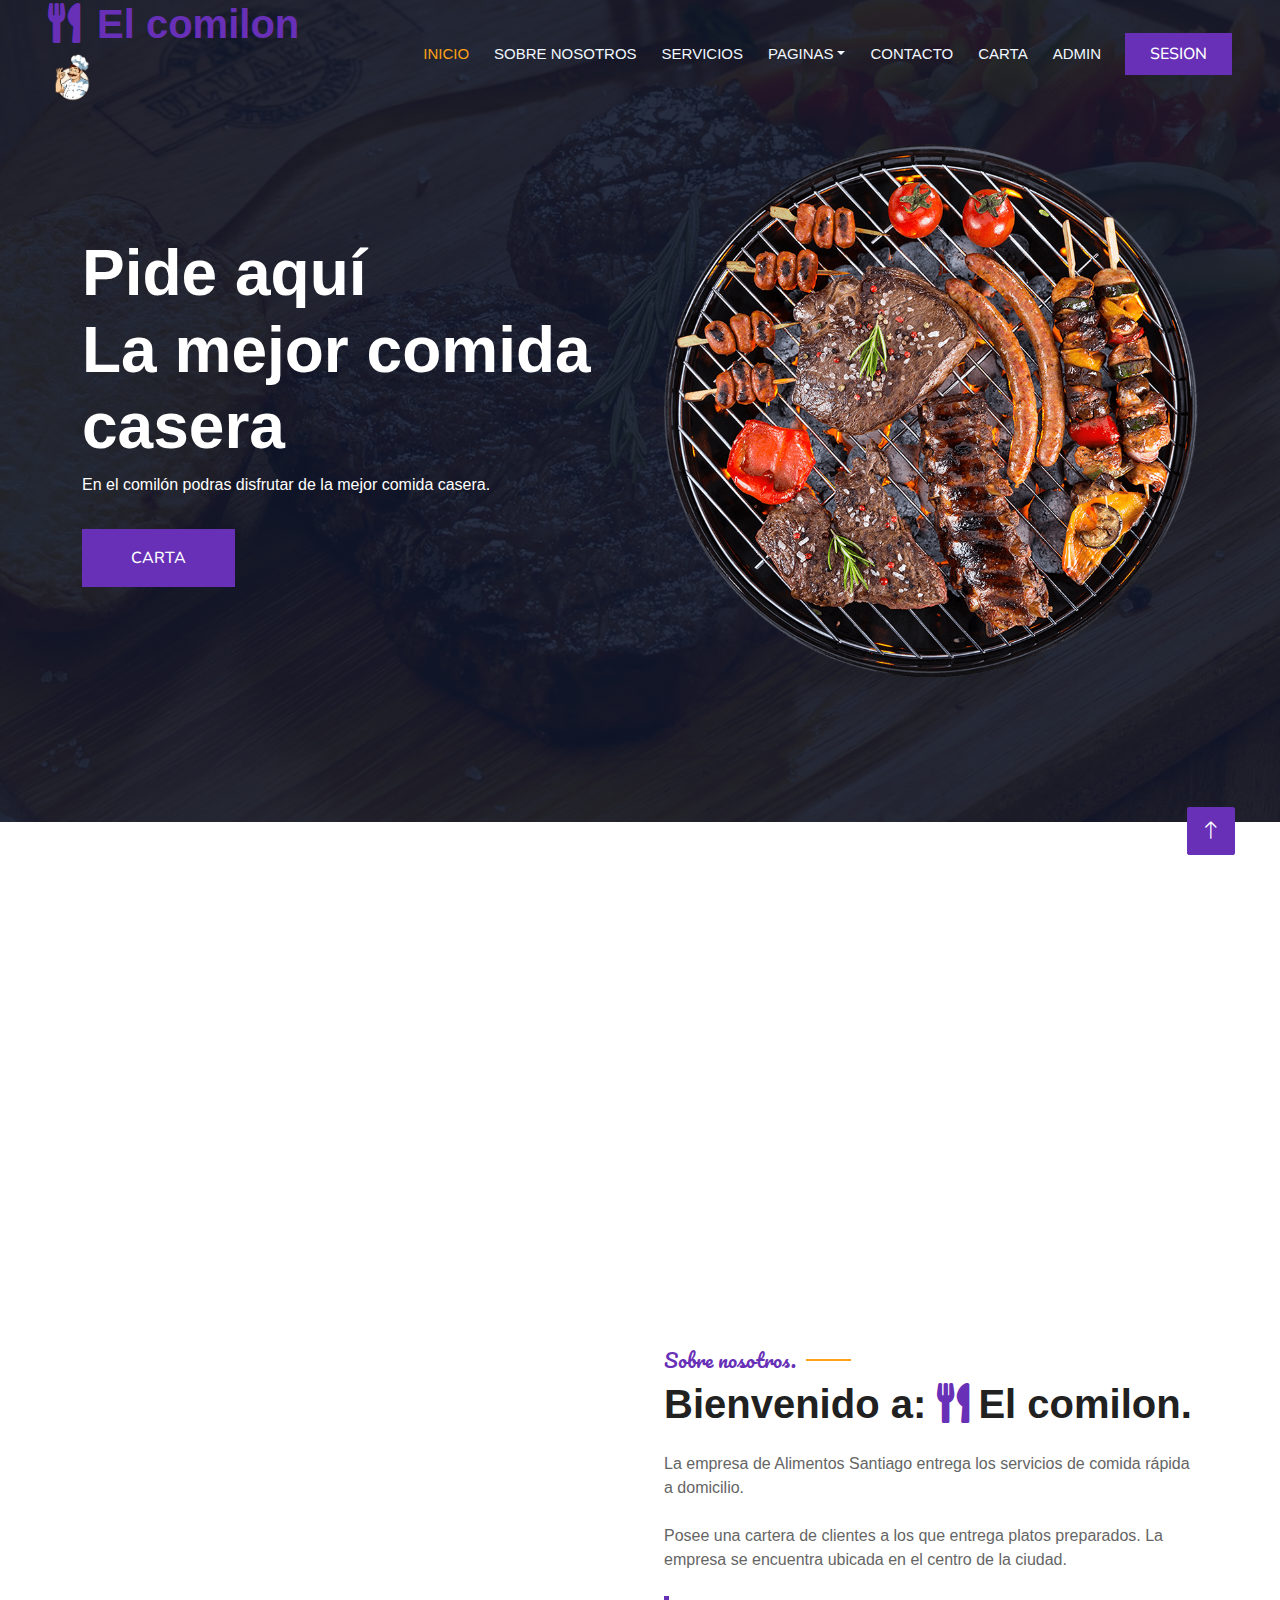
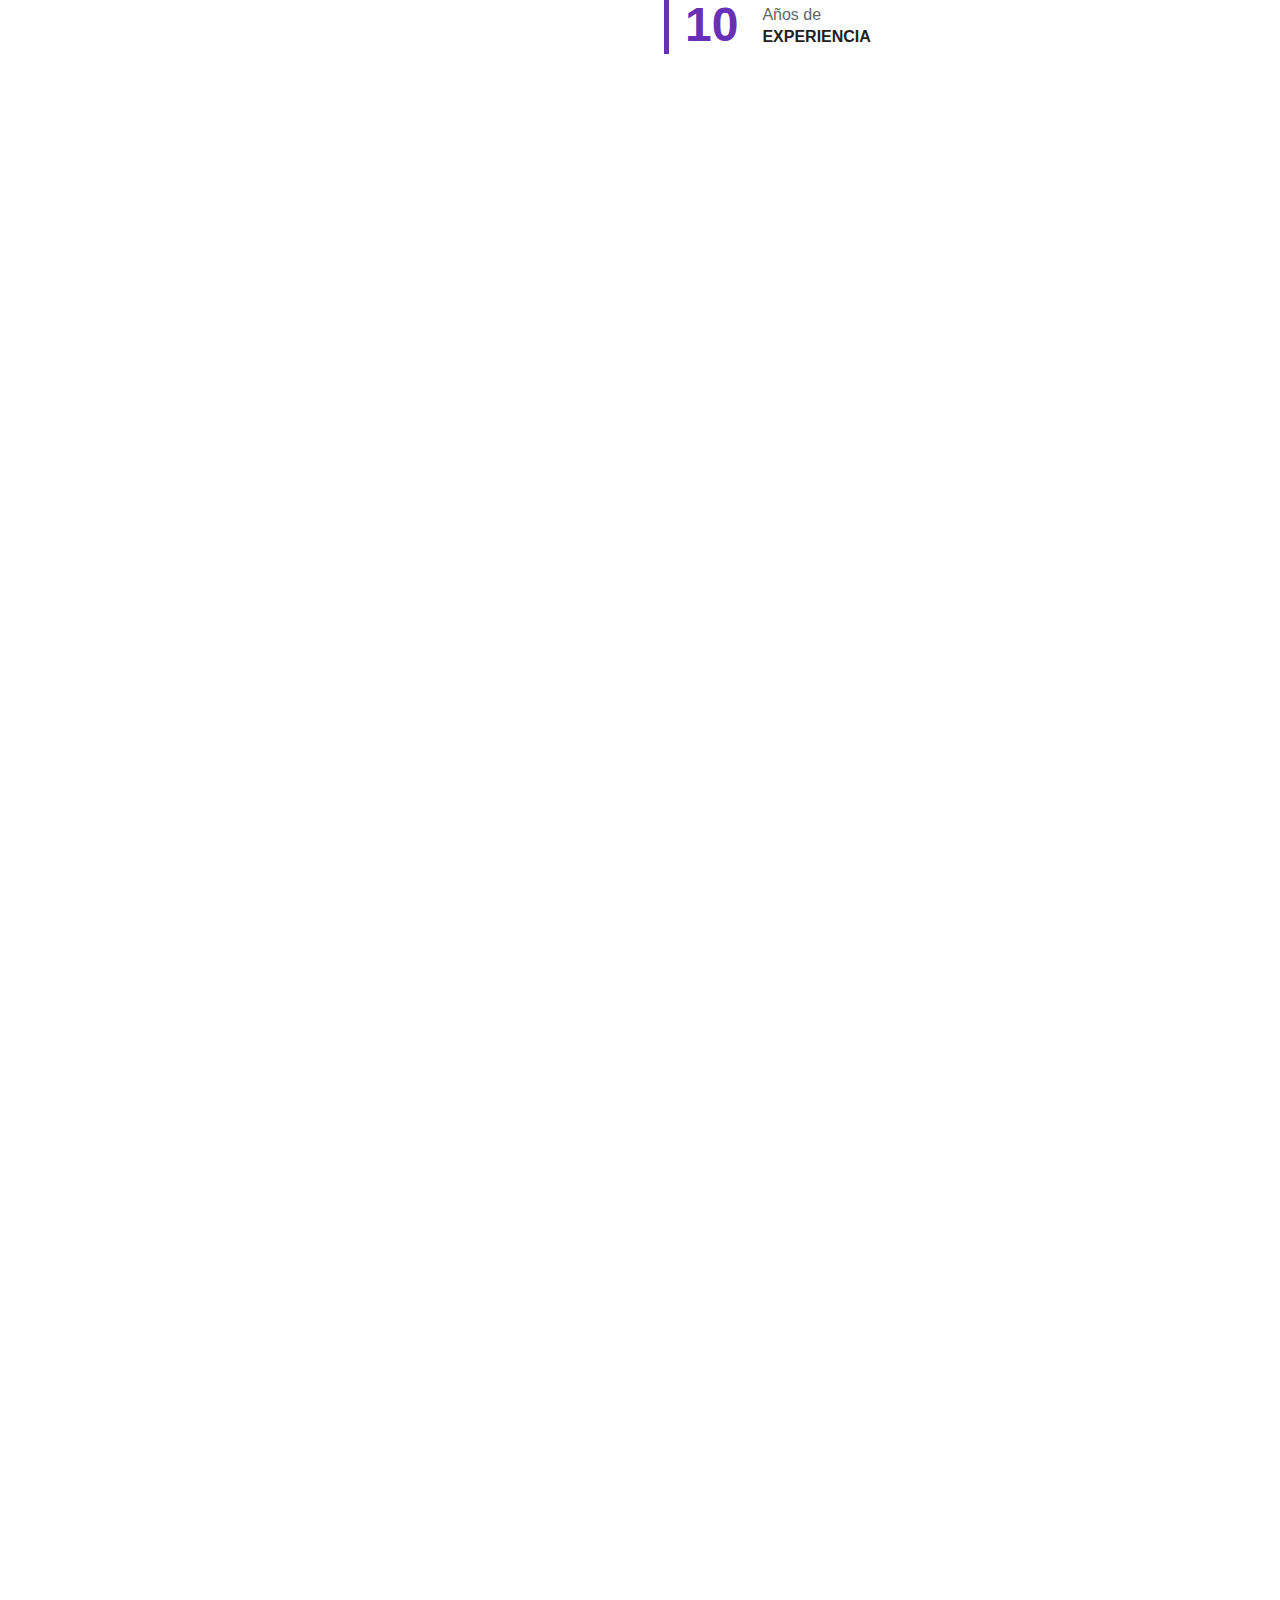
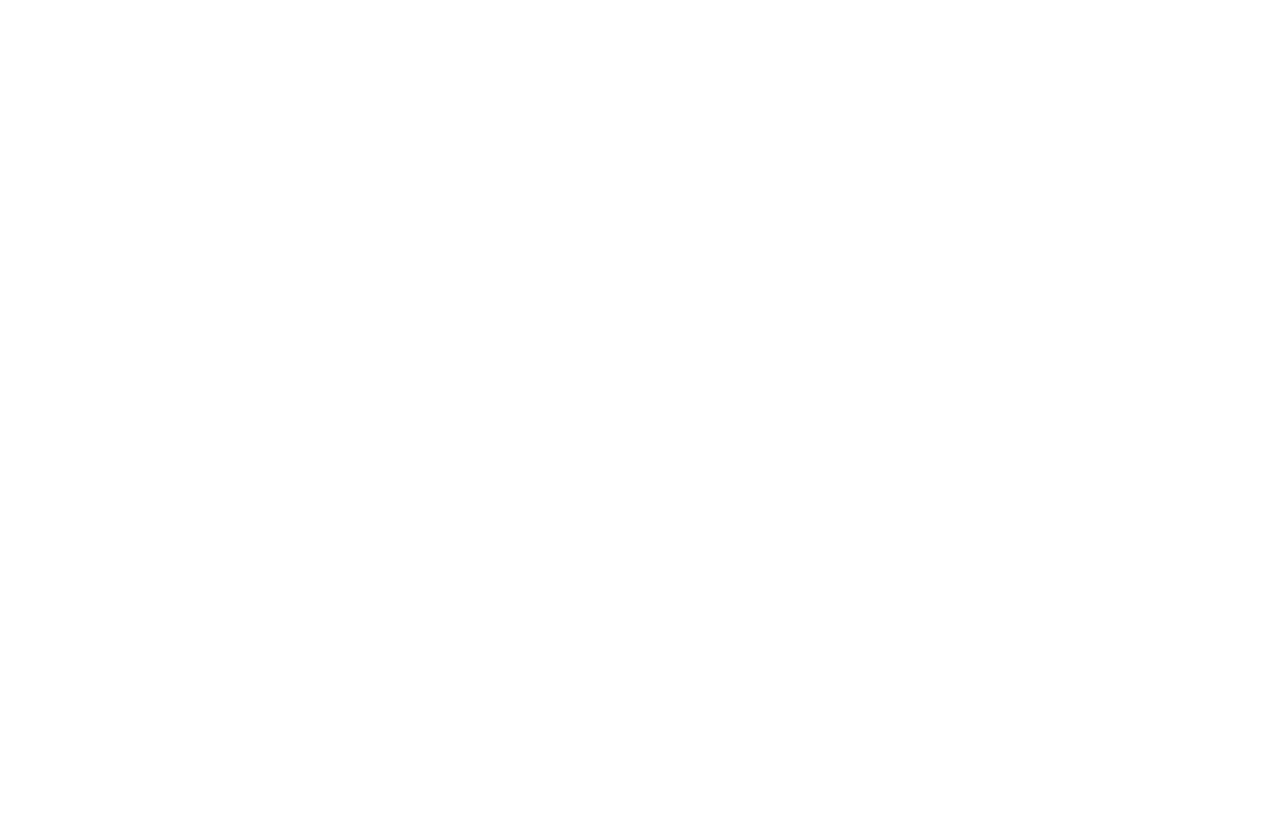
<file: index.html>
<!DOCTYPE html>
<html lang="es">

<head>
    <meta charset="utf-8">
    <title>Restaurante - El Comilon</title>
    <meta content="width=device-width, initial-scale=1.0" name="viewport">
    <meta content="" name="keywords">
    <meta content="" name="description">

    <!-- Favicon -->
    <link href="img/logo.png" rel="icon">

    <!-- Google Web Fonts -->
    <link rel="preconnect" href="https://fonts.googleapis.com">
    <link rel="preconnect" href="https://fonts.gstatic.com" crossorigin>
    <link href="https://fonts.googleapis.com/css2?family=Heebo:wght@400;500;600&family=Nunito:wght@600;700;800&family=Pacifico&display=swap" rel="stylesheet">

    <!-- Icon Font Stylesheet -->
    <link href="https://cdnjs.cloudflare.com/ajax/libs/font-awesome/5.10.0/css/all.min.css" rel="stylesheet">
    <link href="https://cdn.jsdelivr.net/npm/bootstrap-icons@1.4.1/font/bootstrap-icons.css" rel="stylesheet">

    <!-- Libraries Stylesheet -->
    <link href="lib/animate/animate.min.css" rel="stylesheet">
    <link href="lib/owlcarousel/assets/owl.carousel.min.css" rel="stylesheet">
    <link href="lib/tempusdominus/css/tempusdominus-bootstrap-4.min.css" rel="stylesheet" />

    <!-- Customized Bootstrap Stylesheet -->
    <link href="css/bootstrap.min.css" rel="stylesheet">

    <!-- Template Stylesheet -->
    <link href="css/style.css" rel="stylesheet">
</head>

<body>
    <div class="container-xxl bg-white p-0">
        <!-- Spinner Start -->
        <div id="spinner" class="show bg-white position-fixed translate-middle w-100 vh-100 top-50 start-50 d-flex align-items-center justify-content-center">
            <div class="spinner-border text-primary" style="width: 3rem; height: 3rem;" role="status">
                <span class="sr-only">Cargando...</span>
            </div>
        </div>
        <!-- Spinner End -->


        <!-- Navbar & Hero Start -->
        <div class="container-xxl position-relative p-0">
            <nav class="navbar navbar-expand-lg navbar-dark bg-dark px-4 px-lg-5 py-3 py-lg-0">
                <a href="" class="navbar-brand p-0">
                    <h1 class="text-primary m-0"><i class="fa fa-utensils me-3"></i>El comilon</h1>
                    <img src="img/logo.png" alt="Logo">
                </a>
                <button class="navbar-toggler" type="button" data-bs-toggle="collapse" data-bs-target="#navbarCollapse">
                    <span class="fa fa-bars"></span>
                </button>
                <div class="collapse navbar-collapse" id="navbarCollapse">
                    <div class="navbar-nav ms-auto py-0 pe-4">
                        <a href="index.html" class="nav-item nav-link active">Inicio</a>
                        <a href="about.html" class="nav-item nav-link">Sobre Nosotros</a>
                        <a href="service.html" class="nav-item nav-link">Servicios</a>
                        <!-- <a href="menu.html" class="nav-item nav-link">Carta</a> -->
                        <div class="nav-item dropdown">
                            <a href="#" class="nav-link dropdown-toggle" data-bs-toggle="dropdown">Paginas</a>
                            <div class="dropdown-menu m-0">
                                <a href="booking.html" class="dropdown-item">Reserva aqui</a>
                                <!-- <a href="team.html" class="dropdown-item">Cocinas</a> -->
                                <!-- <a href="testimonial.html" class="dropdown-item"></a> -->
                            </div>
                        </div>
                        <a href="contact.html" class="nav-item nav-link">Contacto</a>
			    <a href="menu.html" class="nav-item nav-link">Carta</a>
                <a href="index_admin.html" class="nav-item nav-link">ADMIN</a>
                    </div>
                    <a href="login.html" class="btn btn-primary py-2 px-4">Sesion</a>
                </div>
            </nav>

            <div class="container-xxl py-5 bg-dark hero-header mb-5">
                <div class="container my-5 py-5">
                    <div class="row align-items-center g-5">
                        <div class="col-lg-6 text-center text-lg-start">
                            <h1 class="display-3 text-white animated slideInLeft">Pide aquí<br> La mejor comida casera</h1>
                            <p class="text-white animated slideInLeft mb-4 pb-2">En el comilón podras disfrutar de la mejor comida casera.</p>
                            <a href="" class="btn btn-primary py-sm-3 px-sm-5 me-3 animated slideInLeft">Carta</a>
                        </div>
                        <div class="col-lg-6 text-center text-lg-end overflow-hidden">
                            <img class="img-fluid" src="img/hero.png" alt="">
                        </div>
                    </div>
                </div>
            </div>
        </div>
        <!-- Navbar & Hero End -->


        <!-- Service Start -->
        <div class="container-xxl py-5">
            <div class="container">
                <div class="row g-4">
                    <div class="col-lg-3 col-sm-6 wow fadeInUp" data-wow-delay="0.1s">
                        <div class="service-item rounded pt-3">
                            <div class="p-4">
                                <i class="fa fa-3x fa-user-tie text-primary mb-4"></i>
                                <h5>Cocineros</h5>
                                <p>Contamos con los mejores cocineros de santiago.</p>
                            </div>
                        </div>
                    </div>
                    <div class="col-lg-3 col-sm-6 wow fadeInUp" data-wow-delay="0.3s">
                        <div class="service-item rounded pt-3">
                            <div class="p-4">
                                <i class="fa fa-3x fa-utensils text-primary mb-4"></i>
                                <h5>Comida</h5>
                                <p>La mejor comida casera para llevar y servir.</p>
                            </div>
                        </div>
                    </div>
                    <div class="col-lg-3 col-sm-6 wow fadeInUp" data-wow-delay="0.5s">
                        <div class="service-item rounded pt-3">
                            <div class="p-4">
                                <i class="fa fa-3x fa-cart-plus text-primary mb-4"></i>
                                <h5>Pide online</h5>
                                <p>Utiliza nuestro pedido web para un pedido facil y rapido.</p>
                            </div>
                        </div>
                    </div>
                    <div class="col-lg-3 col-sm-6 wow fadeInUp" data-wow-delay="0.7s">
                        <div class="service-item rounded pt-3">
                            <div class="p-4">
                                <i class="fa fa-3x fa-headset text-primary mb-4"></i>
                                <h5>24/7 Servicio.</h5>
                                <p>Soporte 24/7</p>
                            </div>
                        </div>
                    </div>
                </div>
            </div>
        </div>
        <!-- Service End -->


        <!-- About Start -->
        <div class="container-xxl py-5">
            <div class="container">
                <div class="row g-5 align-items-center">
                    <div class="col-lg-6">
                        <div class="row g-3">
                            <div class="col-6 text-start">
                                <img class="img-fluid rounded w-100 wow zoomIn" data-wow-delay="0.1s" src="img/about-1.jpg">
                            </div>
                            <div class="col-6 text-start">
                                <img class="img-fluid rounded w-75 wow zoomIn" data-wow-delay="0.3s" src="img/about-2.jpg" style="margin-top: 25%;">
                            </div>
                            <div class="col-6 text-end">
                                <img class="img-fluid rounded w-75 wow zoomIn" data-wow-delay="0.5s" src="img/about-3.jpg">
                            </div>
                            <div class="col-6 text-end">
                                <img class="img-fluid rounded w-100 wow zoomIn" data-wow-delay="0.7s" src="img/about-4.jpg">
                            </div>
                        </div>
                    </div>
                    <div class="col-lg-6">
                        <h5 class="section-title ff-secondary text-start text-primary fw-normal"> Sobre nosotros.</h5>
                        <h1 class="mb-4">Bienvenido a: <i class="fa fa-utensils text-primary me-2"></i>El comilon.</h1>
                        <p class="mb-4">La empresa de Alimentos Santiago entrega los servicios de comida rápida a domicilio. </p>
                        <p class="mb-4">Posee una cartera de clientes a los que entrega platos preparados.  La empresa se encuentra ubicada en el centro de la ciudad.</p>
                        <div class="row g-4 mb-4">
                            <div class="col-sm-6">
                                <div class="d-flex align-items-center border-start border-5 border-primary px-3">
                                    <h1 class="flex-shrink-0 display-5 text-primary mb-0" data-toggle="counter-up">10</h1>
                                    <div class="ps-4">
                                        <p class="mb-0">Años de</p>
                                        <h6 class="text-uppercase mb-0">Experiencia</h6>
                                    </div>
                                </div>
                            </div>
                            <!-- <div class="col-sm-6">
                                <div class="d-flex align-items-center border-start border-5 border-primary px-3">
                                    <h1 class="flex-shrink-0 display-5 text-primary mb-0" data-toggle="counter-up">50</h1>
                                    <div class="ps-4">
                                        <p class="mb-0">Popular</p>
                                        <h6 class="text-uppercase mb-0">Master Chefs</h6>
                                    </div>
                                </div>
                            </div> -->
                        </div>
                        <!-- <a class="btn btn-primary py-3 px-5 mt-2" href="">Read More</a> -->
                    </div>
                </div>
            </div>
        </div>
        <!-- About End -->


        <!-- Menu Start -->
        <div class="container-xxl py-5">
            <div class="container">
                <div class="text-center wow fadeInUp" data-wow-delay="0.1s">
                    <h5 class="section-title ff-secondary text-center text-primary fw-normal">Carta</h5>
                    <h1 class="mb-5">Platos más pedidos.</h1>
                </div>
                <div class="tab-class text-center wow fadeInUp" data-wow-delay="0.1s">
                    <ul class="nav nav-pills d-inline-flex justify-content-center border-bottom mb-5">
                        <li class="nav-item">
                            <a class="d-flex align-items-center text-start mx-3 ms-0 pb-3 active" data-bs-toggle="pill" href="#tab-1">
                                <i class="fa fa-coffee fa-2x text-primary"></i>
                                <div class="ps-3">
                                    <!-- <small class="text-body">Popular</small> -->
                                    <h6 class="mt-n1 mb-0">Desayuno.</h6>
                                </div>
                            </a>
                        </li>
                        <li class="nav-item">
                            <a class="d-flex align-items-center text-start mx-3 pb-3" data-bs-toggle="pill" href="#tab-2">
                                <i class="fa fa-hamburger fa-2x text-primary"></i>
                                <div class="ps-3">
                                    <!-- <small class="text-body">Special</small> -->
                                    <h6 class="mt-n1 mb-0">Almuerzo.</h6>
                                </div>
                            </a>
                        </li>
                        <!-- <li class="nav-item">
                            <a class="d-flex align-items-center text-start mx-3 me-0 pb-3" data-bs-toggle="pill" href="#tab-3">
                                <i class="fa fa-utensils fa-2x text-primary"></i>
                                <div class="ps-3">
                                    <small class="text-body">Lovely</small>
                                    <h6 class="mt-n1 mb-0">Dinner</h6>
                                </div>
                            </a>
                        </li> -->
                    </ul>
                    <div class="tab-content">
                        <div id="tab-1" class="tab-pane fade show p-0 active">
                            <div class="row g-4">
                                <div class="col-lg-6">
                                    <div class="d-flex align-items-center">
                                        <img class="flex-shrink-0 img-fluid rounded" src="img/menu-1.jpg" alt="" style="width: 80px;">
                                        <div class="w-100 d-flex flex-column text-start ps-4">
                                            <h5 class="d-flex justify-content-between border-bottom pb-2">
                                                <span>Chicken Burger</span>
                                                <span class="text-primary">$5.990 CLP</span>
                                            </h5>
                                            <!-- <small class="fst-italic">Hambuerguesa de pollo.</small> -->
                                        </div>
                                    </div>
                                </div>
                                <div class="col-lg-6">
                                    <div class="d-flex align-items-center">
                                        <img class="flex-shrink-0 img-fluid rounded" src="img/menu-2.jpg" alt="" style="width: 80px;">
                                        <div class="w-100 d-flex flex-column text-start ps-4">
                                            <h5 class="d-flex justify-content-between border-bottom pb-2">
                                                <span>Ramen</span>
                                                <span class="text-primary">$5.990 CLP</span>
                                            </h5>
                                            <!-- <small class="fst-italic">Ramen al punto.</small> -->
                                        </div>
                                    </div>
                                </div>
                                <div class="col-lg-6">
                                    <div class="d-flex align-items-center">
                                        <img class="flex-shrink-0 img-fluid rounded" src="img/menu-3.jpg" alt="" style="width: 80px;">
                                        <div class="w-100 d-flex flex-column text-start ps-4">
                                            <h5 class="d-flex justify-content-between border-bottom pb-2">
                                                <span>Pizza al horno de barro</span>
                                                <span class="text-primary">$9.990 CLP</span>
                                            </h5>
                                            <!-- <small class="fst-italic">Pizza al horno.</small> -->
                                        </div>
                                    </div>
                                </div>
                                <div class="col-lg-6">
                                    <div class="d-flex align-items-center">
                                        <img class="flex-shrink-0 img-fluid rounded" src="img/menu-4.jpg" alt="" style="width: 80px;">
                                        <div class="w-100 d-flex flex-column text-start ps-4">
                                            <h5 class="d-flex justify-content-between border-bottom pb-2">
                                                <span>Beef</span>
                                                <span class="text-primary">$12.990 CLP</span>
                                            </h5>
                                            <!-- <small class="fst-italic">Delicioso beef al punto perfecto.</small> -->
                                        </div>
                                    </div>
                                </div>
                                <div class="col-lg-6">
                                    <div class="d-flex align-items-center">
                                        <img class="flex-shrink-0 img-fluid rounded" src="img/menu-5.jpg" alt="" style="width: 80px;">
                                        <div class="w-100 d-flex flex-column text-start ps-4">
                                            <h5 class="d-flex justify-content-between border-bottom pb-2">
                                                <span>Ensaladas</span>
                                                <span class="text-primary">$4.990 CLP</span>
                                            </h5>
                                            <!-- <small class="fst-italic">Variedades de ensaladas.</small> -->
                                        </div>
                                    </div>
                                </div>
                                <div class="col-lg-6">
                                    <div class="d-flex align-items-center">
                                        <img class="flex-shrink-0 img-fluid rounded" src="img/menu-6.jpg" alt="" style="width: 80px;">
                                        <div class="w-100 d-flex flex-column text-start ps-4">
                                            <h5 class="d-flex justify-content-between border-bottom pb-2">
                                                <span>Pollo con papas</span>
                                                <span class="text-primary">$4.990 CLP</span>
                                            </h5>
                                            <!-- <small class="fst-italic">Ipsum ipsum clita erat amet dolor justo diam</small> -->
                                        </div>
                                    </div>
                                </div>
                                <div class="col-lg-6">
                                    <div class="d-flex align-items-center">
                                        <img class="flex-shrink-0 img-fluid rounded" src="img/menu-7.jpg" alt="" style="width: 80px;">
                                        <div class="w-100 d-flex flex-column text-start ps-4">
                                            <h5 class="d-flex justify-content-between border-bottom pb-2">
                                                <span>Pizza al horno</span>
                                                <span class="text-primary">$7.990 CLP</span>
                                            </h5>
                                            <!-- <small class="fst-italic">Ipsum ipsum clita erat amet dolor justo diam</small> -->
                                        </div>
                                    </div>
                                </div>
                                <div class="col-lg-6">
                                    <div class="d-flex align-items-center">
                                        <img class="flex-shrink-0 img-fluid rounded" src="img/menu-8.jpg" alt="" style="width: 80px;">
                                        <div class="w-100 d-flex flex-column text-start ps-4">
                                            <h5 class="d-flex justify-content-between border-bottom pb-2">
                                                <span>Chuletas de cerdo</span>
                                                <span class="text-primary">$9.990 CLP</span>
                                            </h5>
                                            <!-- <small class="fst-italic">Ipsum ipsum clita erat amet dolor justo diam</small> -->
                                        </div>
                                    </div>
                                </div>
                            </div>
                        </div>
                        <div class="tab-content">
                            <div id="tab-2" class="tab-pane fade show p-0 active">
                                <div class="row g-4">
                                    <div class="col-lg-6">
                                        <div class="d-flex align-items-center">
                                            <img class="flex-shrink-0 img-fluid rounded" src="img/menu-1.jpg" alt="" style="width: 80px;">
                                            <div class="w-100 d-flex flex-column text-start ps-4">
                                                <h5 class="d-flex justify-content-between border-bottom pb-2">
                                                    <span>Chicken Burger</span>
                                                    <span class="text-primary">$5.990 CLP</span>
                                                </h5>
                                                <!-- <small class="fst-italic">Hambuerguesa de pollo.</small> -->
                                            </div>
                                        </div>
                                    </div>
                                    <div class="col-lg-6">
                                        <div class="d-flex align-items-center">
                                            <img class="flex-shrink-0 img-fluid rounded" src="img/menu-2.jpg" alt="" style="width: 80px;">
                                            <div class="w-100 d-flex flex-column text-start ps-4">
                                                <h5 class="d-flex justify-content-between border-bottom pb-2">
                                                    <span>Ramen</span>
                                                    <span class="text-primary">$5.990 CLP</span>
                                                </h5>
                                                <!-- <small class="fst-italic">Ramen al punto.</small> -->
                                            </div>
                                        </div>
                                    </div>
                                    <div class="col-lg-6">
                                        <div class="d-flex align-items-center">
                                            <img class="flex-shrink-0 img-fluid rounded" src="img/menu-3.jpg" alt="" style="width: 80px;">
                                            <div class="w-100 d-flex flex-column text-start ps-4">
                                                <h5 class="d-flex justify-content-between border-bottom pb-2">
                                                    <span>Pizza al horno de barro</span>
                                                    <span class="text-primary">$9.990 CLP</span>
                                                </h5>
                                                <!-- <small class="fst-italic">Pizza al horno.</small> -->
                                            </div>
                                        </div>
                                    </div>
                                    <div class="col-lg-6">
                                        <div class="d-flex align-items-center">
                                            <img class="flex-shrink-0 img-fluid rounded" src="img/menu-4.jpg" alt="" style="width: 80px;">
                                            <div class="w-100 d-flex flex-column text-start ps-4">
                                                <h5 class="d-flex justify-content-between border-bottom pb-2">
                                                    <span>Beef</span>
                                                    <span class="text-primary">$12.990 CLP</span>
                                                </h5>
                                                <!-- <small class="fst-italic">Delicioso beef al punto perfecto.</small> -->
                                            </div>
                                        </div>
                                    </div>
                                    <div class="col-lg-6">
                                        <div class="d-flex align-items-center">
                                            <img class="flex-shrink-0 img-fluid rounded" src="img/menu-5.jpg" alt="" style="width: 80px;">
                                            <div class="w-100 d-flex flex-column text-start ps-4">
                                                <h5 class="d-flex justify-content-between border-bottom pb-2">
                                                    <span>Ensaladas</span>
                                                    <span class="text-primary">$4.990 CLP</span>
                                                </h5>
                                                <!-- <small class="fst-italic">Variedades de ensaladas.</small> -->
                                            </div>
                                        </div>
                                    </div>
                                    <div class="col-lg-6">
                                        <div class="d-flex align-items-center">
                                            <img class="flex-shrink-0 img-fluid rounded" src="img/menu-6.jpg" alt="" style="width: 80px;">
                                            <div class="w-100 d-flex flex-column text-start ps-4">
                                                <h5 class="d-flex justify-content-between border-bottom pb-2">
                                                    <span>Pollo con papas</span>
                                                    <span class="text-primary">$4.990 CLP</span>
                                                </h5>
                                                <!-- <small class="fst-italic">Ipsum ipsum clita erat amet dolor justo diam</small> -->
                                            </div>
                                        </div>
                                    </div>
                                    <div class="col-lg-6">
                                        <div class="d-flex align-items-center">
                                            <img class="flex-shrink-0 img-fluid rounded" src="img/menu-7.jpg" alt="" style="width: 80px;">
                                            <div class="w-100 d-flex flex-column text-start ps-4">
                                                <h5 class="d-flex justify-content-between border-bottom pb-2">
                                                    <span>Pizza al horno</span>
                                                    <span class="text-primary">$7.990 CLP</span>
                                                </h5>
                                                <!-- <small class="fst-italic">Ipsum ipsum clita erat amet dolor justo diam</small> -->
                                            </div>
                                        </div>
                                    </div>
                                    <div class="col-lg-6">
                                        <div class="d-flex align-items-center">
                                            <img class="flex-shrink-0 img-fluid rounded" src="img/menu-8.jpg" alt="" style="width: 80px;">
                                            <div class="w-100 d-flex flex-column text-start ps-4">
                                                <h5 class="d-flex justify-content-between border-bottom pb-2">
                                                    <span>Chuletas de cerdo</span>
                                                    <span class="text-primary">$9.990 CLP</span>
                                                </h5>
                                                <!-- <small class="fst-italic">Ipsum ipsum clita erat amet dolor justo diam</small> -->
                                            </div>
                                        </div>
                                    </div>
                                </div>
                            </div>
                        <!-- <div id="tab-3" class="tab-pane fade show p-0">
                            <div class="row g-4">
                                <div class="col-lg-6">
                                    <div class="d-flex align-items-center">
                                        <img class="flex-shrink-0 img-fluid rounded" src="img/menu-1.jpg" alt="" style="width: 80px;">
                                        <div class="w-100 d-flex flex-column text-start ps-4">
                                            <h5 class="d-flex justify-content-between border-bottom pb-2">
                                                <span>Chicken Burger</span>
                                                <span class="text-primary">$115</span>
                                            </h5>
                                            <small class="fst-italic">Ipsum ipsum clita erat amet dolor justo diam</small>
                                        </div>
                                    </div>
                                </div>
                                <div class="col-lg-6">
                                    <div class="d-flex align-items-center">
                                        <img class="flex-shrink-0 img-fluid rounded" src="img/menu-2.jpg" alt="" style="width: 80px;">
                                        <div class="w-100 d-flex flex-column text-start ps-4">
                                            <h5 class="d-flex justify-content-between border-bottom pb-2">
                                                <span>Chicken Burger</span>
                                                <span class="text-primary">$115</span>
                                            </h5>
                                            <small class="fst-italic">Ipsum ipsum clita erat amet dolor justo diam</small>
                                        </div>
                                    </div>
                                </div>
                                <div class="col-lg-6">
                                    <div class="d-flex align-items-center">
                                        <img class="flex-shrink-0 img-fluid rounded" src="img/menu-3.jpg" alt="" style="width: 80px;">
                                        <div class="w-100 d-flex flex-column text-start ps-4">
                                            <h5 class="d-flex justify-content-between border-bottom pb-2">
                                                <span>Chicken Burger</span>
                                                <span class="text-primary">$115</span>
                                            </h5>
                                            <small class="fst-italic">Ipsum ipsum clita erat amet dolor justo diam</small>
                                        </div>
                                    </div>
                                </div>
                                <div class="col-lg-6">
                                    <div class="d-flex align-items-center">
                                        <img class="flex-shrink-0 img-fluid rounded" src="img/menu-4.jpg" alt="" style="width: 80px;">
                                        <div class="w-100 d-flex flex-column text-start ps-4">
                                            <h5 class="d-flex justify-content-between border-bottom pb-2">
                                                <span>Chicken Burger</span>
                                                <span class="text-primary">$115</span>
                                            </h5>
                                            <small class="fst-italic">Ipsum ipsum clita erat amet dolor justo diam</small>
                                        </div>
                                    </div>
                                </div>
                                <div class="col-lg-6">
                                    <div class="d-flex align-items-center">
                                        <img class="flex-shrink-0 img-fluid rounded" src="img/menu-5.jpg" alt="" style="width: 80px;">
                                        <div class="w-100 d-flex flex-column text-start ps-4">
                                            <h5 class="d-flex justify-content-between border-bottom pb-2">
                                                <span>Chicken Burger</span>
                                                <span class="text-primary">$115</span>
                                            </h5>
                                            <small class="fst-italic">Ipsum ipsum clita erat amet dolor justo diam</small>
                                        </div>
                                    </div>
                                </div>
                                <div class="col-lg-6">
                                    <div class="d-flex align-items-center">
                                        <img class="flex-shrink-0 img-fluid rounded" src="img/menu-6.jpg" alt="" style="width: 80px;">
                                        <div class="w-100 d-flex flex-column text-start ps-4">
                                            <h5 class="d-flex justify-content-between border-bottom pb-2">
                                                <span>Chicken Burger</span>
                                                <span class="text-primary">$115</span>
                                            </h5>
                                            <small class="fst-italic">Ipsum ipsum clita erat amet dolor justo diam</small>
                                        </div>
                                    </div>
                                </div>
                                <div class="col-lg-6">
                                    <div class="d-flex align-items-center">
                                        <img class="flex-shrink-0 img-fluid rounded" src="img/menu-7.jpg" alt="" style="width: 80px;">
                                        <div class="w-100 d-flex flex-column text-start ps-4">
                                            <h5 class="d-flex justify-content-between border-bottom pb-2">
                                                <span>Chicken Burger</span>
                                                <span class="text-primary">$115</span>
                                            </h5>
                                            <small class="fst-italic">Ipsum ipsum clita erat amet dolor justo diam</small>
                                        </div>
                                    </div>
                                </div>
                                <div class="col-lg-6">
                                    <div class="d-flex align-items-center">
                                        <img class="flex-shrink-0 img-fluid rounded" src="img/menu-8.jpg" alt="" style="width: 80px;">
                                        <div class="w-100 d-flex flex-column text-start ps-4">
                                            <h5 class="d-flex justify-content-between border-bottom pb-2">
                                                <span>Chicken Burger</span>
                                                <span class="text-primary">$115</span>
                                            </h5>
                                            <small class="fst-italic">Ipsum ipsum clita erat amet dolor justo diam</small>
                                        </div>
                                    </div>
                                </div> -->
                            </div>
                        </div>
                    </div>
                </div>
            </div>
        </div>
        <!-- Menu End -->


        <!-- Reservation Start -->
        <div class="container-xxl py-5 px-0 wow fadeInUp" data-wow-delay="0.1s">
            <div class="row g-0">
                <div class="col-md-6">
                    <div class="video">
                        <button type="button" class="btn-play" data-bs-toggle="modal" data-src="https://www.youtube.com/embed/DWRcNpR6Kdc" data-bs-target="#videoModal">
                            <span></span>
                        </button>
                    </div>
                </div>
                <div class="col-md-6 bg-dark d-flex align-items-center">
                    <div class="p-5 wow fadeInUp" data-wow-delay="0.2s">
                        <h5 class="section-title ff-secondary text-start text-primary fw-normal">Reservación.<nav></nav></h5>
                        <h1 class="text-white mb-4">Libro de reservación.</h1>
                        <form>
                            <div class="row g-3">
                                <div class="col-md-6">
                                    <div class="form-floating">
                                        <input type="text" class="form-control" id="name" placeholder="Your Name">
                                        <label for="name">Tú nombre.</label>
                                    </div>
                                </div>
                                <div class="col-md-6">
                                    <div class="form-floating">
                                        <input type="email" class="form-control" id="email" placeholder="Your Email">
                                        <label for="email">Tú correo.</label>
                                    </div>
                                </div>
                                <div class="col-md-6">
                                    <div class="form-floating date" id="date3" data-target-input="nearest">
                                        <input type="text" class="form-control datetimepicker-input" id="datetime" placeholder="Date & Time" data-target="#date3" data-toggle="datetimepicker" />
                                        <label for="datetime">Día y hora.</label>
                                    </div>
                                </div>
                                <div class="col-md-6">
                                    <div class="form-floating">
                                        <select class="form-select" id="select1">
                                          <option value="1">1</option>
                                          <option value="2">2</option>
                                          <option value="3">3</option>
                                          <option value="3">4</option>
                                          <option value="3">5</option>
                                          <option value="3">6</option>
                                        </select>
                                        <label for="select1">N° personas.</label>
                                      </div>
                                </div>
                                <div class="col-12">
                                    <div class="form-floating">
                                        <textarea class="form-control" placeholder="Special Request" id="message" style="height: 100px"></textarea>
                                        <label for="message">Comentarios.</label>
                                    </div>
                                </div>
                                <div class="col-12">
                                    <button class="btn btn-primary w-100 py-3" type="submit">Reserva ahora.</button>
                                </div>
                            </div>
                        </form>
                    </div>
                </div>
            </div>
        </div>

        <!-- <div class="modal fade" id="videoModal" tabindex="-1" aria-labelledby="exampleModalLabel" aria-hidden="true">
            <div class="modal-dialog">
                <div class="modal-content rounded-0">
                    <div class="modal-header">
                        <h5 class="modal-title" id="exampleModalLabel">Youtube Video</h5>
                        <button type="button" class="btn-close" data-bs-dismiss="modal" aria-label="Close"></button>
                    </div>
                    <div class="modal-body">
                        16:9 aspect ratio
                        <div class="ratio ratio-16x9">
                            <iframe class="embed-responsive-item" src="" id="video" allowfullscreen allowscriptaccess="always"
                                allow="autoplay"></iframe>
                        </div>
                    </div>
                </div>
            </div>
        </div> 
        Reservation Start -->


        <!-- Team Start -->
        <!-- <div class="container-xxl pt-5 pb-3">
            <div class="container">
                <div class="text-center wow fadeInUp" data-wow-delay="0.1s">
                    <h5 class="section-title ff-secondary text-center text-primary fw-normal">Team Members</h5>
                    <h1 class="mb-5">Our Master Chefs</h1>
                </div>
                <div class="row g-4">
                    <div class="col-lg-3 col-md-6 wow fadeInUp" data-wow-delay="0.1s">
                        <div class="team-item text-center rounded overflow-hidden">
                            <div class="rounded-circle overflow-hidden m-4">
                                <img class="img-fluid" src="img/team-1.jpg" alt="">
                            </div>
                            <h5 class="mb-0">Full Name</h5>
                            <small>Designation</small>
                            <div class="d-flex justify-content-center mt-3">
                                <a class="btn btn-square btn-primary mx-1" href=""><i class="fab fa-facebook-f"></i></a>
                                <a class="btn btn-square btn-primary mx-1" href=""><i class="fab fa-twitter"></i></a>
                                <a class="btn btn-square btn-primary mx-1" href=""><i class="fab fa-instagram"></i></a>
                            </div>
                        </div>
                    </div>
                    <div class="col-lg-3 col-md-6 wow fadeInUp" data-wow-delay="0.3s">
                        <div class="team-item text-center rounded overflow-hidden">
                            <div class="rounded-circle overflow-hidden m-4">
                                <img class="img-fluid" src="img/team-2.jpg" alt="">
                            </div>
                            <h5 class="mb-0">Full Name</h5>
                            <small>Designation</small>
                            <div class="d-flex justify-content-center mt-3">
                                <a class="btn btn-square btn-primary mx-1" href=""><i class="fab fa-facebook-f"></i></a>
                                <a class="btn btn-square btn-primary mx-1" href=""><i class="fab fa-twitter"></i></a>
                                <a class="btn btn-square btn-primary mx-1" href=""><i class="fab fa-instagram"></i></a>
                            </div>
                        </div>
                    </div>
                    <div class="col-lg-3 col-md-6 wow fadeInUp" data-wow-delay="0.5s">
                        <div class="team-item text-center rounded overflow-hidden">
                            <div class="rounded-circle overflow-hidden m-4">
                                <img class="img-fluid" src="img/team-3.jpg" alt="">
                            </div>
                            <h5 class="mb-0">Full Name</h5>
                            <small>Designation</small>
                            <div class="d-flex justify-content-center mt-3">
                                <a class="btn btn-square btn-primary mx-1" href=""><i class="fab fa-facebook-f"></i></a>
                                <a class="btn btn-square btn-primary mx-1" href=""><i class="fab fa-twitter"></i></a>
                                <a class="btn btn-square btn-primary mx-1" href=""><i class="fab fa-instagram"></i></a>
                            </div>
                        </div>
                    </div>
                    <div class="col-lg-3 col-md-6 wow fadeInUp" data-wow-delay="0.7s">
                        <div class="team-item text-center rounded overflow-hidden">
                            <div class="rounded-circle overflow-hidden m-4">
                                <img class="img-fluid" src="img/team-4.jpg" alt="">
                            </div>
                            <h5 class="mb-0">Full Name</h5>
                            <small>Designation</small>
                            <div class="d-flex justify-content-center mt-3">
                                <a class="btn btn-square btn-primary mx-1" href=""><i class="fab fa-facebook-f"></i></a>
                                <a class="btn btn-square btn-primary mx-1" href=""><i class="fab fa-twitter"></i></a>
                                <a class="btn btn-square btn-primary mx-1" href=""><i class="fab fa-instagram"></i></a>
                            </div>
                        </div>
                    </div>
                </div>
            </div>
        </div> -->
        <!-- Team End -->


        <!-- Testimonial Start -->
        <!-- <div class="container-xxl py-5 wow fadeInUp" data-wow-delay="0.1s">
            <div class="container">
                <div class="text-center">
                    <h5 class="section-title ff-secondary text-center text-primary fw-normal">Testimonial</h5>
                    <h1 class="mb-5">Our Clients Say!!!</h1>
                </div>
                <div class="owl-carousel testimonial-carousel">
                    <div class="testimonial-item bg-transparent border rounded p-4">
                        <i class="fa fa-quote-left fa-2x text-primary mb-3"></i>
                        <p>Dolor et eos labore, stet justo sed est sed. Diam sed sed dolor stet amet eirmod eos labore diam</p>
                        <div class="d-flex align-items-center">
                            <img class="img-fluid flex-shrink-0 rounded-circle" src="img/testimonial-1.jpg" style="width: 50px; height: 50px;">
                            <div class="ps-3">
                                <h5 class="mb-1">Client Name</h5>
                                <small>Profession</small>
                            </div>
                        </div>
                    </div>
                    <div class="testimonial-item bg-transparent border rounded p-4">
                        <i class="fa fa-quote-left fa-2x text-primary mb-3"></i>
                        <p>Dolor et eos labore, stet justo sed est sed. Diam sed sed dolor stet amet eirmod eos labore diam</p>
                        <div class="d-flex align-items-center">
                            <img class="img-fluid flex-shrink-0 rounded-circle" src="img/testimonial-2.jpg" style="width: 50px; height: 50px;">
                            <div class="ps-3">
                                <h5 class="mb-1">Client Name</h5>
                                <small>Profession</small>
                            </div>
                        </div>
                    </div>
                    <div class="testimonial-item bg-transparent border rounded p-4">
                        <i class="fa fa-quote-left fa-2x text-primary mb-3"></i>
                        <p>Dolor et eos labore, stet justo sed est sed. Diam sed sed dolor stet amet eirmod eos labore diam</p>
                        <div class="d-flex align-items-center">
                            <img class="img-fluid flex-shrink-0 rounded-circle" src="img/testimonial-3.jpg" style="width: 50px; height: 50px;">
                            <div class="ps-3">
                                <h5 class="mb-1">Client Name</h5>
                                <small>Profession</small>
                            </div>
                        </div>
                    </div>
                    <div class="testimonial-item bg-transparent border rounded p-4">
                        <i class="fa fa-quote-left fa-2x text-primary mb-3"></i>
                        <p>Dolor et eos labore, stet justo sed est sed. Diam sed sed dolor stet amet eirmod eos labore diam</p>
                        <div class="d-flex align-items-center">
                            <img class="img-fluid flex-shrink-0 rounded-circle" src="img/testimonial-4.jpg" style="width: 50px; height: 50px;">
                            <div class="ps-3">
                                <h5 class="mb-1">Client Name</h5>
                                <small>Profession</small>
                            </div>
                        </div>
                    </div>
                </div>
            </div>
        </div> -->
        <!-- Testimonial End -->
        

        <!-- Footer Start -->
        <div class="container-fluid bg-dark text-light footer pt-5 mt-5 wow fadeIn" data-wow-delay="0.1s">
            <div class="container py-5">
                <div class="row g-5">
                    <div class="col-lg-3 col-md-6">
                        <h4 class="section-title ff-secondary text-start text-primary fw-normal mb-4">Empresa</h4>
                        <a class="btn btn-link" href="">Sobre nosotros</a>
                        <a class="btn btn-link" href="">Contacto</a>
                        <a class="btn btn-link" href="">Reservación</a>
                        <a class="btn btn-link" href="">Terminos de privacidad</a>
                        <a class="btn btn-link" href="">Terminos y condiciones</a>
                    </div>
                    <div class="col-lg-3 col-md-6">
                        <h4 class="section-title ff-secondary text-start text-primary fw-normal mb-4">Contacto</h4>
                        <p class="mb-2"><i class="fa fa-map-marker-alt me-3"></i>Padre Alonso de Ovalle 1586, Santiago, Región Metropolitana</p>
                        <p class="mb-2"><i class="fa fa-phone-alt me-3"></i>+569 9983 4556</p>
                        <p class="mb-2"><i class="fa fa-envelope me-3"></i>elcomilon@alimentos.com</p>
                        <div class="d-flex pt-2">
                            <a class="btn btn-outline-light btn-social" href=""><i class="fab fa-twitter"></i></a>
                            <a class="btn btn-outline-light btn-social" href=""><i class="fab fa-facebook-f"></i></a>
                            <a class="btn btn-outline-light btn-social" href=""><i class="fab fa-youtube"></i></a>
                            <a class="btn btn-outline-light btn-social" href=""><i class="fab fa-linkedin-in"></i></a>
                        </div>
                    </div>
                    <div class="col-lg-3 col-md-6">
                        <h4 class="section-title ff-secondary text-start text-primary fw-normal mb-4">Horarios</h4>
                        <h5 class="text-light fw-normal">Lunes - Sabado</h5>
                        <p>09:00 - 21:00</p>
                        <h5 class="text-light fw-normal">Domingos</h5>
                        <p>10:00 - 16:00</p>
                    </div>
                    <!-- <div class="col-lg-3 col-md-6">
                        <h4 class="section-title ff-secondary text-start text-primary fw-normal mb-4">Newsletter</h4>
                        <p>Dolor amet sit justo amet elitr clita ipsum elitr est.</p>
                        <div class="position-relative mx-auto" style="max-width: 400px;">
                            <input class="form-control border-primary w-100 py-3 ps-4 pe-5" type="text" placeholder="Your email">
                            <button type="button" class="btn btn-primary py-2 position-absolute top-0 end-0 mt-2 me-2">SignUp</button>
                        </div>
                    </div> -->
                </div>
            </div>
            <div class="container">
                <div class="copyright">
                    <div class="row">
                        <div class="col-md-6 text-center text-md-start mb-3 mb-md-0">
                            &copy; <a class="border-bottom" href="#">Alimentos Santiago</a>, todos los derechos reservados. 
							
							<!--/*** This template is free as long as you keep the footer author’s credit link/attribution link/backlink. If you'd like to use the template without the footer author’s credit link/attribution link/backlink, you can purchase the Credit Removal License from "https://htmlcodex.com/credit-removal". Thank you for your support. ***/-->
							<!-- Diseñado por <a class="border-bottom" href="https://htmlcodex.com"></a> -->
                        </div>
                        <div class="col-md-6 text-center text-md-end">
                            <div class="footer-menu">
                                <a href="">Inicio</a>
                                <a href="">Cookies</a>
                                <a href="">Ayuda</a>
                                <a href="">Preguntas frecuentes</a>
                            </div>
                        </div>
                    </div>
                </div>
            </div>
        </div>
        <!-- Footer End -->


        <!-- Back to Top -->
        <a href="#" class="btn btn-lg btn-primary btn-lg-square back-to-top"><i class="bi bi-arrow-up"></i></a>
    </div>

    <!-- JavaScript Libraries -->
    <script src="https://code.jquery.com/jquery-3.4.1.min.js"></script>
    <script src="https://cdn.jsdelivr.net/npm/bootstrap@5.0.0/dist/js/bootstrap.bundle.min.js"></script>
    <script src="lib/wow/wow.min.js"></script>
    <script src="lib/easing/easing.min.js"></script>
    <script src="lib/waypoints/waypoints.min.js"></script>
    <script src="lib/counterup/counterup.min.js"></script>
    <script src="lib/owlcarousel/owl.carousel.min.js"></script>
    <script src="lib/tempusdominus/js/moment.min.js"></script>
    <script src="lib/tempusdominus/js/moment-timezone.min.js"></script>
    <script src="lib/tempusdominus/js/tempusdominus-bootstrap-4.min.js"></script>

    <!-- Template Javascript -->
    <script src="js/main.js"></script>
</body>

</html>
</file>
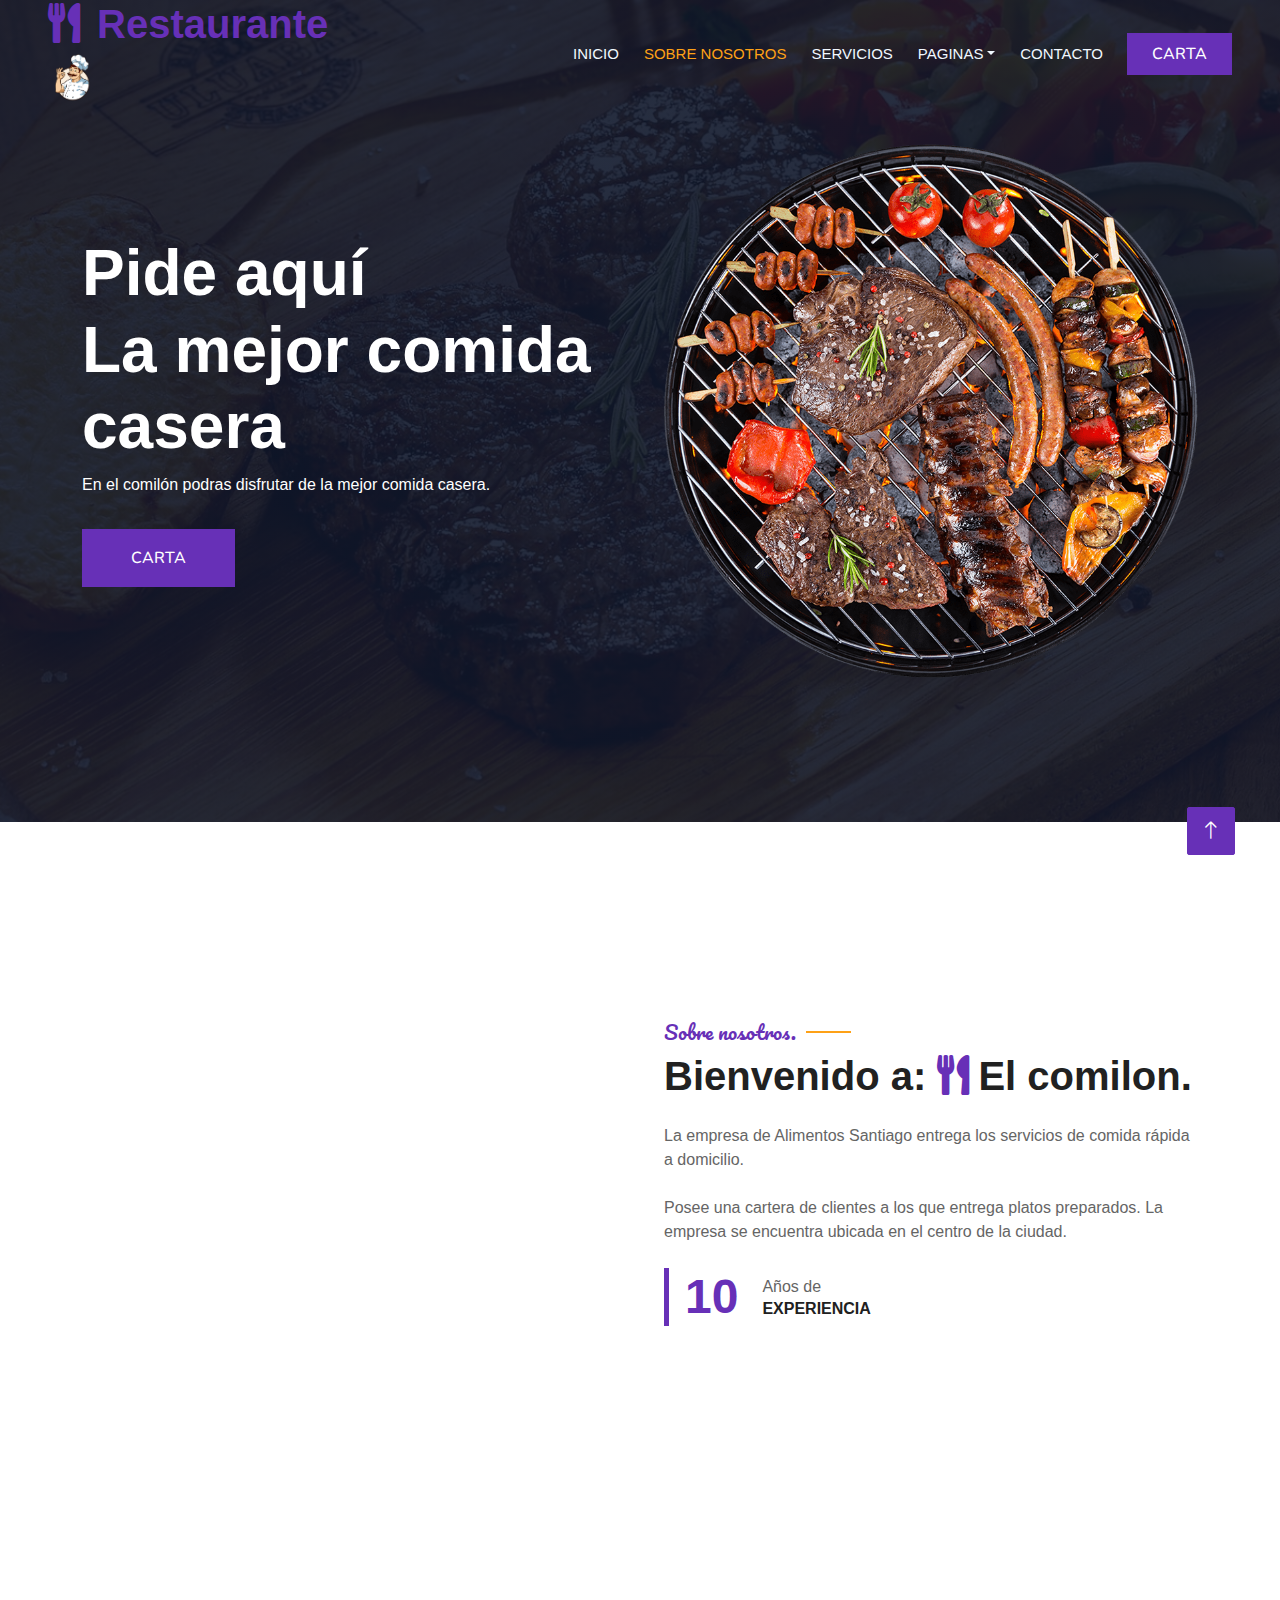
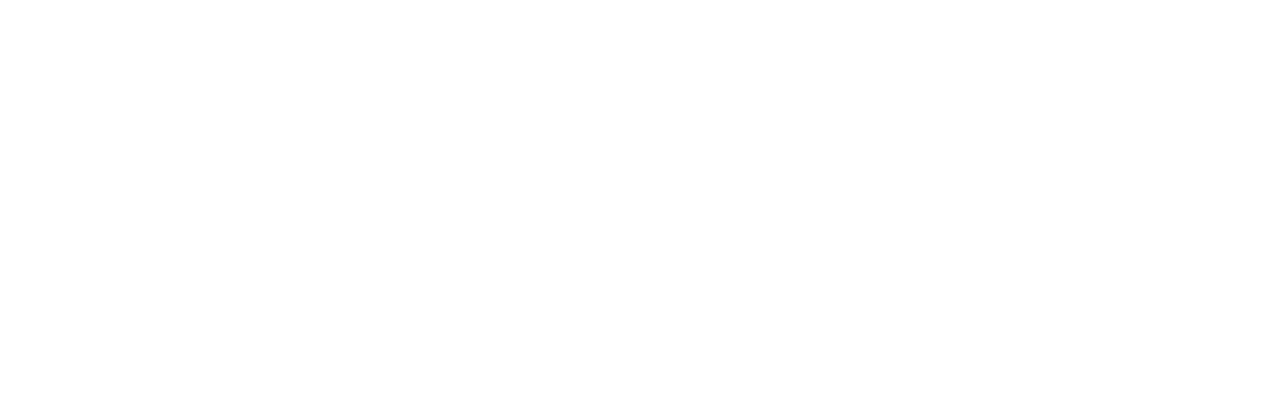
<file: about.html>
<!DOCTYPE html>
<html lang="en">

<head>
    <meta charset="utf-8">
    <title>Restaurante - El Comilon</title>
    <meta content="width=device-width, initial-scale=1.0" name="viewport">
    <meta content="" name="keywords">
    <meta content="" name="description">

    <!-- Favicon -->
    <link href="img/favicon.ico" rel="icon">

    <!-- Google Web Fonts -->
    <link rel="preconnect" href="https://fonts.googleapis.com">
    <link rel="preconnect" href="https://fonts.gstatic.com" crossorigin>
    <link href="https://fonts.googleapis.com/css2?family=Heebo:wght@400;500;600&family=Nunito:wght@600;700;800&family=Pacifico&display=swap" rel="stylesheet">

    <!-- Icon Font Stylesheet -->
    <link href="https://cdnjs.cloudflare.com/ajax/libs/font-awesome/5.10.0/css/all.min.css" rel="stylesheet">
    <link href="https://cdn.jsdelivr.net/npm/bootstrap-icons@1.4.1/font/bootstrap-icons.css" rel="stylesheet">

    <!-- Libraries Stylesheet -->
    <link href="lib/animate/animate.min.css" rel="stylesheet">
    <link href="lib/owlcarousel/assets/owl.carousel.min.css" rel="stylesheet">
    <link href="lib/tempusdominus/css/tempusdominus-bootstrap-4.min.css" rel="stylesheet" />

    <!-- Customized Bootstrap Stylesheet -->
    <link href="css/bootstrap.min.css" rel="stylesheet">

    <!-- Template Stylesheet -->
    <link href="css/style.css" rel="stylesheet">
</head>

<body>
    <div class="container-xxl bg-white p-0">
        <!-- Spinner Start -->
        <div id="spinner" class="show bg-white position-fixed translate-middle w-100 vh-100 top-50 start-50 d-flex align-items-center justify-content-center">
            <div class="spinner-border text-primary" style="width: 3rem; height: 3rem;" role="status">
                <span class="sr-only">Cargando...</span>
            </div>
        </div>
        <!-- Spinner End -->


        <!-- Navbar & Hero Start -->
        <div class="container-xxl position-relative p-0">
            <nav class="navbar navbar-expand-lg navbar-dark bg-dark px-4 px-lg-5 py-3 py-lg-0">
                <a href="" class="navbar-brand p-0">
                    <h1 class="text-primary m-0"><i class="fa fa-utensils me-3"></i>Restaurante</h1>
                    <img src="img/logo.png" alt="Logo">
                </a>
                <button class="navbar-toggler" type="button" data-bs-toggle="collapse" data-bs-target="#navbarCollapse">
                    <span class="fa fa-bars"></span>
                </button>
                <div class="collapse navbar-collapse" id="navbarCollapse">
                    <div class="navbar-nav ms-auto py-0 pe-4">
                        <a href="index.html" class="nav-item nav-link ">Inicio</a>
                        <a href="about.html" class="nav-item nav-link active">Sobre Nosotros</a>
                        <a href="service.html" class="nav-item nav-link">Servicios</a>
                        <!-- <a href="menu.html" class="nav-item nav-link">Carta</a> -->
                        <div class="nav-item dropdown">
                            <a href="#" class="nav-link dropdown-toggle" data-bs-toggle="dropdown">Paginas</a>
                            <div class="dropdown-menu m-0">
                                <a href="booking.html" class="dropdown-item">Pide aqui</a>
                                <a href="team.html" class="dropdown-item">Cocinas</a>
                                <!-- <a href="testimonial.html" class="dropdown-item"></a> -->
                            </div>
                        </div>
                        <a href="contact.html" class="nav-item nav-link">Contacto</a>
                    </div>
                    <a href="menu.html" class="btn btn-primary py-2 px-4">Carta</a>
                </div>
            </nav>

            <div class="container-xxl py-5 bg-dark hero-header mb-5">
                <div class="container my-5 py-5">
                    <div class="row align-items-center g-5">
                        <div class="col-lg-6 text-center text-lg-start">
                            <h1 class="display-3 text-white animated slideInLeft">Pide aquí<br> La mejor comida casera</h1>
                            <p class="text-white animated slideInLeft mb-4 pb-2">En el comilón podras disfrutar de la mejor comida casera.</p>
                            <a href="" class="btn btn-primary py-sm-3 px-sm-5 me-3 animated slideInLeft">Carta</a>
                        </div>
                        <div class="col-lg-6 text-center text-lg-end overflow-hidden">
                            <img class="img-fluid" src="img/hero.png" alt="">
                        </div>
                    </div>
                </div>
            </div>
        </div>

            
        <!-- Navbar & Hero End -->


        <!-- About Start -->
        <div class="container-xxl py-5">
            <div class="container">
                <div class="row g-5 align-items-center">
                    <div class="col-lg-6">
                        <div class="row g-3">
                            <div class="col-6 text-start">
                                <img class="img-fluid rounded w-100 wow zoomIn" data-wow-delay="0.1s" src="img/about-1.jpg">
                            </div>
                            <div class="col-6 text-start">
                                <img class="img-fluid rounded w-75 wow zoomIn" data-wow-delay="0.3s" src="img/about-2.jpg" style="margin-top: 25%;">
                            </div>
                            <div class="col-6 text-end">
                                <img class="img-fluid rounded w-75 wow zoomIn" data-wow-delay="0.5s" src="img/about-3.jpg">
                            </div>
                            <div class="col-6 text-end">
                                <img class="img-fluid rounded w-100 wow zoomIn" data-wow-delay="0.7s" src="img/about-4.jpg">
                            </div>
                        </div>
                    </div>
                    <div class="col-lg-6">
                        <h5 class="section-title ff-secondary text-start text-primary fw-normal">Sobre nosotros.</h5>
                        <h1 class="mb-4">Bienvenido a: <i class="fa fa-utensils text-primary me-2"></i>El comilon.</h1>
                        <p class="mb-4">La empresa de Alimentos Santiago entrega los servicios de comida rápida a domicilio.</p>
                        <p class="mb-4">Posee una cartera de clientes a los que entrega platos preparados.  La empresa se encuentra ubicada en el centro de la ciudad.</p>
                        <div class="row g-4 mb-4">
                            <div class="col-sm-6">
                                <div class="d-flex align-items-center border-start border-5 border-primary px-3">
                                    <h1 class="flex-shrink-0 display-5 text-primary mb-0" data-toggle="counter-up">10</h1>
                                    <div class="ps-4">
                                        <p class="mb-0">Años de</p>
                                        <h6 class="text-uppercase mb-0">Experiencia</h6>
                                    </div>
                                </div>
                            </div>
                        </div>
                    </div>

                            <!-- <div class="col-sm-6">
                                <div class="d-flex align-items-center border-start border-5 border-primary px-3">
                                    <h1 class="flex-shrink-0 display-5 text-primary mb-0" data-toggle="counter-up">50</h1>
                                    <div class="ps-4">
                                        <p class="mb-0">Popular</p>
                                        <h6 class="text-uppercase mb-0">Master Chefs</h6>
                                    </div>
                                </div>
                            </div>
                        </div>
                        <a class="btn btn-primary py-3 px-5 mt-2" href="">Read More</a>
                    </div>
                </div>
            </div>
        </div> -->
        <!-- About End -->


        <!-- Team Start -->
        <!-- <div class="container-xxl pt-5 pb-3">
            <div class="container">
                <div class="text-center wow fadeInUp" data-wow-delay="0.1s">
                    <h5 class="section-title ff-secondary text-center text-primary fw-normal">Team Members</h5>
                    <h1 class="mb-5">Our Master Chefs</h1>
                </div>
                <div class="row g-4">
                    <div class="col-lg-3 col-md-6 wow fadeInUp" data-wow-delay="0.1s">
                        <div class="team-item text-center rounded overflow-hidden">
                            <div class="rounded-circle overflow-hidden m-4">
                                <img class="img-fluid" src="img/team-1.jpg" alt="">
                            </div>
                            <h5 class="mb-0">Full Name</h5>
                            <small>Designation</small>
                            <div class="d-flex justify-content-center mt-3">
                                <a class="btn btn-square btn-primary mx-1" href=""><i class="fab fa-facebook-f"></i></a>
                                <a class="btn btn-square btn-primary mx-1" href=""><i class="fab fa-twitter"></i></a>
                                <a class="btn btn-square btn-primary mx-1" href=""><i class="fab fa-instagram"></i></a>
                            </div>
                        </div>
                    </div>
                    <div class="col-lg-3 col-md-6 wow fadeInUp" data-wow-delay="0.3s">
                        <div class="team-item text-center rounded overflow-hidden">
                            <div class="rounded-circle overflow-hidden m-4">
                                <img class="img-fluid" src="img/team-2.jpg" alt="">
                            </div>
                            <h5 class="mb-0">Full Name</h5>
                            <small>Designation</small>
                            <div class="d-flex justify-content-center mt-3">
                                <a class="btn btn-square btn-primary mx-1" href=""><i class="fab fa-facebook-f"></i></a>
                                <a class="btn btn-square btn-primary mx-1" href=""><i class="fab fa-twitter"></i></a>
                                <a class="btn btn-square btn-primary mx-1" href=""><i class="fab fa-instagram"></i></a>
                            </div>
                        </div>
                    </div>
                    <div class="col-lg-3 col-md-6 wow fadeInUp" data-wow-delay="0.5s">
                        <div class="team-item text-center rounded overflow-hidden">
                            <div class="rounded-circle overflow-hidden m-4">
                                <img class="img-fluid" src="img/team-3.jpg" alt="">
                            </div>
                            <h5 class="mb-0">Full Name</h5>
                            <small>Designation</small>
                            <div class="d-flex justify-content-center mt-3">
                                <a class="btn btn-square btn-primary mx-1" href=""><i class="fab fa-facebook-f"></i></a>
                                <a class="btn btn-square btn-primary mx-1" href=""><i class="fab fa-twitter"></i></a>
                                <a class="btn btn-square btn-primary mx-1" href=""><i class="fab fa-instagram"></i></a>
                            </div>
                        </div>
                    </div>
                    <div class="col-lg-3 col-md-6 wow fadeInUp" data-wow-delay="0.7s">
                        <div class="team-item text-center rounded overflow-hidden">
                            <div class="rounded-circle overflow-hidden m-4">
                                <img class="img-fluid" src="img/team-4.jpg" alt="">
                            </div>
                            <h5 class="mb-0">Full Name</h5>
                            <small>Designation</small>
                            <div class="d-flex justify-content-center mt-3">
                                <a class="btn btn-square btn-primary mx-1" href=""><i class="fab fa-facebook-f"></i></a>
                                <a class="btn btn-square btn-primary mx-1" href=""><i class="fab fa-twitter"></i></a>
                                <a class="btn btn-square btn-primary mx-1" href=""><i class="fab fa-instagram"></i></a>
                            </div>
                        </div>
                    </div>
                </div>
            </div>
        </div> -->
        <!-- Team End -->
        

        <!-- Footer Start -->
        <div class="container-fluid bg-dark text-light footer pt-5 mt-5 wow fadeIn" data-wow-delay="0.1s">
            <div class="container py-5">
                <div class="row g-5">
                    <div class="col-lg-3 col-md-6">
                        <h4 class="section-title ff-secondary text-start text-primary fw-normal mb-4">Empresa</h4>
                        <a class="btn btn-link" href="">Sobre nosotros</a>
                        <a class="btn btn-link" href="">Contacto</a>
                        <a class="btn btn-link" href="">Reservación</a>
                        <a class="btn btn-link" href="">Terminos de privacidad</a>
                        <a class="btn btn-link" href="">Terminos y condiciones</a>
                    </div>
                    <div class="col-lg-3 col-md-6">
                        <h4 class="section-title ff-secondary text-start text-primary fw-normal mb-4">Contacto</h4>
                        <p class="mb-2"><i class="fa fa-map-marker-alt me-3"></i>Padre Alonso de Ovalle 1586, Santiago, Región Metropolitana</p>
                        <p class="mb-2"><i class="fa fa-phone-alt me-3"></i>+569 9983 4556</p>
                        <p class="mb-2"><i class="fa fa-envelope me-3"></i>elcomilon@alimentos.com</p>
                        <div class="d-flex pt-2">
                            <a class="btn btn-outline-light btn-social" href=""><i class="fab fa-twitter"></i></a>
                            <a class="btn btn-outline-light btn-social" href=""><i class="fab fa-facebook-f"></i></a>
                            <a class="btn btn-outline-light btn-social" href=""><i class="fab fa-youtube"></i></a>
                            <a class="btn btn-outline-light btn-social" href=""><i class="fab fa-linkedin-in"></i></a>
                        </div>
                    </div>
                    <div class="col-lg-3 col-md-6">
                        <h4 class="section-title ff-secondary text-start text-primary fw-normal mb-4">Horarios</h4>
                        <h5 class="text-light fw-normal">Lunes - Sabado</h5>
                        <p>09:00 - 21:00</p>
                        <h5 class="text-light fw-normal">Domingos</h5>
                        <p>10:00 - 16:00</p>
                    </div>
                    <!-- <div class="col-lg-3 col-md-6">
                        <h4 class="section-title ff-secondary text-start text-primary fw-normal mb-4">Newsletter</h4>
                        <p>Dolor amet sit justo amet elitr clita ipsum elitr est.</p>
                        <div class="position-relative mx-auto" style="max-width: 400px;">
                            <input class="form-control border-primary w-100 py-3 ps-4 pe-5" type="text" placeholder="Your email">
                            <button type="button" class="btn btn-primary py-2 position-absolute top-0 end-0 mt-2 me-2">SignUp</button>
                        </div>
                    </div> -->
                </div>
            </div>
            <div class="container">
                <div class="copyright">
                    <div class="row">
                        <div class="col-md-6 text-center text-md-start mb-3 mb-md-0">
                            &copy; <a class="border-bottom" href="#">Alimentos Santiago</a>, todos los derechos reservados. 
							
							<!--/*** This template is free as long as you keep the footer author’s credit link/attribution link/backlink. If you'd like to use the template without the footer author’s credit link/attribution link/backlink, you can purchase the Credit Removal License from "https://htmlcodex.com/credit-removal". Thank you for your support. ***/-->
							<!-- Diseñado por <a class="border-bottom" href="https://htmlcodex.com"></a> -->
                        </div>
                        <div class="col-md-6 text-center text-md-end">
                            <div class="footer-menu">
                                <a href="">Inicio</a>
                                <a href="">Cookies</a>
                                <a href="">Ayuda</a>
                                <a href="">Preguntas frecuentes</a>
                            </div>
                        </div>
                    </div>
                </div>
            </div>
        </div>
        <!-- Footer End -->


        <!-- Back to Top -->
        <a href="#" class="btn btn-lg btn-primary btn-lg-square back-to-top"><i class="bi bi-arrow-up"></i></a>
    </div>

    <!-- JavaScript Libraries -->
    <script src="https://code.jquery.com/jquery-3.4.1.min.js"></script>
    <script src="https://cdn.jsdelivr.net/npm/bootstrap@5.0.0/dist/js/bootstrap.bundle.min.js"></script>
    <script src="lib/wow/wow.min.js"></script>
    <script src="lib/easing/easing.min.js"></script>
    <script src="lib/waypoints/waypoints.min.js"></script>
    <script src="lib/counterup/counterup.min.js"></script>
    <script src="lib/owlcarousel/owl.carousel.min.js"></script>
    <script src="lib/tempusdominus/js/moment.min.js"></script>
    <script src="lib/tempusdominus/js/moment-timezone.min.js"></script>
    <script src="lib/tempusdominus/js/tempusdominus-bootstrap-4.min.js"></script>

    <!-- Template Javascript -->
    <script src="js/main.js"></script>
</body>

</html>
</file>
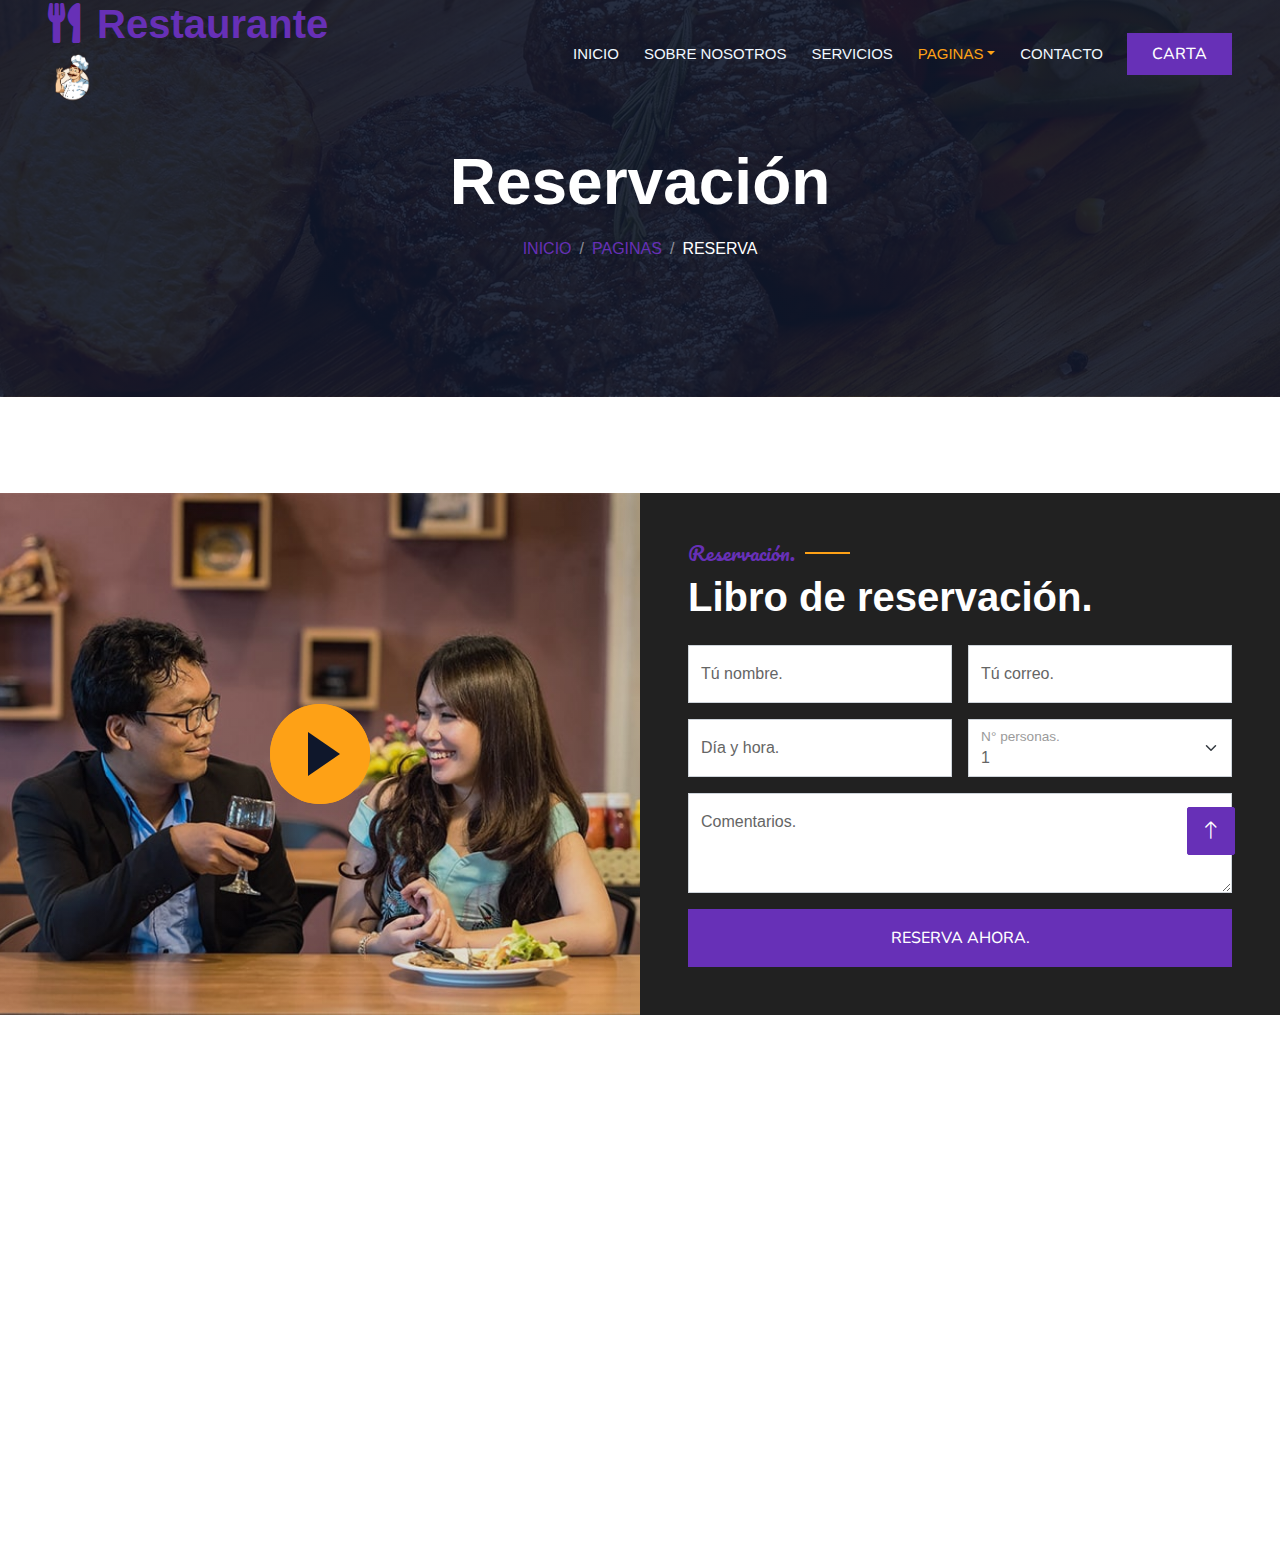
<file: booking.html>
<!DOCTYPE html>
<html lang="en">

<head>
    <meta charset="utf-8">
    <title>Restoran - Bootstrap Restaurant Template</title>
    <meta content="width=device-width, initial-scale=1.0" name="viewport">
    <meta content="" name="keywords">
    <meta content="" name="description">

    <!-- Favicon -->
    <link href="img/favicon.ico" rel="icon">

    <!-- Google Web Fonts -->
    <link rel="preconnect" href="https://fonts.googleapis.com">
    <link rel="preconnect" href="https://fonts.gstatic.com" crossorigin>
    <link href="https://fonts.googleapis.com/css2?family=Heebo:wght@400;500;600&family=Nunito:wght@600;700;800&family=Pacifico&display=swap" rel="stylesheet">

    <!-- Icon Font Stylesheet -->
    <link href="https://cdnjs.cloudflare.com/ajax/libs/font-awesome/5.10.0/css/all.min.css" rel="stylesheet">
    <link href="https://cdn.jsdelivr.net/npm/bootstrap-icons@1.4.1/font/bootstrap-icons.css" rel="stylesheet">

    <!-- Libraries Stylesheet -->
    <link href="lib/animate/animate.min.css" rel="stylesheet">
    <link href="lib/owlcarousel/assets/owl.carousel.min.css" rel="stylesheet">
    <link href="lib/tempusdominus/css/tempusdominus-bootstrap-4.min.css" rel="stylesheet" />

    <!-- Customized Bootstrap Stylesheet -->
    <link href="css/bootstrap.min.css" rel="stylesheet">

    <!-- Template Stylesheet -->
    <link href="css/style.css" rel="stylesheet">
</head>

<!DOCTYPE html>
<html lang="es">

<head>
    <meta charset="utf-8">
    <title>Restaurante - El Comilon</title>
    <meta content="width=device-width, initial-scale=1.0" name="viewport">
    <meta content="" name="keywords">
    <meta content="" name="description">

    <!-- Favicon -->
    <link href="img/logo.png" rel="icon">

    <!-- Google Web Fonts -->
    <link rel="preconnect" href="https://fonts.googleapis.com">
    <link rel="preconnect" href="https://fonts.gstatic.com" crossorigin>
    <link href="https://fonts.googleapis.com/css2?family=Heebo:wght@400;500;600&family=Nunito:wght@600;700;800&family=Pacifico&display=swap" rel="stylesheet">

    <!-- Icon Font Stylesheet -->
    <link href="https://cdnjs.cloudflare.com/ajax/libs/font-awesome/5.10.0/css/all.min.css" rel="stylesheet">
    <link href="https://cdn.jsdelivr.net/npm/bootstrap-icons@1.4.1/font/bootstrap-icons.css" rel="stylesheet">

    <!-- Libraries Stylesheet -->
    <link href="lib/animate/animate.min.css" rel="stylesheet">
    <link href="lib/owlcarousel/assets/owl.carousel.min.css" rel="stylesheet">
    <link href="lib/tempusdominus/css/tempusdominus-bootstrap-4.min.css" rel="stylesheet" />

    <!-- Customized Bootstrap Stylesheet -->
    <link href="css/bootstrap.min.css" rel="stylesheet">

    <!-- Template Stylesheet -->
    <link href="css/style.css" rel="stylesheet">
</head>

<body>
    <div class="container-xxl bg-white p-0">
        <!-- Spinner Start -->
        <div id="spinner" class="show bg-white position-fixed translate-middle w-100 vh-100 top-50 start-50 d-flex align-items-center justify-content-center">
            <div class="spinner-border text-primary" style="width: 3rem; height: 3rem;" role="status">
                <span class="sr-only">Cargando...</span>
            </div>
        </div>
        <!-- Spinner End -->


        <!-- Navbar & Hero Start -->
        <div class="container-xxl position-relative p-0">
            <nav class="navbar navbar-expand-lg navbar-dark bg-dark px-4 px-lg-5 py-3 py-lg-0">
                <a href="" class="navbar-brand p-0">
                    <h1 class="text-primary m-0"><i class="fa fa-utensils me-3"></i>Restaurante</h1>
                    <img src="img/logo.png" alt="Logo">
                </a>
                <button class="navbar-toggler" type="button" data-bs-toggle="collapse" data-bs-target="#navbarCollapse">
                    <span class="fa fa-bars"></span>
                </button>
                <div class="collapse navbar-collapse" id="navbarCollapse">
                    <div class="navbar-nav ms-auto py-0 pe-4">
                        <a href="index.html" class="nav-item nav-link ">Inicio</a>
                        <a href="about.html" class="nav-item nav-link">Sobre Nosotros</a>
                        <a href="service.html" class="nav-item nav-link">Servicios</a>
                        <!-- <a href="menu.html" class="nav-item nav-link">Carta</a> -->
                        <div class="nav-item dropdown">
                            <a href="#" class="nav-link active dropdown-toggle" data-bs-toggle="dropdown">Paginas</a>
                            <div class="dropdown-menu m-0">
                                <a href="booking.html" class="dropdown-item active">Reserva aqui</a>
                                <a href="team.html" class="dropdown-item">Cocinas</a>
                                <!-- <a href="testimonial.html" class="dropdown-item"></a> -->
                            </div>
                        </div>
                        <a href="contact.html" class="nav-item nav-link">Contacto</a>
                    </div>
                    <a href="menu.html" class="btn btn-primary py-2 px-4">Carta</a>
                </div>
            </nav>
            <div class="container-xxl py-5 bg-dark hero-header mb-5">
                <div class="container text-center my-5 pt-5 pb-4">
                    <h1 class="display-3 text-white mb-3 animated slideInDown">Reservación</h1>
                    <nav aria-label="breadcrumb">
                        <ol class="breadcrumb justify-content-center text-uppercase">
                            <li class="breadcrumb-item"><a href="#">Inicio</a></li>
                            <li class="breadcrumb-item"><a href="#">Paginas</a></li>
                            <li class="breadcrumb-item text-white active" aria-current="page">Reserva</li>
                        </ol>
                    </nav>
                </div>
            </div>
        </div>
        <!-- Navbar & Hero End -->


        <!-- Reservation Start -->
        <div class="container-xxl py-5 px-0 wow fadeInUp" data-wow-delay="0.1s">
            <div class="row g-0">
                <div class="col-md-6">
                    <div class="video">
                        <button type="button" class="btn-play" data-bs-toggle="modal" data-src="https://www.youtube.com/embed/DWRcNpR6Kdc" data-bs-target="#videoModal">
                            <span></span>
                        </button>
                    </div>
                </div>
                <div class="col-md-6 bg-dark d-flex align-items-center">
                    <div class="p-5 wow fadeInUp" data-wow-delay="0.2s">
                        <h5 class="section-title ff-secondary text-start text-primary fw-normal">Reservación.<nav></nav></h5>
                        <h1 class="text-white mb-4">Libro de reservación.</h1>
                        <form>
                            <div class="row g-3">
                                <div class="col-md-6">
                                    <div class="form-floating">
                                        <input type="text" class="form-control" id="name" placeholder="Your Name">
                                        <label for="name">Tú nombre.</label>
                                    </div>
                                </div>
                                <div class="col-md-6">
                                    <div class="form-floating">
                                        <input type="email" class="form-control" id="email" placeholder="Your Email">
                                        <label for="email">Tú correo.</label>
                                    </div>
                                </div>
                                <div class="col-md-6">
                                    <div class="form-floating date" id="date3" data-target-input="nearest">
                                        <input type="text" class="form-control datetimepicker-input" id="datetime" placeholder="Date & Time" data-target="#date3" data-toggle="datetimepicker" />
                                        <label for="datetime">Día y hora.</label>
                                    </div>
                                </div>
                                <div class="col-md-6">
                                    <div class="form-floating">
                                        <select class="form-select" id="select1">
                                          <option value="1">1</option>
                                          <option value="2">2</option>
                                          <option value="3">3</option>
                                          <option value="3">4</option>
                                          <option value="3">5</option>
                                          <option value="3">6</option>
                                        </select>
                                        <label for="select1">N° personas.</label>
                                      </div>
                                </div>
                                <div class="col-12">
                                    <div class="form-floating">
                                        <textarea class="form-control" placeholder="Special Request" id="message" style="height: 100px"></textarea>
                                        <label for="message">Comentarios.</label>
                                    </div>
                                </div>
                                <div class="col-12">
                                    <button class="btn btn-primary w-100 py-3" type="submit">Reserva ahora.</button>
                                </div>
                            </div>
                        </form>
                    </div>
                </div>
            </div>
        </div>

        
        <!-- Reservation Start -->
        

        <!-- Footer Start -->
        <div class="container-fluid bg-dark text-light footer pt-5 mt-5 wow fadeIn" data-wow-delay="0.1s">
            <div class="container py-5">
                <div class="row g-5">
                    <div class="col-lg-3 col-md-6">
                        <h4 class="section-title ff-secondary text-start text-primary fw-normal mb-4">Empresa</h4>
                        <a class="btn btn-link" href="">Sobre nosotros</a>
                        <a class="btn btn-link" href="">Contacto</a>
                        <a class="btn btn-link" href="">Reservación</a>
                        <a class="btn btn-link" href="">Terminos de privacidad</a>
                        <a class="btn btn-link" href="">Terminos y condiciones</a>
                    </div>
                    <div class="col-lg-3 col-md-6">
                        <h4 class="section-title ff-secondary text-start text-primary fw-normal mb-4">Contacto</h4>
                        <p class="mb-2"><i class="fa fa-map-marker-alt me-3"></i>Padre Alonso de Ovalle 1586, Santiago, Región Metropolitana</p>
                        <p class="mb-2"><i class="fa fa-phone-alt me-3"></i>+569 9983 4556</p>
                        <p class="mb-2"><i class="fa fa-envelope me-3"></i>elcomilon@alimentos.com</p>
                        <div class="d-flex pt-2">
                            <a class="btn btn-outline-light btn-social" href=""><i class="fab fa-twitter"></i></a>
                            <a class="btn btn-outline-light btn-social" href=""><i class="fab fa-facebook-f"></i></a>
                            <a class="btn btn-outline-light btn-social" href=""><i class="fab fa-youtube"></i></a>
                            <a class="btn btn-outline-light btn-social" href=""><i class="fab fa-linkedin-in"></i></a>
                        </div>
                    </div>
                    <div class="col-lg-3 col-md-6">
                        <h4 class="section-title ff-secondary text-start text-primary fw-normal mb-4">Horarios</h4>
                        <h5 class="text-light fw-normal">Lunes - Sabado</h5>
                        <p>09:00 - 21:00</p>
                        <h5 class="text-light fw-normal">Domingos</h5>
                        <p>10:00 - 16:00</p>
                    </div>
                    <!-- <div class="col-lg-3 col-md-6">
                        <h4 class="section-title ff-secondary text-start text-primary fw-normal mb-4">Newsletter</h4>
                        <p>Dolor amet sit justo amet elitr clita ipsum elitr est.</p>
                        <div class="position-relative mx-auto" style="max-width: 400px;">
                            <input class="form-control border-primary w-100 py-3 ps-4 pe-5" type="text" placeholder="Your email">
                            <button type="button" class="btn btn-primary py-2 position-absolute top-0 end-0 mt-2 me-2">SignUp</button>
                        </div>
                    </div> -->
                </div>
            </div>
            <div class="container">
                <div class="copyright">
                    <div class="row">
                        <div class="col-md-6 text-center text-md-start mb-3 mb-md-0">
                            &copy; <a class="border-bottom" href="#">Alimentos Santiago</a>, todos los derechos reservados. 
							
							<!--/*** This template is free as long as you keep the footer author’s credit link/attribution link/backlink. If you'd like to use the template without the footer author’s credit link/attribution link/backlink, you can purchase the Credit Removal License from "https://htmlcodex.com/credit-removal". Thank you for your support. ***/-->
							<!-- Diseñado por <a class="border-bottom" href="https://htmlcodex.com"></a> -->
                        </div>
                        <div class="col-md-6 text-center text-md-end">
                            <div class="footer-menu">
                                <a href="">Inicio</a>
                                <a href="">Cookies</a>
                                <a href="">Ayuda</a>
                                <a href="">Preguntas frecuentes</a>
                            </div>
                        </div>
                    </div>
                </div>
            </div>
        </div>
        <!-- Footer End -->


        <!-- Back to Top -->
        <a href="#" class="btn btn-lg btn-primary btn-lg-square back-to-top"><i class="bi bi-arrow-up"></i></a>
    </div>

    <!-- JavaScript Libraries -->
    <script src="https://code.jquery.com/jquery-3.4.1.min.js"></script>
    <script src="https://cdn.jsdelivr.net/npm/bootstrap@5.0.0/dist/js/bootstrap.bundle.min.js"></script>
    <script src="lib/wow/wow.min.js"></script>
    <script src="lib/easing/easing.min.js"></script>
    <script src="lib/waypoints/waypoints.min.js"></script>
    <script src="lib/counterup/counterup.min.js"></script>
    <script src="lib/owlcarousel/owl.carousel.min.js"></script>
    <script src="lib/tempusdominus/js/moment.min.js"></script>
    <script src="lib/tempusdominus/js/moment-timezone.min.js"></script>
    <script src="lib/tempusdominus/js/tempusdominus-bootstrap-4.min.js"></script>

    <!-- Template Javascript -->
    <script src="js/main.js"></script>
</body>

</html>
</file>
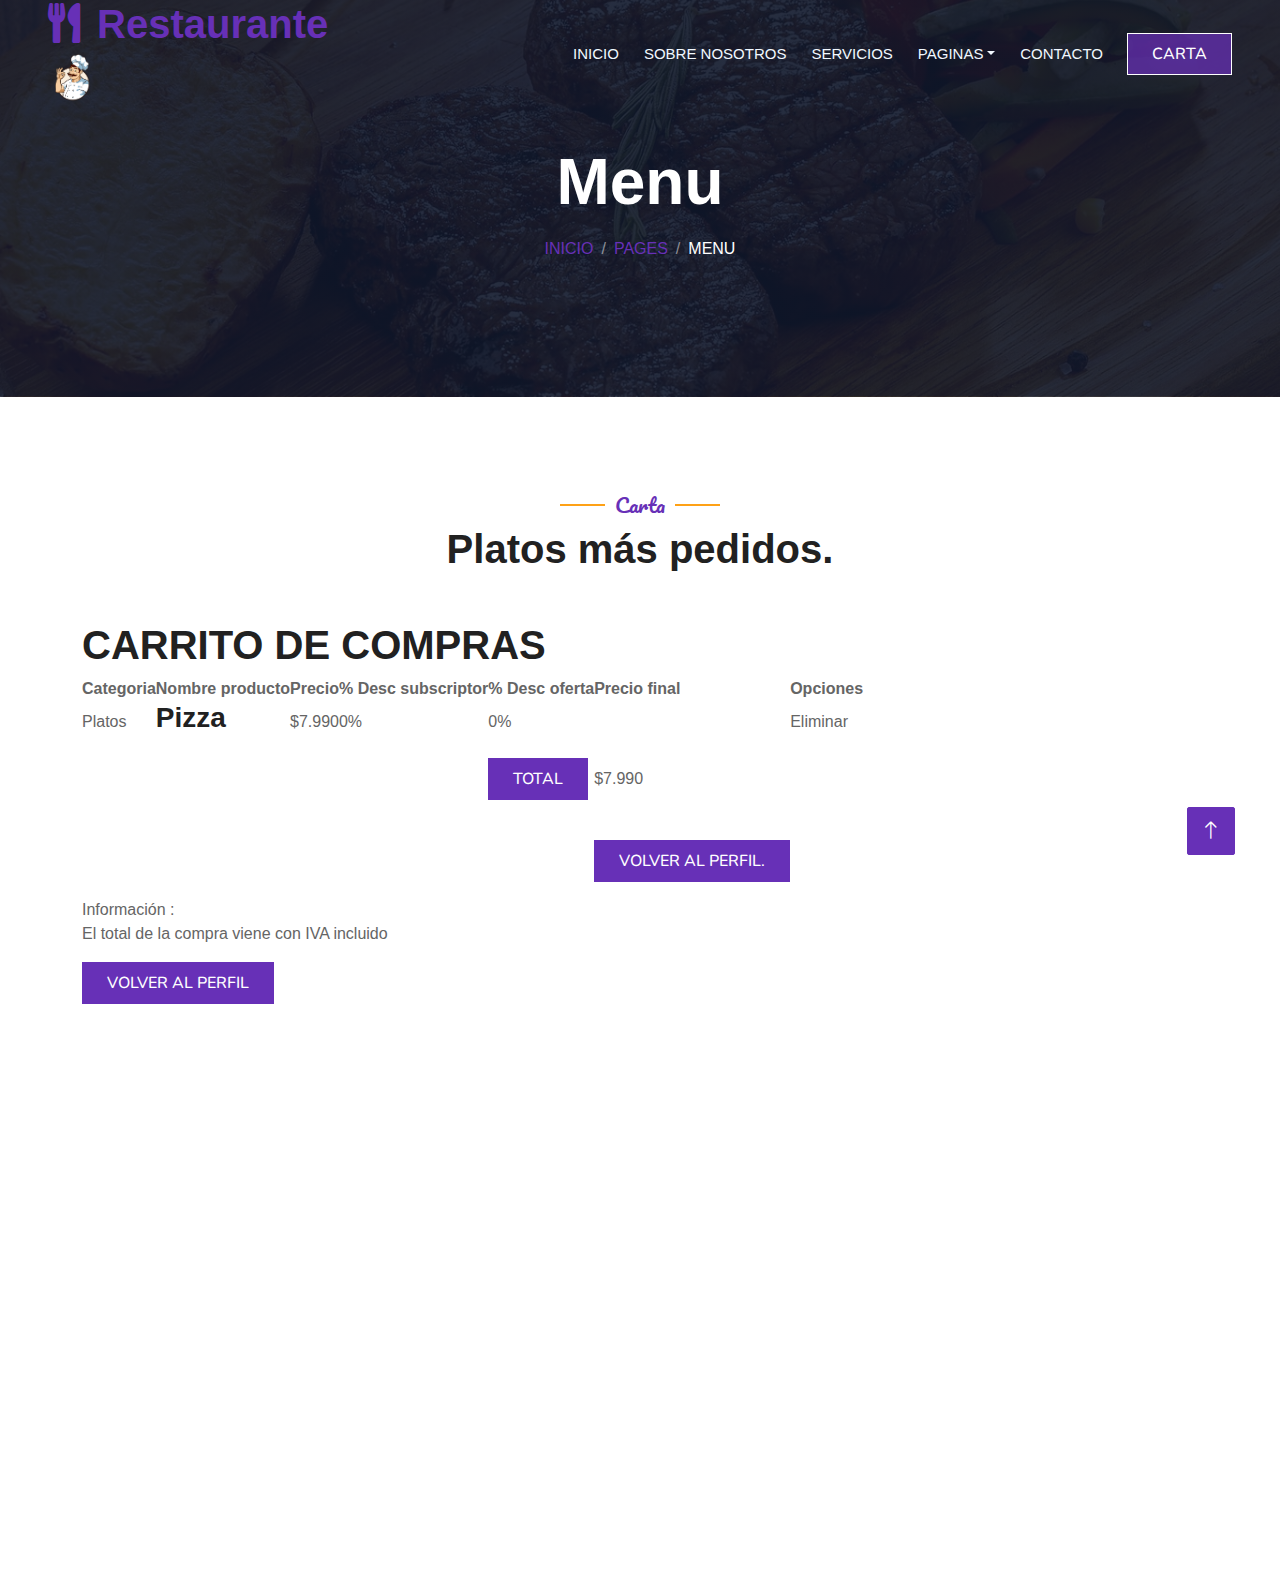
<file: compra.html>
<!DOCTYPE html>
<html lang="es">

<head>
    <meta charset="utf-8">
    <title>Restaurante - El Comilon</title>
    <meta content="width=device-width, initial-scale=1.0" name="viewport">
    <meta content="" name="keywords">
    <meta content="" name="description">

    <!-- Favicon -->
    <link href="img/logo.png" rel="icon">

    <!-- Google Web Fonts -->
    <link rel="preconnect" href="https://fonts.googleapis.com">
    <link rel="preconnect" href="https://fonts.gstatic.com" crossorigin>
    <link href="https://fonts.googleapis.com/css2?family=Heebo:wght@400;500;600&family=Nunito:wght@600;700;800&family=Pacifico&display=swap" rel="stylesheet">

    <!-- Icon Font Stylesheet -->
    <link href="https://cdnjs.cloudflare.com/ajax/libs/font-awesome/5.10.0/css/all.min.css" rel="stylesheet">
    <link href="https://cdn.jsdelivr.net/npm/bootstrap-icons@1.4.1/font/bootstrap-icons.css" rel="stylesheet">

    <!-- Libraries Stylesheet -->
    <link href="lib/animate/animate.min.css" rel="stylesheet">
    <link href="lib/owlcarousel/assets/owl.carousel.min.css" rel="stylesheet">
    <link href="lib/tempusdominus/css/tempusdominus-bootstrap-4.min.css" rel="stylesheet" />

    <!-- Customized Bootstrap Stylesheet -->
    <link href="css/bootstrap.min.css" rel="stylesheet">

    <!-- Template Stylesheet -->
    <link href="css/style.css" rel="stylesheet">
</head>

<body>
    <div class="container-xxl bg-white p-0">
        <!-- Spinner Start -->
        <div id="spinner" class="show bg-white position-fixed translate-middle w-100 vh-100 top-50 start-50 d-flex align-items-center justify-content-center">
            <div class="spinner-border text-primary" style="width: 3rem; height: 3rem;" role="status">
                <span class="sr-only">Cargando...</span>
            </div>
        </div>
        <!-- Spinner End -->


        <!-- Navbar & Hero Start -->
        <div class="container-xxl position-relative p-0">
            <nav class="navbar navbar-expand-lg navbar-dark bg-dark px-4 px-lg-5 py-3 py-lg-0">
                <a href="" class="navbar-brand p-0">
                    <h1 class="text-primary m-0"><i class="fa fa-utensils me-3"></i>Restaurante</h1>
                    <img src="img/logo.png" alt="Logo">
                </a>
                <button class="navbar-toggler" type="button" data-bs-toggle="collapse" data-bs-target="#navbarCollapse">
                    <span class="fa fa-bars"></span>
                </button>
                <div class="collapse navbar-collapse" id="navbarCollapse">
                    <div class="navbar-nav ms-auto py-0 pe-4">
                        <a href="index.html" class="nav-item nav-link ">Inicio</a>
                        <a href="about.html" class="nav-item nav-link">Sobre Nosotros</a>
                        <a href="service.html" class="nav-item nav-link">Servicios</a>
                        <!-- <a href="menu.html" class="nav-item nav-link">Carta</a> -->
                        <div class="nav-item dropdown">
                            <a href="#" class="nav-link dropdown-toggle" data-bs-toggle="dropdown">Paginas</a>
                            <div class="dropdown-menu m-0">
                                <a href="booking.html" class="dropdown-item">Reserva aqui</a>
                                <!-- <a href="team.html" class="dropdown-item">Cocinas</a> -->
                                <!-- <a href="testimonial.html" class="dropdown-item"></a> -->
                            </div>
                        </div>
                        <a href="contact.html" class="nav-item nav-link">Contacto</a>
                    </div>
                    <a href="menu.html" class="btn btn-primary py-2 px-4 active">Carta</a>
                </div>
            </nav>

            <div class="container-xxl py-5 bg-dark hero-header mb-5">
                <div class="container text-center my-5 pt-5 pb-4">
                    <h1 class="display-3 text-white mb-3 animated slideInDown">Menu</h1>
                    <nav aria-label="breadcrumb">
                        <ol class="breadcrumb justify-content-center text-uppercase">
                            <li class="breadcrumb-item"><a href="#">Inicio</a></li>
                            <li class="breadcrumb-item"><a href="#">Pages</a></li>
                            <li class="breadcrumb-item text-white active" aria-current="page">Menu</li>
                        </ol>
                    </nav>
                </div>
            </div>
        </div>
        <!-- Navbar & Hero End -->


        <!-- Menu Start -->
        <div class="container-xxl py-5">
            <div class="container">
                <div class="text-center wow fadeInUp" data-wow-delay="0.1s">
                    <h5 class="section-title ff-secondary text-center text-primary fw-normal">Carta</h5>
                    <h1 class="mb-5">Platos más pedidos.</h1>
                </div>
      <h1>CARRITO DE COMPRAS</h1>
      <table border="0" cellspacing="0" cellpadding="0">
        <thead>
          <tr>
            <th class="cat">Categoria</th>
            <th class="nom">Nombre producto</th>
            <th class="prec">Precio</th>
            <th class="desc">% Desc subscriptor</th>
            <th class="descof">% Desc oferta</th>
            <th class="precf">Precio final</th>
            <th class="opc">Opciones</th>
          </tr>
        </thead>
        <tbody>
          <tr>
            <td class="cat">Platos</td>
            <td class="nom"><h3>Pizza</h3></td>
            <td class="prec">$7.990</td>
            <td class="desc">0%</td>
            <td class="descof">0%</td>
            <td class="precf"></td>
            <td class="opc">Eliminar</td>
          </tr>
          
          <tr>
            <td></td>
            <td><h3></h3></td>
            <td></td>
            <td></td>
            <td class="btn btn-primary text-uppercase py-2 px-4 my-3">TOTAL</td>
            <td class="precf">$7.990</td>
            <td></td>
          </tr>
          <tr>
            <td></td>
            <td><h3></h3></td>
            <td></td>
            <td></td>
            <td></td>
            <td class="total"><script src="https://www.mercadopago.cl/integrations/v1/web-payment-checkout.js"
			data-preference-id="231741339-29c2fd96-c081-4865-a5c9-d1ff03f96d85" data-source="button">
			</script></td>
            <td></td>
	    <td></td>


		    
          </tr>
          <tr>
            <td></td>
            <td><h3></h3></td>
            <td></td>
            <td></td>
            <td></td>
            <td class="total"><a href="perfil.html" class="btn btn-primary text-uppercase py-2 px-4 my-3">VOLVER AL PERFIL.</a></td>
            <td></td>
          </tr>

        </tbody>
        <tfoot>
        </tfoot>
      </table>
      
      <div id="notices">
        <div>Información : </div>
        <div class="notice">El total de la compra viene con IVA incluido</div>
      </div>
      <a href="perfil.html" class="btn btn-primary text-uppercase py-2 px-4 my-3">Volver al perfil</a>
    </main>
     <!-- Footer Start -->
        <div class="container-fluid bg-dark text-light footer pt-5 mt-5 wow fadeIn" data-wow-delay="0.1s">
            <div class="container py-5">
                <div class="row g-5">
                    <div class="col-lg-3 col-md-6">
                        <h4 class="section-title ff-secondary text-start text-primary fw-normal mb-4">Empresa</h4>
                        <a class="btn btn-link" href="">Sobre nosotros</a>
                        <a class="btn btn-link" href="">Contacto</a>
                        <a class="btn btn-link" href="">Reservación</a>
                        <a class="btn btn-link" href="">Terminos de privacidad</a>
                        <a class="btn btn-link" href="">Terminos y condiciones</a>
                    </div>
                    <div class="col-lg-3 col-md-6">
                        <h4 class="section-title ff-secondary text-start text-primary fw-normal mb-4">Contacto</h4>
                        <p class="mb-2"><i class="fa fa-map-marker-alt me-3"></i>Padre Alonso de Ovalle 1586, Santiago, Región Metropolitana</p>
                        <p class="mb-2"><i class="fa fa-phone-alt me-3"></i>+569 9983 4556</p>
                        <p class="mb-2"><i class="fa fa-envelope me-3"></i>elcomilon@alimentos.com</p>
                        <div class="d-flex pt-2">
                            <a class="btn btn-outline-light btn-social" href=""><i class="fab fa-twitter"></i></a>
                            <a class="btn btn-outline-light btn-social" href=""><i class="fab fa-facebook-f"></i></a>
                            <a class="btn btn-outline-light btn-social" href=""><i class="fab fa-youtube"></i></a>
                            <a class="btn btn-outline-light btn-social" href=""><i class="fab fa-linkedin-in"></i></a>
                        </div>
                    </div>
                    <div class="col-lg-3 col-md-6">
                        <h4 class="section-title ff-secondary text-start text-primary fw-normal mb-4">Horarios</h4>
                        <h5 class="text-light fw-normal">Lunes - Sabado</h5>
                        <p>09:00 - 21:00</p>
                        <h5 class="text-light fw-normal">Domingos</h5>
                        <p>10:00 - 16:00</p>
                    </div>
                    <!-- <div class="col-lg-3 col-md-6">
                        <h4 class="section-title ff-secondary text-start text-primary fw-normal mb-4">Newsletter</h4>
                        <p>Dolor amet sit justo amet elitr clita ipsum elitr est.</p>
                        <div class="position-relative mx-auto" style="max-width: 400px;">
                            <input class="form-control border-primary w-100 py-3 ps-4 pe-5" type="text" placeholder="Your email">
                            <button type="button" class="btn btn-primary py-2 position-absolute top-0 end-0 mt-2 me-2">SignUp</button>
                        </div>
                    </div> -->
                </div>
            </div>
            <div class="container">
                <div class="copyright">
                    <div class="row">
                        <div class="col-md-6 text-center text-md-start mb-3 mb-md-0">
                            &copy; <a class="border-bottom" href="#">Alimentos Santiago</a>, todos los derechos reservados. 
							
							<!--/*** This template is free as long as you keep the footer author’s credit link/attribution link/backlink. If you'd like to use the template without the footer author’s credit link/attribution link/backlink, you can purchase the Credit Removal License from "https://htmlcodex.com/credit-removal". Thank you for your support. ***/-->
							<!-- Diseñado por <a class="border-bottom" href="https://htmlcodex.com"></a> -->
                        </div>
                        <div class="col-md-6 text-center text-md-end">
                            <div class="footer-menu">
                                <a href="">Inicio</a>
                                <a href="">Cookies</a>
                                <a href="">Ayuda</a>
                                <a href="">Preguntas frecuentes</a>
                            </div>
                        </div>
                    </div>
                </div>
            </div>
        </div>
        <!-- Footer End -->


        <!-- Back to Top -->
        <a href="#" class="btn btn-lg btn-primary btn-lg-square back-to-top"><i class="bi bi-arrow-up"></i></a>
    </div>

    <!-- JavaScript Libraries -->
    <script src="https://code.jquery.com/jquery-3.4.1.min.js"></script>
    <script src="https://cdn.jsdelivr.net/npm/bootstrap@5.0.0/dist/js/bootstrap.bundle.min.js"></script>
    <script src="lib/wow/wow.min.js"></script>
    <script src="lib/easing/easing.min.js"></script>
    <script src="lib/waypoints/waypoints.min.js"></script>
    <script src="lib/counterup/counterup.min.js"></script>
    <script src="lib/owlcarousel/owl.carousel.min.js"></script>
    <script src="lib/tempusdominus/js/moment.min.js"></script>
    <script src="lib/tempusdominus/js/moment-timezone.min.js"></script>
    <script src="lib/tempusdominus/js/tempusdominus-bootstrap-4.min.js"></script>

    <!-- Template Javascript -->
    <script src="js/main.js"></script>
</body>

</html>
</file>
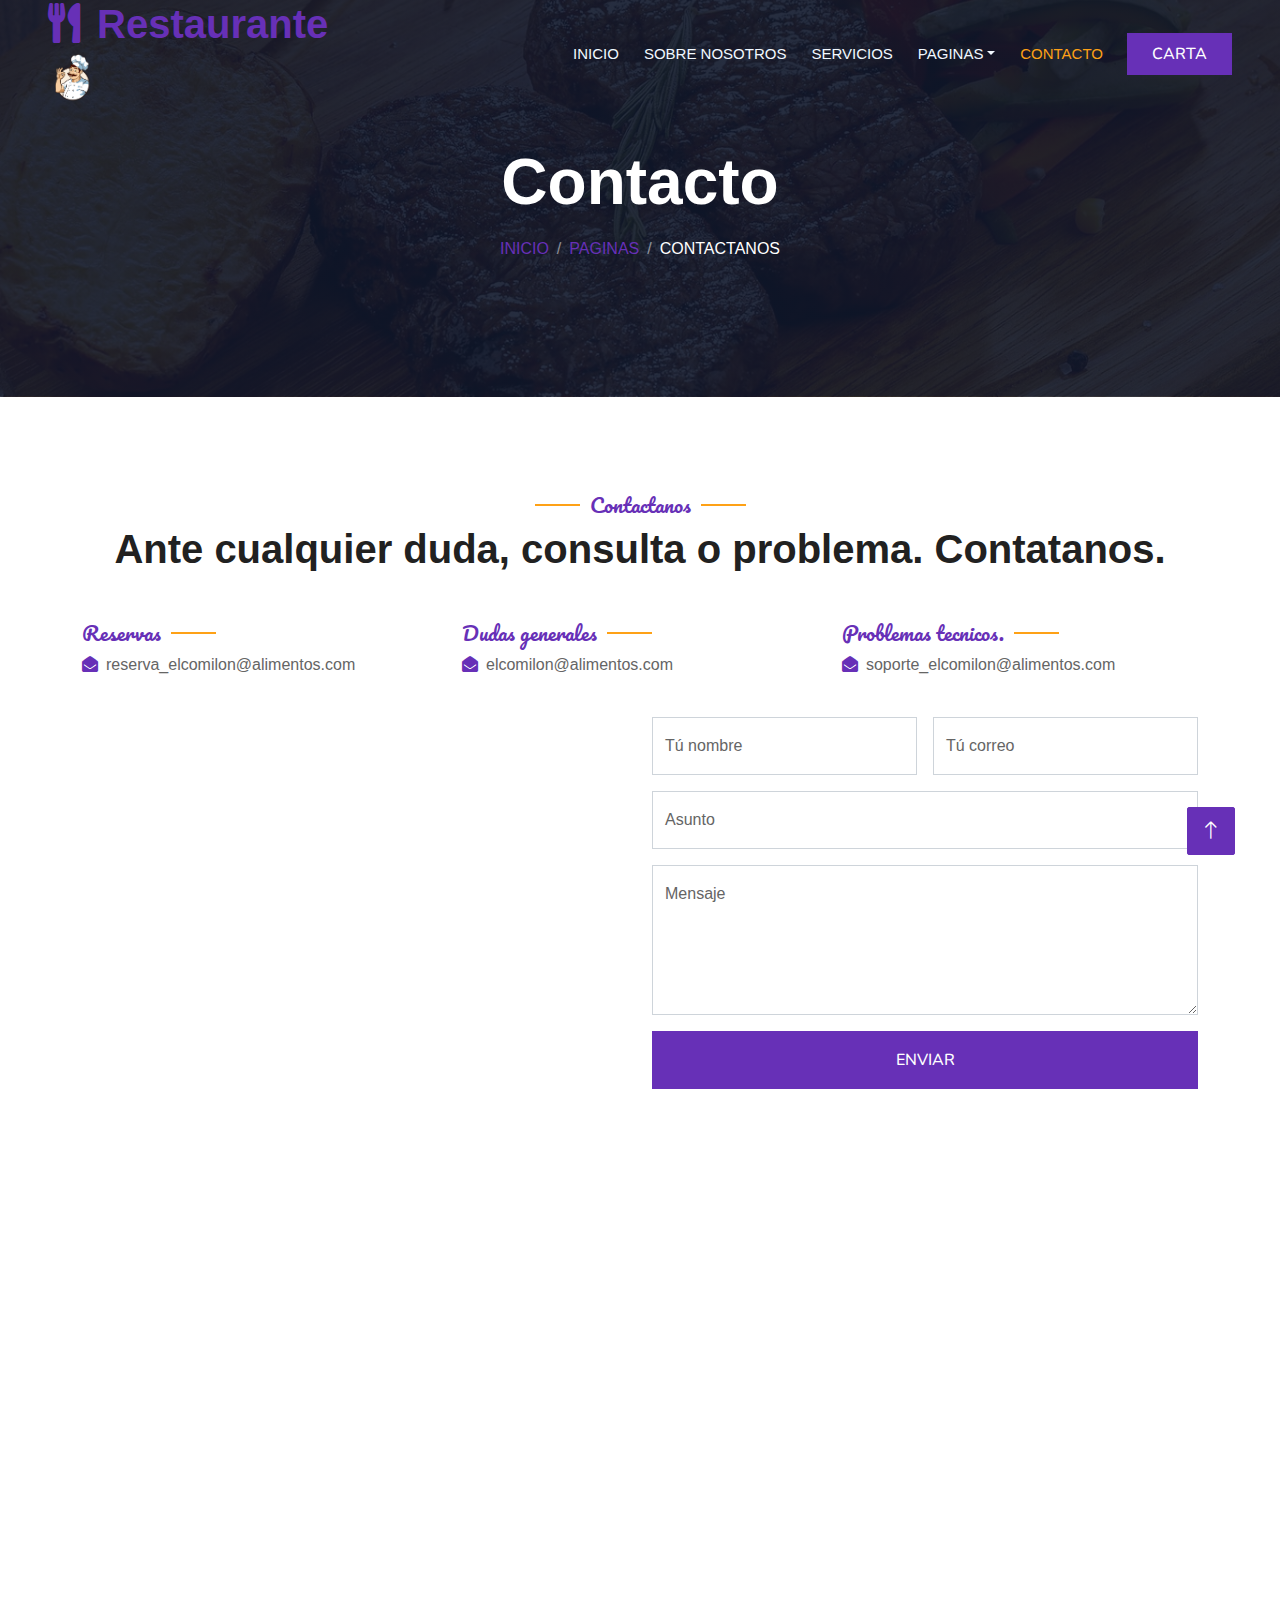
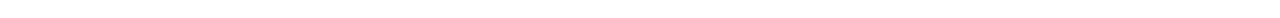
<file: contact.html>
<!DOCTYPE html>
<html lang="es">

<head>
    <meta charset="utf-8">
    <title>Restaurante - El Comilon</title>
    <meta content="width=device-width, initial-scale=1.0" name="viewport">
    <meta content="" name="keywords">
    <meta content="" name="description">

    <!-- Favicon -->
    <link href="img/logo.png" rel="icon">

    <!-- Google Web Fonts -->
    <link rel="preconnect" href="https://fonts.googleapis.com">
    <link rel="preconnect" href="https://fonts.gstatic.com" crossorigin>
    <link href="https://fonts.googleapis.com/css2?family=Heebo:wght@400;500;600&family=Nunito:wght@600;700;800&family=Pacifico&display=swap" rel="stylesheet">

    <!-- Icon Font Stylesheet -->
    <link href="https://cdnjs.cloudflare.com/ajax/libs/font-awesome/5.10.0/css/all.min.css" rel="stylesheet">
    <link href="https://cdn.jsdelivr.net/npm/bootstrap-icons@1.4.1/font/bootstrap-icons.css" rel="stylesheet">

    <!-- Libraries Stylesheet -->
    <link href="lib/animate/animate.min.css" rel="stylesheet">
    <link href="lib/owlcarousel/assets/owl.carousel.min.css" rel="stylesheet">
    <link href="lib/tempusdominus/css/tempusdominus-bootstrap-4.min.css" rel="stylesheet" />

    <!-- Customized Bootstrap Stylesheet -->
    <link href="css/bootstrap.min.css" rel="stylesheet">

    <!-- Template Stylesheet -->
    <link href="css/style.css" rel="stylesheet">
</head>

<body>
    <div class="container-xxl bg-white p-0">
        <!-- Spinner Start -->
        <div id="spinner" class="show bg-white position-fixed translate-middle w-100 vh-100 top-50 start-50 d-flex align-items-center justify-content-center">
            <div class="spinner-border text-primary" style="width: 3rem; height: 3rem;" role="status">
                <span class="sr-only">Cargando...</span>
            </div>
        </div>
        <!-- Spinner End -->


        <!-- Navbar & Hero Start -->
        <div class="container-xxl position-relative p-0">
            <nav class="navbar navbar-expand-lg navbar-dark bg-dark px-4 px-lg-5 py-3 py-lg-0">
                <a href="" class="navbar-brand p-0">
                    <h1 class="text-primary m-0"><i class="fa fa-utensils me-3"></i>Restaurante</h1>
                    <img src="img/logo.png" alt="Logo">
                </a>
                <button class="navbar-toggler" type="button" data-bs-toggle="collapse" data-bs-target="#navbarCollapse">
                    <span class="fa fa-bars"></span>
                </button>
                <div class="collapse navbar-collapse" id="navbarCollapse">
                    <div class="navbar-nav ms-auto py-0 pe-4">
                        <a href="index.html" class="nav-item nav-link ">Inicio</a>
                        <a href="about.html" class="nav-item nav-link">Sobre Nosotros</a>
                        <a href="service.html" class="nav-item nav-link">Servicios</a>
                        <!-- <a href="menu.html" class="nav-item nav-link">Carta</a> -->
                        <div class="nav-item dropdown">
                            <a href="#" class="nav-link dropdown-toggle" data-bs-toggle="dropdown">Paginas</a>
                            <div class="dropdown-menu m-0">
                                <a href="booking.html" class="dropdown-item">Reserva aqui</a>
                                <!-- <a href="team.html" class="dropdown-item">Cocinas</a> -->
                                <!-- <a href="testimonial.html" class="dropdown-item"></a> -->
                            </div>
                        </div>
                        <a href="contact.html" class="nav-item nav-link active">Contacto</a>
                    </div>
                    <a href="menu.html" class="btn btn-primary py-2 px-4">Carta</a>
                </div>
            </nav>

            <div class="container-xxl py-5 bg-dark hero-header mb-5">
                <div class="container text-center my-5 pt-5 pb-4">
                    <h1 class="display-3 text-white mb-3 animated slideInDown">Contacto</h1>
                    <nav aria-label="breadcrumb">
                        <ol class="breadcrumb justify-content-center text-uppercase">
                            <li class="breadcrumb-item"><a href="#">Inicio</a></li>
                            <li class="breadcrumb-item"><a href="#">Paginas</a></li>
                            <li class="breadcrumb-item text-white active" aria-current="page">Contactanos</li>
                        </ol>
                    </nav>
                </div>
            </div>
        </div>
        <!-- Navbar & Hero End -->


        <!-- Contact Start -->
        <div class="container-xxl py-5">
            <div class="container">
                <div class="text-center wow fadeInUp" data-wow-delay="0.1s">
                    <h5 class="section-title ff-secondary text-center text-primary fw-normal">Contactanos</h5>
                    <h1 class="mb-5">Ante cualquier duda, consulta o problema. Contatanos.</h1>
                </div>
                <div class="row g-4">
                    <div class="col-12">
                        <div class="row gy-4">
                            <div class="col-md-4">
                                <h5 class="section-title ff-secondary fw-normal text-start text-primary">Reservas</h5>
                                <p><i class="fa fa-envelope-open text-primary me-2"></i>reserva_elcomilon@alimentos.com</p>
                            </div>
                            <div class="col-md-4">
                                <h5 class="section-title ff-secondary fw-normal text-start text-primary">Dudas generales</h5>
                                <p><i class="fa fa-envelope-open text-primary me-2"></i>elcomilon@alimentos.com</p>
                            </div>
                            <div class="col-md-4">
                                <h5 class="section-title ff-secondary fw-normal text-start text-primary">Problemas tecnicos.</h5>
                                <p><i class="fa fa-envelope-open text-primary me-2"></i>soporte_elcomilon@alimentos.com</p>
                            </div>
                        </div>
                    </div>
                    <div class="col-md-6 wow fadeIn" data-wow-delay="0.1s">
                        <iframe src="https://www.google.com/maps/embed?pb=!1m18!1m12!1m3!1d3329.077862664859!2d-70.6597884842021!3d-33.44727790473678!2m3!1f0!2f0!3f0!3m2!1i1024!2i768!4f13.1!3m3!1m2!1s0x9662c507f91be917%3A0xcfac72a68dd4b986!2sDuoc%20UC%20-%20Sede%20Padre%20Alonso%20de%20Ovalle!5e0!3m2!1ses!2scl!4v1650901979105!5m2!1ses!2scl" width="400" height="300" style="border:0;" allowfullscreen="" loading="lazy" referrerpolicy="no-referrer-when-downgrade"></iframe>
                    </div>
                    <div class="col-md-6">
                        <div class="wow fadeInUp" data-wow-delay="0.2s">
                            <form>
                                <div class="row g-3">
                                    <div class="col-md-6">
                                        <div class="form-floating">
                                            <input type="text" class="form-control" id="name" placeholder="Your Name">
                                            <label for="name">Tú nombre</label>
                                        </div>
                                    </div>
                                    <div class="col-md-6">
                                        <div class="form-floating">
                                            <input type="email" class="form-control" id="email" placeholder="Your Email">
                                            <label for="email">Tú correo</label>
                                        </div>
                                    </div>
                                    <div class="col-12">
                                        <div class="form-floating">
                                            <input type="text" class="form-control" id="subject" placeholder="Subject">
                                            <label for="subject">Asunto</label>
                                        </div>
                                    </div>
                                    <div class="col-12">
                                        <div class="form-floating">
                                            <textarea class="form-control" placeholder="Leave a message here" id="message" style="height: 150px"></textarea>
                                            <label for="message">Mensaje</label>
                                        </div>
                                    </div>
                                    <div class="col-12">
                                        <button class="btn btn-primary w-100 py-3" type="submit">Enviar</button>
                                    </div>
                                </div>
                            </form>
                        </div>
                    </div>
                </div>
            </div>
        </div>
        <!-- Contact End -->


        <!-- Footer Start -->
        <div class="container-fluid bg-dark text-light footer pt-5 mt-5 wow fadeIn" data-wow-delay="0.1s">
            <div class="container py-5">
                <div class="row g-5">
                    <div class="col-lg-3 col-md-6">
                        <h4 class="section-title ff-secondary text-start text-primary fw-normal mb-4">Empresa</h4>
                        <a class="btn btn-link" href="">Sobre nosotros</a>
                        <a class="btn btn-link" href="">Contacto</a>
                        <a class="btn btn-link" href="">Reservación</a>
                        <a class="btn btn-link" href="">Terminos de privacidad</a>
                        <a class="btn btn-link" href="">Terminos y condiciones</a>
                    </div>
                    <div class="col-lg-3 col-md-6">
                        <h4 class="section-title ff-secondary text-start text-primary fw-normal mb-4">Contacto</h4>
                        <p class="mb-2"><i class="fa fa-map-marker-alt me-3"></i>Padre Alonso de Ovalle 1586, Santiago, Región Metropolitana</p>
                        <p class="mb-2"><i class="fa fa-phone-alt me-3"></i>+569 9983 4556</p>
                        <p class="mb-2"><i class="fa fa-envelope me-3"></i>elcomilon@alimentos.com</p>
                        <div class="d-flex pt-2">
                            <a class="btn btn-outline-light btn-social" href=""><i class="fab fa-twitter"></i></a>
                            <a class="btn btn-outline-light btn-social" href=""><i class="fab fa-facebook-f"></i></a>
                            <a class="btn btn-outline-light btn-social" href=""><i class="fab fa-youtube"></i></a>
                            <a class="btn btn-outline-light btn-social" href=""><i class="fab fa-linkedin-in"></i></a>
                        </div>
                    </div>
                    <div class="col-lg-3 col-md-6">
                        <h4 class="section-title ff-secondary text-start text-primary fw-normal mb-4">Horarios</h4>
                        <h5 class="text-light fw-normal">Lunes - Sabado</h5>
                        <p>09:00 - 21:00</p>
                        <h5 class="text-light fw-normal">Domingos</h5>
                        <p>10:00 - 16:00</p>
                    </div>
                    <!-- <div class="col-lg-3 col-md-6">
                        <h4 class="section-title ff-secondary text-start text-primary fw-normal mb-4">Newsletter</h4>
                        <p>Dolor amet sit justo amet elitr clita ipsum elitr est.</p>
                        <div class="position-relative mx-auto" style="max-width: 400px;">
                            <input class="form-control border-primary w-100 py-3 ps-4 pe-5" type="text" placeholder="Your email">
                            <button type="button" class="btn btn-primary py-2 position-absolute top-0 end-0 mt-2 me-2">SignUp</button>
                        </div>
                    </div> -->
                </div>
            </div>
            <div class="container">
                <div class="copyright">
                    <div class="row">
                        <div class="col-md-6 text-center text-md-start mb-3 mb-md-0">
                            &copy; <a class="border-bottom" href="#">Alimentos Santiago</a>, todos los derechos reservados. 
							
							<!--/*** This template is free as long as you keep the footer author’s credit link/attribution link/backlink. If you'd like to use the template without the footer author’s credit link/attribution link/backlink, you can purchase the Credit Removal License from "https://htmlcodex.com/credit-removal". Thank you for your support. ***/-->
							<!-- Diseñado por <a class="border-bottom" href="https://htmlcodex.com"></a> -->
                        </div>
                        <div class="col-md-6 text-center text-md-end">
                            <div class="footer-menu">
                                <a href="">Inicio</a>
                                <a href="">Cookies</a>
                                <a href="">Ayuda</a>
                                <a href="">Preguntas frecuentes</a>
                            </div>
                        </div>
                    </div>
                </div>
            </div>
        </div>
        <!-- Footer End -->


        <!-- Back to Top -->
        <a href="#" class="btn btn-lg btn-primary btn-lg-square back-to-top"><i class="bi bi-arrow-up"></i></a>
    </div>

    <!-- JavaScript Libraries -->
    <script src="https://code.jquery.com/jquery-3.4.1.min.js"></script>
    <script src="https://cdn.jsdelivr.net/npm/bootstrap@5.0.0/dist/js/bootstrap.bundle.min.js"></script>
    <script src="lib/wow/wow.min.js"></script>
    <script src="lib/easing/easing.min.js"></script>
    <script src="lib/waypoints/waypoints.min.js"></script>
    <script src="lib/counterup/counterup.min.js"></script>
    <script src="lib/owlcarousel/owl.carousel.min.js"></script>
    <script src="lib/tempusdominus/js/moment.min.js"></script>
    <script src="lib/tempusdominus/js/moment-timezone.min.js"></script>
    <script src="lib/tempusdominus/js/tempusdominus-bootstrap-4.min.js"></script>

    <!-- Template Javascript -->
    <script src="js/main.js"></script>
</body>

</html>
</file>
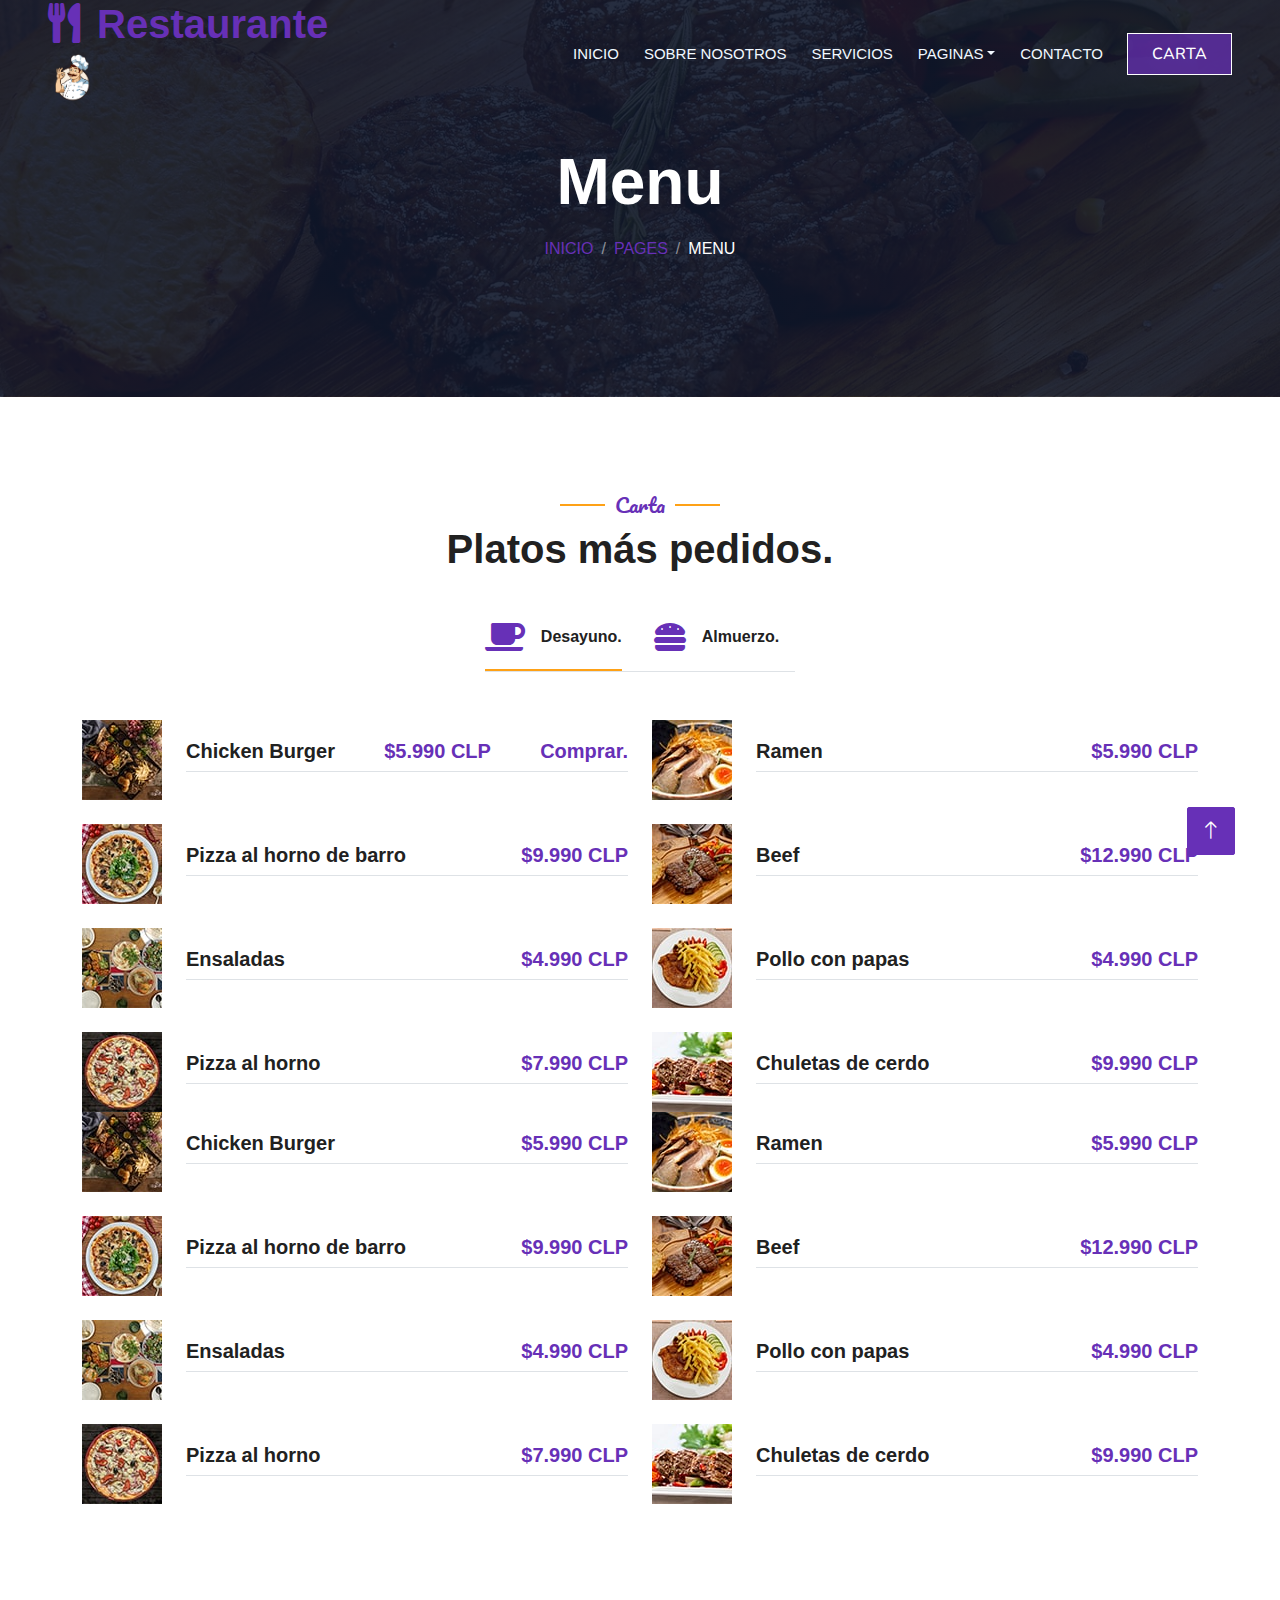
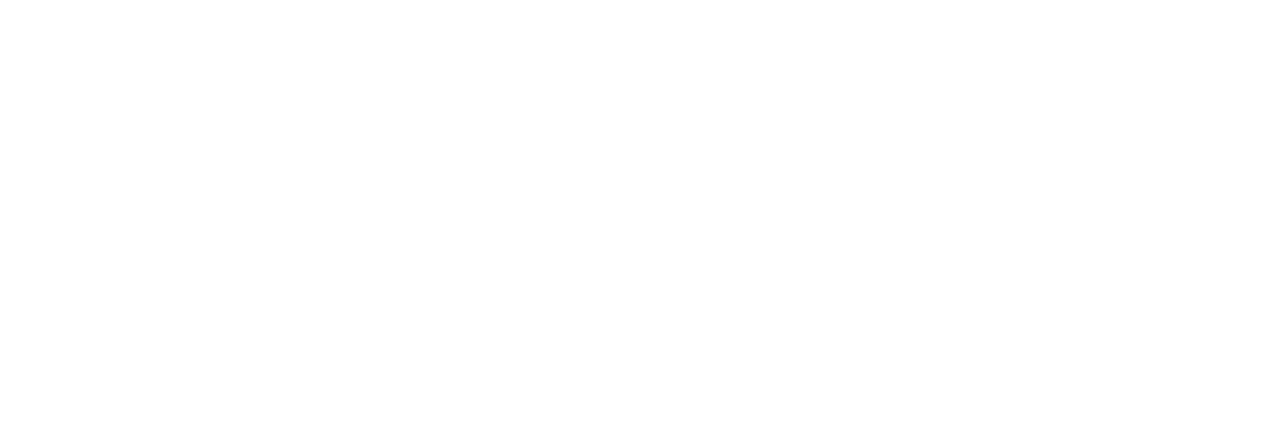
<file: menu.html>
<!DOCTYPE html>
<html lang="es">

<head>
    <meta charset="utf-8">
    <title>Restaurante - El Comilon</title>
    <meta content="width=device-width, initial-scale=1.0" name="viewport">
    <meta content="" name="keywords">
    <meta content="" name="description">

    <!-- Favicon -->
    <link href="img/logo.png" rel="icon">

    <!-- Google Web Fonts -->
    <link rel="preconnect" href="https://fonts.googleapis.com">
    <link rel="preconnect" href="https://fonts.gstatic.com" crossorigin>
    <link href="https://fonts.googleapis.com/css2?family=Heebo:wght@400;500;600&family=Nunito:wght@600;700;800&family=Pacifico&display=swap" rel="stylesheet">

    <!-- Icon Font Stylesheet -->
    <link href="https://cdnjs.cloudflare.com/ajax/libs/font-awesome/5.10.0/css/all.min.css" rel="stylesheet">
    <link href="https://cdn.jsdelivr.net/npm/bootstrap-icons@1.4.1/font/bootstrap-icons.css" rel="stylesheet">

    <!-- Libraries Stylesheet -->
    <link href="lib/animate/animate.min.css" rel="stylesheet">
    <link href="lib/owlcarousel/assets/owl.carousel.min.css" rel="stylesheet">
    <link href="lib/tempusdominus/css/tempusdominus-bootstrap-4.min.css" rel="stylesheet" />

    <!-- Customized Bootstrap Stylesheet -->
    <link href="css/bootstrap.min.css" rel="stylesheet">

    <!-- Template Stylesheet -->
    <link href="css/style.css" rel="stylesheet">
</head>

<body>
    <div class="container-xxl bg-white p-0">
        <!-- Spinner Start -->
        <div id="spinner" class="show bg-white position-fixed translate-middle w-100 vh-100 top-50 start-50 d-flex align-items-center justify-content-center">
            <div class="spinner-border text-primary" style="width: 3rem; height: 3rem;" role="status">
                <span class="sr-only">Cargando...</span>
            </div>
        </div>
        <!-- Spinner End -->


        <!-- Navbar & Hero Start -->
        <div class="container-xxl position-relative p-0">
            <nav class="navbar navbar-expand-lg navbar-dark bg-dark px-4 px-lg-5 py-3 py-lg-0">
                <a href="" class="navbar-brand p-0">
                    <h1 class="text-primary m-0"><i class="fa fa-utensils me-3"></i>Restaurante</h1>
                    <img src="img/logo.png" alt="Logo">
                </a>
                <button class="navbar-toggler" type="button" data-bs-toggle="collapse" data-bs-target="#navbarCollapse">
                    <span class="fa fa-bars"></span>
                </button>
                <div class="collapse navbar-collapse" id="navbarCollapse">
                    <div class="navbar-nav ms-auto py-0 pe-4">
                        <a href="index.html" class="nav-item nav-link ">Inicio</a>
                        <a href="about.html" class="nav-item nav-link">Sobre Nosotros</a>
                        <a href="service.html" class="nav-item nav-link">Servicios</a>
                        <!-- <a href="menu.html" class="nav-item nav-link">Carta</a> -->
                        <div class="nav-item dropdown">
                            <a href="#" class="nav-link dropdown-toggle" data-bs-toggle="dropdown">Paginas</a>
                            <div class="dropdown-menu m-0">
                                <a href="booking.html" class="dropdown-item">Reserva aqui</a>
                                <!-- <a href="team.html" class="dropdown-item">Cocinas</a> -->
                                <!-- <a href="testimonial.html" class="dropdown-item"></a> -->
                            </div>
                        </div>
                        <a href="contact.html" class="nav-item nav-link">Contacto</a>
                    </div>
                    <a href="menu.html" class="btn btn-primary py-2 px-4 active">Carta</a>
                </div>
            </nav>

            <div class="container-xxl py-5 bg-dark hero-header mb-5">
                <div class="container text-center my-5 pt-5 pb-4">
                    <h1 class="display-3 text-white mb-3 animated slideInDown">Menu</h1>
                    <nav aria-label="breadcrumb">
                        <ol class="breadcrumb justify-content-center text-uppercase">
                            <li class="breadcrumb-item"><a href="#">Inicio</a></li>
                            <li class="breadcrumb-item"><a href="#">Pages</a></li>
                            <li class="breadcrumb-item text-white active" aria-current="page">Menu</li>
                        </ol>
                    </nav>
                </div>
            </div>
        </div>
        <!-- Navbar & Hero End -->


        <!-- Menu Start -->
        <div class="container-xxl py-5">
            <div class="container">
                <div class="text-center wow fadeInUp" data-wow-delay="0.1s">
                    <h5 class="section-title ff-secondary text-center text-primary fw-normal">Carta</h5>
                    <h1 class="mb-5">Platos más pedidos.</h1>
                </div>
                <div class="tab-class text-center wow fadeInUp" data-wow-delay="0.1s">
                    <ul class="nav nav-pills d-inline-flex justify-content-center border-bottom mb-5">
                        <li class="nav-item">
                            <a class="d-flex align-items-center text-start mx-3 ms-0 pb-3 active" data-bs-toggle="pill" href="#tab-1">
                                <i class="fa fa-coffee fa-2x text-primary"></i>
                                <div class="ps-3">
                                    <!-- <small class="text-body">Popular</small> -->
                                    <h6 class="mt-n1 mb-0">Desayuno.</h6>
                                </div>
                            </a>
                        </li>
                        <li class="nav-item">
                            <a class="d-flex align-items-center text-start mx-3 pb-3" data-bs-toggle="pill" href="#tab-2">
                                <i class="fa fa-hamburger fa-2x text-primary"></i>
                                <div class="ps-3">
                                    <!-- <small class="text-body">Special</small> -->
                                    <h6 class="mt-n1 mb-0">Almuerzo.</h6>
                                </div>
                            </a>
                        </li>
                        <!-- <li class="nav-item">
                            <a class="d-flex align-items-center text-start mx-3 me-0 pb-3" data-bs-toggle="pill" href="#tab-3">
                                <i class="fa fa-utensils fa-2x text-primary"></i>
                                <div class="ps-3">
                                    <small class="text-body">Lovely</small>
                                    <h6 class="mt-n1 mb-0">Dinner</h6>
                                </div>
                            </a>
                        </li> -->
                    </ul>
                    <div class="tab-content">
                        <div id="tab-1" class="tab-pane fade show p-0 active">
                            <div class="row g-4">
                                <div class="col-lg-6">
                                    <div class="d-flex align-items-center">
                                        <img class="flex-shrink-0 img-fluid rounded" src="img/menu-1.jpg" alt="" style="width: 80px;">
                                        <div class="w-100 d-flex flex-column text-start ps-4">
                                            <h5 class="d-flex justify-content-between border-bottom pb-2">
                                                <span>Chicken Burger</span>
                                                <span class="text-primary">$5.990 CLP</span>
                                                <a href="plato_1.html">Comprar.</a>

                                            </h5>
                                            <!-- <small class="fst-italic">Hambuerguesa de pollo.</small> -->
                                        </div>
                                    </div>
                                </div>
                                <div class="col-lg-6">
                                    <div class="d-flex align-items-center">
                                        <img class="flex-shrink-0 img-fluid rounded" src="img/menu-2.jpg" alt="" style="width: 80px;">
                                        <div class="w-100 d-flex flex-column text-start ps-4">
                                            <h5 class="d-flex justify-content-between border-bottom pb-2">
                                                <span>Ramen</span>
                                                <span class="text-primary">$5.990 CLP</span>
                                            </h5>
                                            <!-- <small class="fst-italic">Ramen al punto.</small> -->
                                        </div>
                                    </div>
                                </div>
                                <div class="col-lg-6">
                                    <div class="d-flex align-items-center">
                                        <img class="flex-shrink-0 img-fluid rounded" src="img/menu-3.jpg" alt="" style="width: 80px;">
                                        <div class="w-100 d-flex flex-column text-start ps-4">
                                            <h5 class="d-flex justify-content-between border-bottom pb-2">
                                                <span>Pizza al horno de barro</span>
                                                <span class="text-primary">$9.990 CLP</span>
                                            </h5>
                                            <!-- <small class="fst-italic">Pizza al horno.</small> -->
                                        </div>
                                    </div>
                                </div>
                                <div class="col-lg-6">
                                    <div class="d-flex align-items-center">
                                        <img class="flex-shrink-0 img-fluid rounded" src="img/menu-4.jpg" alt="" style="width: 80px;">
                                        <div class="w-100 d-flex flex-column text-start ps-4">
                                            <h5 class="d-flex justify-content-between border-bottom pb-2">
                                                <span>Beef</span>
                                                <span class="text-primary">$12.990 CLP</span>
                                            </h5>
                                            <!-- <small class="fst-italic">Delicioso beef al punto perfecto.</small> -->
                                        </div>
                                    </div>
                                </div>
                                <div class="col-lg-6">
                                    <div class="d-flex align-items-center">
                                        <img class="flex-shrink-0 img-fluid rounded" src="img/menu-5.jpg" alt="" style="width: 80px;">
                                        <div class="w-100 d-flex flex-column text-start ps-4">
                                            <h5 class="d-flex justify-content-between border-bottom pb-2">
                                                <span>Ensaladas</span>
                                                <span class="text-primary">$4.990 CLP</span>
                                            </h5>
                                            <!-- <small class="fst-italic">Variedades de ensaladas.</small> -->
                                        </div>
                                    </div>
                                </div>
                                <div class="col-lg-6">
                                    <div class="d-flex align-items-center">
                                        <img class="flex-shrink-0 img-fluid rounded" src="img/menu-6.jpg" alt="" style="width: 80px;">
                                        <div class="w-100 d-flex flex-column text-start ps-4">
                                            <h5 class="d-flex justify-content-between border-bottom pb-2">
                                                <span>Pollo con papas</span>
                                                <span class="text-primary">$4.990 CLP</span>
                                            </h5>
                                            <!-- <small class="fst-italic">Ipsum ipsum clita erat amet dolor justo diam</small> -->
                                        </div>
                                    </div>
                                </div>
                                <div class="col-lg-6">
                                    <div class="d-flex align-items-center">
                                        <img class="flex-shrink-0 img-fluid rounded" src="img/menu-7.jpg" alt="" style="width: 80px;">
                                        <div class="w-100 d-flex flex-column text-start ps-4">
                                            <h5 class="d-flex justify-content-between border-bottom pb-2">
                                                <span>Pizza al horno</span>
                                                <span class="text-primary">$7.990 CLP</span>
                                            </h5>
                                            <!-- <small class="fst-italic">Ipsum ipsum clita erat amet dolor justo diam</small> -->
                                        </div>
                                    </div>
                                </div>
                                <div class="col-lg-6">
                                    <div class="d-flex align-items-center">
                                        <img class="flex-shrink-0 img-fluid rounded" src="img/menu-8.jpg" alt="" style="width: 80px;">
                                        <div class="w-100 d-flex flex-column text-start ps-4">
                                            <h5 class="d-flex justify-content-between border-bottom pb-2">
                                                <span>Chuletas de cerdo</span>
                                                <span class="text-primary">$9.990 CLP</span>
                                            </h5>
                                            <!-- <small class="fst-italic">Ipsum ipsum clita erat amet dolor justo diam</small> -->
                                        </div>
                                    </div>
                                </div>
                            </div>
                        </div>
                        <div class="tab-content">
                            <div id="tab-2" class="tab-pane fade show p-0 active">
                                <div class="row g-4">
                                    <div class="col-lg-6">
                                        <div class="d-flex align-items-center">
                                            <img class="flex-shrink-0 img-fluid rounded" src="img/menu-1.jpg" alt="" style="width: 80px;">
                                            <div class="w-100 d-flex flex-column text-start ps-4">
                                                <h5 class="d-flex justify-content-between border-bottom pb-2">
                                                    <span>Chicken Burger</span>
                                                    <span class="text-primary">$5.990 CLP</span>
                                                </h5>
                                                <!-- <small class="fst-italic">Hambuerguesa de pollo.</small> -->
                                            </div>
                                        </div>
                                    </div>
                                    <div class="col-lg-6">
                                        <div class="d-flex align-items-center">
                                            <img class="flex-shrink-0 img-fluid rounded" src="img/menu-2.jpg" alt="" style="width: 80px;">
                                            <div class="w-100 d-flex flex-column text-start ps-4">
                                                <h5 class="d-flex justify-content-between border-bottom pb-2">
                                                    <span>Ramen</span>
                                                    <span class="text-primary">$5.990 CLP</span>
                                                </h5>
                                                <!-- <small class="fst-italic">Ramen al punto.</small> -->
                                            </div>
                                        </div>
                                    </div>
                                    <div class="col-lg-6">
                                        <div class="d-flex align-items-center">
                                            <img class="flex-shrink-0 img-fluid rounded" src="img/menu-3.jpg" alt="" style="width: 80px;">
                                            <div class="w-100 d-flex flex-column text-start ps-4">
                                                <h5 class="d-flex justify-content-between border-bottom pb-2">
                                                    <span>Pizza al horno de barro</span>
                                                    <span class="text-primary">$9.990 CLP</span>
                                                </h5>
                                                <!-- <small class="fst-italic">Pizza al horno.</small> -->
                                            </div>
                                        </div>
                                    </div>
                                    <div class="col-lg-6">
                                        <div class="d-flex align-items-center">
                                            <img class="flex-shrink-0 img-fluid rounded" src="img/menu-4.jpg" alt="" style="width: 80px;">
                                            <div class="w-100 d-flex flex-column text-start ps-4">
                                                <h5 class="d-flex justify-content-between border-bottom pb-2">
                                                    <span>Beef</span>
                                                    <span class="text-primary">$12.990 CLP</span>
                                                </h5>
                                                <!-- <small class="fst-italic">Delicioso beef al punto perfecto.</small> -->
                                            </div>
                                        </div>
                                    </div>
                                    <div class="col-lg-6">
                                        <div class="d-flex align-items-center">
                                            <img class="flex-shrink-0 img-fluid rounded" src="img/menu-5.jpg" alt="" style="width: 80px;">
                                            <div class="w-100 d-flex flex-column text-start ps-4">
                                                <h5 class="d-flex justify-content-between border-bottom pb-2">
                                                    <span>Ensaladas</span>
                                                    <span class="text-primary">$4.990 CLP</span>
                                                </h5>
                                                <!-- <small class="fst-italic">Variedades de ensaladas.</small> -->
                                            </div>
                                        </div>
                                    </div>
                                    <div class="col-lg-6">
                                        <div class="d-flex align-items-center">
                                            <img class="flex-shrink-0 img-fluid rounded" src="img/menu-6.jpg" alt="" style="width: 80px;">
                                            <div class="w-100 d-flex flex-column text-start ps-4">
                                                <h5 class="d-flex justify-content-between border-bottom pb-2">
                                                    <span>Pollo con papas</span>
                                                    <span class="text-primary">$4.990 CLP</span>
                                                </h5>
                                                <!-- <small class="fst-italic">Ipsum ipsum clita erat amet dolor justo diam</small> -->
                                            </div>
                                        </div>
                                    </div>
                                    <div class="col-lg-6">
                                        <div class="d-flex align-items-center">
                                            <img class="flex-shrink-0 img-fluid rounded" src="img/menu-7.jpg" alt="" style="width: 80px;">
                                            <div class="w-100 d-flex flex-column text-start ps-4">
                                                <h5 class="d-flex justify-content-between border-bottom pb-2">
                                                    <span>Pizza al horno</span>
                                                    <span class="text-primary">$7.990 CLP</span>
                                                </h5>
                                                <!-- <small class="fst-italic">Ipsum ipsum clita erat amet dolor justo diam</small> -->
                                            </div>
                                        </div>
                                    </div>
                                    <div class="col-lg-6">
                                        <div class="d-flex align-items-center">
                                            <img class="flex-shrink-0 img-fluid rounded" src="img/menu-8.jpg" alt="" style="width: 80px;">
                                            <div class="w-100 d-flex flex-column text-start ps-4">
                                                <h5 class="d-flex justify-content-between border-bottom pb-2">
                                                    <span>Chuletas de cerdo</span>
                                                    <span class="text-primary">$9.990 CLP</span>
                                                </h5>
                                                <!-- <small class="fst-italic">Ipsum ipsum clita erat amet dolor justo diam</small> -->
                                            </div>
                                        </div>
                                    </div>
                                </div>
                            </div>
                        <!-- <div id="tab-3" class="tab-pane fade show p-0">
                            <div class="row g-4">
                                <div class="col-lg-6">
                                    <div class="d-flex align-items-center">
                                        <img class="flex-shrink-0 img-fluid rounded" src="img/menu-1.jpg" alt="" style="width: 80px;">
                                        <div class="w-100 d-flex flex-column text-start ps-4">
                                            <h5 class="d-flex justify-content-between border-bottom pb-2">
                                                <span>Chicken Burger</span>
                                                <span class="text-primary">$115</span>
                                            </h5>
                                            <small class="fst-italic">Ipsum ipsum clita erat amet dolor justo diam</small>
                                        </div>
                                    </div>
                                </div>
                                <div class="col-lg-6">
                                    <div class="d-flex align-items-center">
                                        <img class="flex-shrink-0 img-fluid rounded" src="img/menu-2.jpg" alt="" style="width: 80px;">
                                        <div class="w-100 d-flex flex-column text-start ps-4">
                                            <h5 class="d-flex justify-content-between border-bottom pb-2">
                                                <span>Chicken Burger</span>
                                                <span class="text-primary">$115</span>
                                            </h5>
                                            <small class="fst-italic">Ipsum ipsum clita erat amet dolor justo diam</small>
                                        </div>
                                    </div>
                                </div>
                                <div class="col-lg-6">
                                    <div class="d-flex align-items-center">
                                        <img class="flex-shrink-0 img-fluid rounded" src="img/menu-3.jpg" alt="" style="width: 80px;">
                                        <div class="w-100 d-flex flex-column text-start ps-4">
                                            <h5 class="d-flex justify-content-between border-bottom pb-2">
                                                <span>Chicken Burger</span>
                                                <span class="text-primary">$115</span>
                                            </h5>
                                            <small class="fst-italic">Ipsum ipsum clita erat amet dolor justo diam</small>
                                        </div>
                                    </div>
                                </div>
                                <div class="col-lg-6">
                                    <div class="d-flex align-items-center">
                                        <img class="flex-shrink-0 img-fluid rounded" src="img/menu-4.jpg" alt="" style="width: 80px;">
                                        <div class="w-100 d-flex flex-column text-start ps-4">
                                            <h5 class="d-flex justify-content-between border-bottom pb-2">
                                                <span>Chicken Burger</span>
                                                <span class="text-primary">$115</span>
                                            </h5>
                                            <small class="fst-italic">Ipsum ipsum clita erat amet dolor justo diam</small>
                                        </div>
                                    </div>
                                </div>
                                <div class="col-lg-6">
                                    <div class="d-flex align-items-center">
                                        <img class="flex-shrink-0 img-fluid rounded" src="img/menu-5.jpg" alt="" style="width: 80px;">
                                        <div class="w-100 d-flex flex-column text-start ps-4">
                                            <h5 class="d-flex justify-content-between border-bottom pb-2">
                                                <span>Chicken Burger</span>
                                                <span class="text-primary">$115</span>
                                            </h5>
                                            <small class="fst-italic">Ipsum ipsum clita erat amet dolor justo diam</small>
                                        </div>
                                    </div>
                                </div>
                                <div class="col-lg-6">
                                    <div class="d-flex align-items-center">
                                        <img class="flex-shrink-0 img-fluid rounded" src="img/menu-6.jpg" alt="" style="width: 80px;">
                                        <div class="w-100 d-flex flex-column text-start ps-4">
                                            <h5 class="d-flex justify-content-between border-bottom pb-2">
                                                <span>Chicken Burger</span>
                                                <span class="text-primary">$115</span>
                                            </h5>
                                            <small class="fst-italic">Ipsum ipsum clita erat amet dolor justo diam</small>
                                        </div>
                                    </div>
                                </div>
                                <div class="col-lg-6">
                                    <div class="d-flex align-items-center">
                                        <img class="flex-shrink-0 img-fluid rounded" src="img/menu-7.jpg" alt="" style="width: 80px;">
                                        <div class="w-100 d-flex flex-column text-start ps-4">
                                            <h5 class="d-flex justify-content-between border-bottom pb-2">
                                                <span>Chicken Burger</span>
                                                <span class="text-primary">$115</span>
                                            </h5>
                                            <small class="fst-italic">Ipsum ipsum clita erat amet dolor justo diam</small>
                                        </div>
                                    </div>
                                </div>
                                <div class="col-lg-6">
                                    <div class="d-flex align-items-center">
                                        <img class="flex-shrink-0 img-fluid rounded" src="img/menu-8.jpg" alt="" style="width: 80px;">
                                        <div class="w-100 d-flex flex-column text-start ps-4">
                                            <h5 class="d-flex justify-content-between border-bottom pb-2">
                                                <span>Chicken Burger</span>
                                                <span class="text-primary">$115</span>
                                            </h5>
                                            <small class="fst-italic">Ipsum ipsum clita erat amet dolor justo diam</small>
                                        </div>
                                    </div>
                                </div> -->
                            </div>
                        </div>
                    </div>
                </div>
            </div>
        </div>
        <!-- Menu End -->
        

        <!-- Footer Start -->
        <div class="container-fluid bg-dark text-light footer pt-5 mt-5 wow fadeIn" data-wow-delay="0.1s">
            <div class="container py-5">
                <div class="row g-5">
                    <div class="col-lg-3 col-md-6">
                        <h4 class="section-title ff-secondary text-start text-primary fw-normal mb-4">Empresa</h4>
                        <a class="btn btn-link" href="">Sobre nosotros</a>
                        <a class="btn btn-link" href="">Contacto</a>
                        <a class="btn btn-link" href="">Reservación</a>
                        <a class="btn btn-link" href="">Terminos de privacidad</a>
                        <a class="btn btn-link" href="">Terminos y condiciones</a>
                    </div>
                    <div class="col-lg-3 col-md-6">
                        <h4 class="section-title ff-secondary text-start text-primary fw-normal mb-4">Contacto</h4>
                        <p class="mb-2"><i class="fa fa-map-marker-alt me-3"></i>Padre Alonso de Ovalle 1586, Santiago, Región Metropolitana</p>
                        <p class="mb-2"><i class="fa fa-phone-alt me-3"></i>+569 9983 4556</p>
                        <p class="mb-2"><i class="fa fa-envelope me-3"></i>elcomilon@alimentos.com</p>
                        <div class="d-flex pt-2">
                            <a class="btn btn-outline-light btn-social" href=""><i class="fab fa-twitter"></i></a>
                            <a class="btn btn-outline-light btn-social" href=""><i class="fab fa-facebook-f"></i></a>
                            <a class="btn btn-outline-light btn-social" href=""><i class="fab fa-youtube"></i></a>
                            <a class="btn btn-outline-light btn-social" href=""><i class="fab fa-linkedin-in"></i></a>
                        </div>
                    </div>
                    <div class="col-lg-3 col-md-6">
                        <h4 class="section-title ff-secondary text-start text-primary fw-normal mb-4">Horarios</h4>
                        <h5 class="text-light fw-normal">Lunes - Sabado</h5>
                        <p>09:00 - 21:00</p>
                        <h5 class="text-light fw-normal">Domingos</h5>
                        <p>10:00 - 16:00</p>
                    </div>
                    <!-- <div class="col-lg-3 col-md-6">
                        <h4 class="section-title ff-secondary text-start text-primary fw-normal mb-4">Newsletter</h4>
                        <p>Dolor amet sit justo amet elitr clita ipsum elitr est.</p>
                        <div class="position-relative mx-auto" style="max-width: 400px;">
                            <input class="form-control border-primary w-100 py-3 ps-4 pe-5" type="text" placeholder="Your email">
                            <button type="button" class="btn btn-primary py-2 position-absolute top-0 end-0 mt-2 me-2">SignUp</button>
                        </div>
                    </div> -->
                </div>
            </div>
            <div class="container">
                <div class="copyright">
                    <div class="row">
                        <div class="col-md-6 text-center text-md-start mb-3 mb-md-0">
                            &copy; <a class="border-bottom" href="#">Alimentos Santiago</a>, todos los derechos reservados. 
							
							<!--/*** This template is free as long as you keep the footer author’s credit link/attribution link/backlink. If you'd like to use the template without the footer author’s credit link/attribution link/backlink, you can purchase the Credit Removal License from "https://htmlcodex.com/credit-removal". Thank you for your support. ***/-->
							<!-- Diseñado por <a class="border-bottom" href="https://htmlcodex.com"></a> -->
                        </div>
                        <div class="col-md-6 text-center text-md-end">
                            <div class="footer-menu">
                                <a href="">Inicio</a>
                                <a href="">Cookies</a>
                                <a href="">Ayuda</a>
                                <a href="">Preguntas frecuentes</a>
                            </div>
                        </div>
                    </div>
                </div>
            </div>
        </div>
        <!-- Footer End -->


        <!-- Back to Top -->
        <a href="#" class="btn btn-lg btn-primary btn-lg-square back-to-top"><i class="bi bi-arrow-up"></i></a>
    </div>

    <!-- JavaScript Libraries -->
    <script src="https://code.jquery.com/jquery-3.4.1.min.js"></script>
    <script src="https://cdn.jsdelivr.net/npm/bootstrap@5.0.0/dist/js/bootstrap.bundle.min.js"></script>
    <script src="lib/wow/wow.min.js"></script>
    <script src="lib/easing/easing.min.js"></script>
    <script src="lib/waypoints/waypoints.min.js"></script>
    <script src="lib/counterup/counterup.min.js"></script>
    <script src="lib/owlcarousel/owl.carousel.min.js"></script>
    <script src="lib/tempusdominus/js/moment.min.js"></script>
    <script src="lib/tempusdominus/js/moment-timezone.min.js"></script>
    <script src="lib/tempusdominus/js/tempusdominus-bootstrap-4.min.js"></script>

    <!-- Template Javascript -->
    <script src="js/main.js"></script>
</body>

</html>
</file>
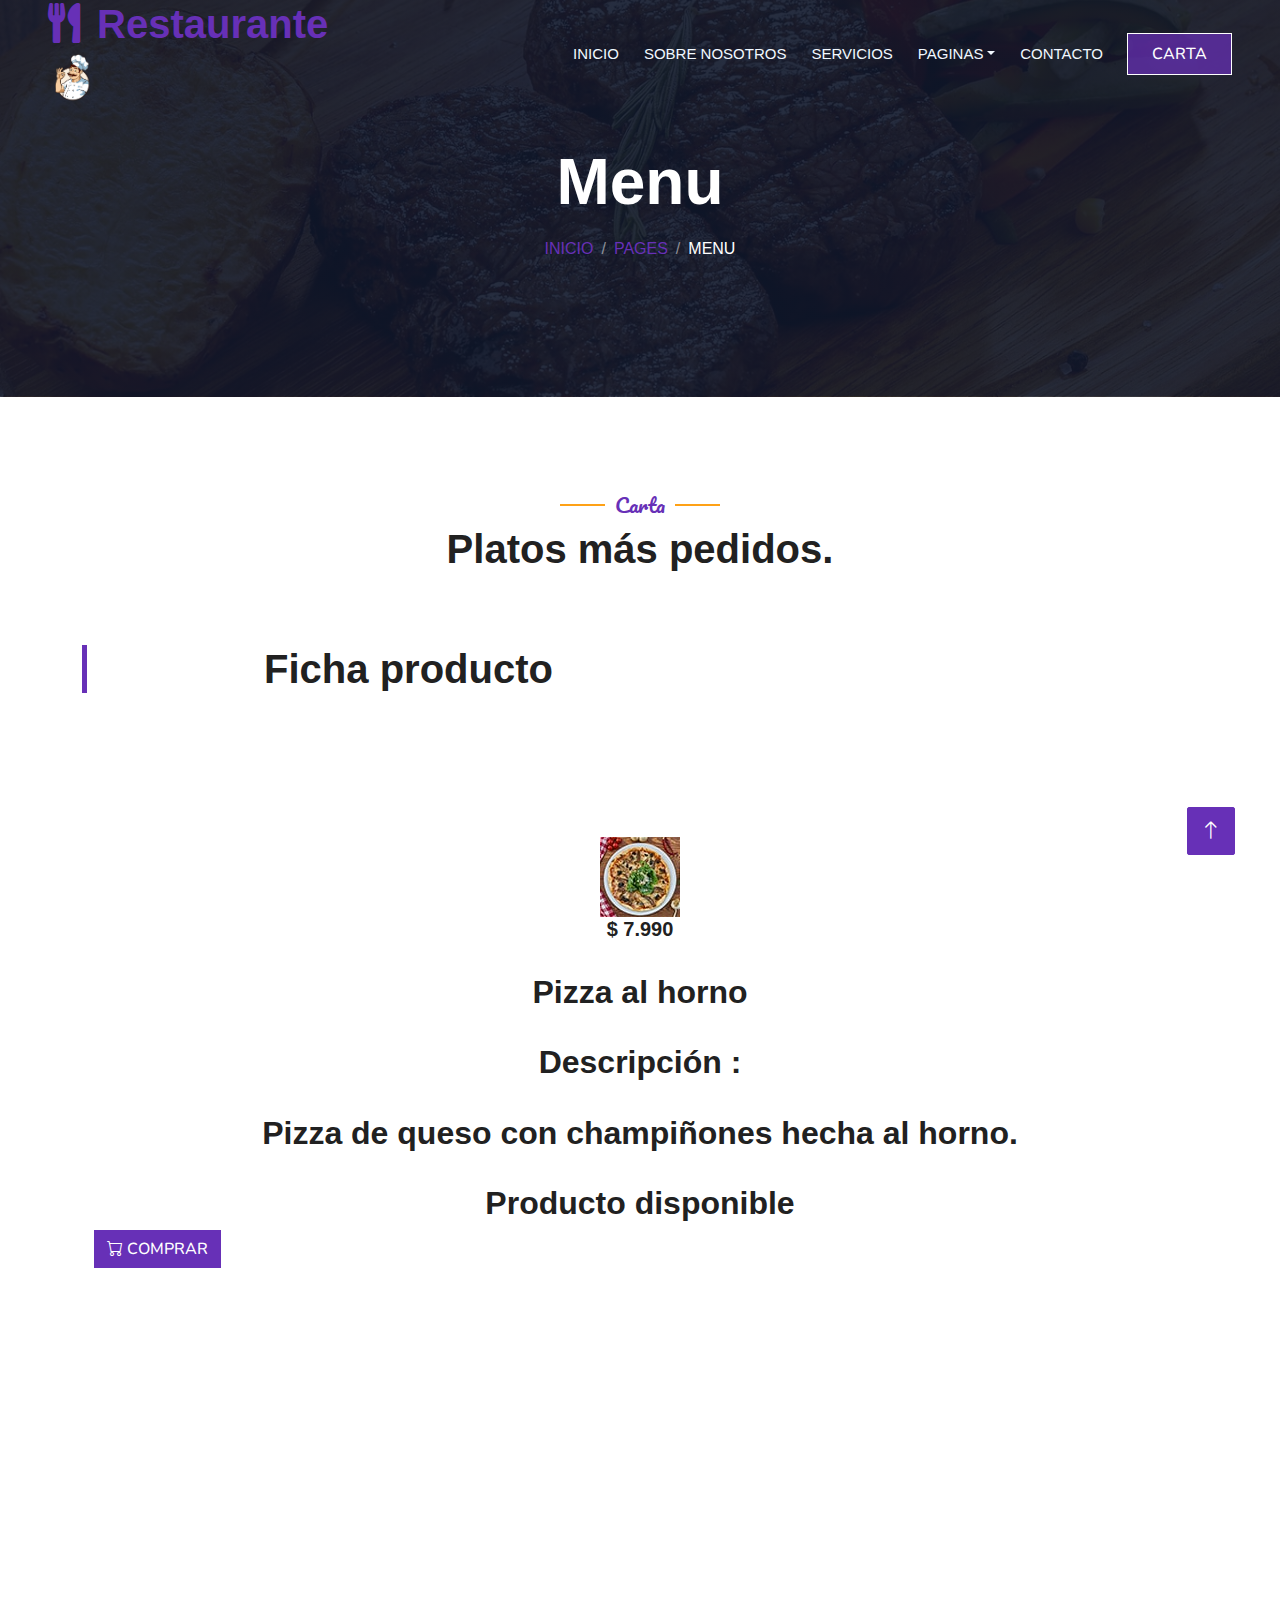
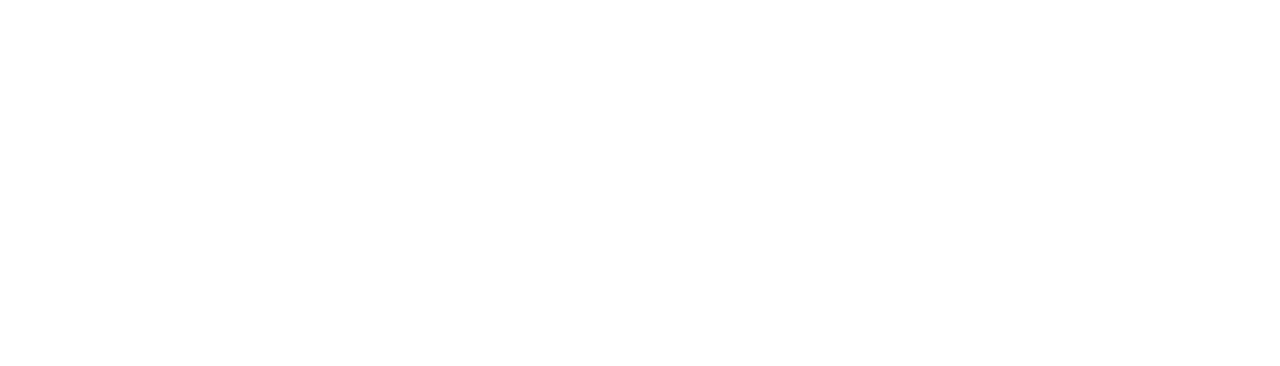
<file: plato_1.html>
<!DOCTYPE html>
<html lang="es">

<head>
    <meta charset="utf-8">
    <title>Restaurante - El Comilon</title>
    <meta content="width=device-width, initial-scale=1.0" name="viewport">
    <meta content="" name="keywords">
    <meta content="" name="description">

    <!-- Favicon -->
    <link href="img/logo.png" rel="icon">

    <!-- Google Web Fonts -->
    <link rel="preconnect" href="https://fonts.googleapis.com">
    <link rel="preconnect" href="https://fonts.gstatic.com" crossorigin>
    <link href="https://fonts.googleapis.com/css2?family=Heebo:wght@400;500;600&family=Nunito:wght@600;700;800&family=Pacifico&display=swap" rel="stylesheet">

    <!-- Icon Font Stylesheet -->
    <link href="https://cdnjs.cloudflare.com/ajax/libs/font-awesome/5.10.0/css/all.min.css" rel="stylesheet">
    <link href="https://cdn.jsdelivr.net/npm/bootstrap-icons@1.4.1/font/bootstrap-icons.css" rel="stylesheet">

    <!-- Libraries Stylesheet -->
    <link href="lib/animate/animate.min.css" rel="stylesheet">
    <link href="lib/owlcarousel/assets/owl.carousel.min.css" rel="stylesheet">
    <link href="lib/tempusdominus/css/tempusdominus-bootstrap-4.min.css" rel="stylesheet" />

    <!-- Customized Bootstrap Stylesheet -->
    <link href="css/bootstrap.min.css" rel="stylesheet">

    <!-- Template Stylesheet -->
    <link href="css/style.css" rel="stylesheet">
</head>

<body>
    <div class="container-xxl bg-white p-0">
        <!-- Spinner Start -->
        <div id="spinner" class="show bg-white position-fixed translate-middle w-100 vh-100 top-50 start-50 d-flex align-items-center justify-content-center">
            <div class="spinner-border text-primary" style="width: 3rem; height: 3rem;" role="status">
                <span class="sr-only">Cargando...</span>
            </div>
        </div>
        <!-- Spinner End -->


        <!-- Navbar & Hero Start -->
        <div class="container-xxl position-relative p-0">
            <nav class="navbar navbar-expand-lg navbar-dark bg-dark px-4 px-lg-5 py-3 py-lg-0">
                <a href="" class="navbar-brand p-0">
                    <h1 class="text-primary m-0"><i class="fa fa-utensils me-3"></i>Restaurante</h1>
                    <img src="img/logo.png" alt="Logo">
                </a>
                <button class="navbar-toggler" type="button" data-bs-toggle="collapse" data-bs-target="#navbarCollapse">
                    <span class="fa fa-bars"></span>
                </button>
                <div class="collapse navbar-collapse" id="navbarCollapse">
                    <div class="navbar-nav ms-auto py-0 pe-4">
                        <a href="index.html" class="nav-item nav-link ">Inicio</a>
                        <a href="about.html" class="nav-item nav-link">Sobre Nosotros</a>
                        <a href="service.html" class="nav-item nav-link">Servicios</a>
                        <!-- <a href="menu.html" class="nav-item nav-link">Carta</a> -->
                        <div class="nav-item dropdown">
                            <a href="#" class="nav-link dropdown-toggle" data-bs-toggle="dropdown">Paginas</a>
                            <div class="dropdown-menu m-0">
                                <a href="booking.html" class="dropdown-item">Reserva aqui</a>
                                <!-- <a href="team.html" class="dropdown-item">Cocinas</a> -->
                                <!-- <a href="testimonial.html" class="dropdown-item"></a> -->
                            </div>
                        </div>
                        <a href="contact.html" class="nav-item nav-link">Contacto</a>
                    </div>
                    <a href="menu.html" class="btn btn-primary py-2 px-4 active">Carta</a>
                </div>
            </nav>

            <div class="container-xxl py-5 bg-dark hero-header mb-5">
                <div class="container text-center my-5 pt-5 pb-4">
                    <h1 class="display-3 text-white mb-3 animated slideInDown">Menu</h1>
                    <nav aria-label="breadcrumb">
                        <ol class="breadcrumb justify-content-center text-uppercase">
                            <li class="breadcrumb-item"><a href="#">Inicio</a></li>
                            <li class="breadcrumb-item"><a href="#">Pages</a></li>
                            <li class="breadcrumb-item text-white active" aria-current="page">Menu</li>
                        </ol>
                    </nav>
                </div>
            </div>
        </div>
        <!-- Navbar & Hero End -->

<!-- Menu Start -->
<div class="container-xxl py-5">
    <div class="container">
        <div class="text-center wow fadeInUp" data-wow-delay="0.1s">
            <h5 class="section-title ff-secondary text-center text-primary fw-normal">Carta</h5>
            <h1 class="mb-5">Platos más pedidos.</h1>
            <br>
            <div class="border-start border-5 border-primary ps-5 mb-5" style="max-width: 600px;">
                <h1 class="ficha-h1">Ficha producto</h1>
            </div>
            <br>
            <br>
            <br><br>
            <div>
            <div class="container">
                <div class="ficha-prod">
                        <img class="img-ficha" src="img/menu-3.jpg" alt="">
                        <h5 class="ficha-precio">$ 7.990 </h5>
                        <br>
                        <h2 class="ficha-des">Pizza al horno</h2>
                        <br>
                        <h2 class="ficha-des">Descripción : </h2>
                        <br>
                        <h2 class="ficha-des">Pizza de queso con champiñones hecha al horno.</h2>
                        <br>
                        <h2 class="ficha-des">Producto  disponible</h2>
                        <div class="btn-action d-flex justify-content">
                            <a class="btn btn-primary " href="compra.html"><i class="bi bi-cart"></i> COMPRAR</a>
                        </div>
                    </div>
                </div>
            </div>
            <br><br><br>
            <br><br><br>

                    <!-- Footer Start -->
        <div class="container-fluid bg-dark text-light footer pt-5 mt-5 wow fadeIn" data-wow-delay="0.1s">
            <div class="container py-5">
                <div class="row g-5">
                    <div class="col-lg-3 col-md-6">
                        <h4 class="section-title ff-secondary text-start text-primary fw-normal mb-4">Empresa</h4>
                        <a class="btn btn-link" href="">Sobre nosotros</a>
                        <a class="btn btn-link" href="">Contacto</a>
                        <a class="btn btn-link" href="">Reservación</a>
                        <a class="btn btn-link" href="">Terminos de privacidad</a>
                        <a class="btn btn-link" href="">Terminos y condiciones</a>
                    </div>
                    <div class="col-lg-3 col-md-6">
                        <h4 class="section-title ff-secondary text-start text-primary fw-normal mb-4">Contacto</h4>
                        <p class="mb-2"><i class="fa fa-map-marker-alt me-3"></i>Padre Alonso de Ovalle 1586, Santiago, Región Metropolitana</p>
                        <p class="mb-2"><i class="fa fa-phone-alt me-3"></i>+569 9983 4556</p>
                        <p class="mb-2"><i class="fa fa-envelope me-3"></i>elcomilon@alimentos.com</p>
                        <div class="d-flex pt-2">
                            <a class="btn btn-outline-light btn-social" href=""><i class="fab fa-twitter"></i></a>
                            <a class="btn btn-outline-light btn-social" href=""><i class="fab fa-facebook-f"></i></a>
                            <a class="btn btn-outline-light btn-social" href=""><i class="fab fa-youtube"></i></a>
                            <a class="btn btn-outline-light btn-social" href=""><i class="fab fa-linkedin-in"></i></a>
                        </div>
                    </div>
                    <div class="col-lg-3 col-md-6">
                        <h4 class="section-title ff-secondary text-start text-primary fw-normal mb-4">Horarios</h4>
                        <h5 class="text-light fw-normal">Lunes - Sabado</h5>
                        <p>09:00 - 21:00</p>
                        <h5 class="text-light fw-normal">Domingos</h5>
                        <p>10:00 - 16:00</p>
                    </div>
                    <!-- <div class="col-lg-3 col-md-6">
                        <h4 class="section-title ff-secondary text-start text-primary fw-normal mb-4">Newsletter</h4>
                        <p>Dolor amet sit justo amet elitr clita ipsum elitr est.</p>
                        <div class="position-relative mx-auto" style="max-width: 400px;">
                            <input class="form-control border-primary w-100 py-3 ps-4 pe-5" type="text" placeholder="Your email">
                            <button type="button" class="btn btn-primary py-2 position-absolute top-0 end-0 mt-2 me-2">SignUp</button>
                        </div>
                    </div> -->
                </div>
            </div>
            <div class="container">
                <div class="copyright">
                    <div class="row">
                        <div class="col-md-6 text-center text-md-start mb-3 mb-md-0">
                            &copy; <a class="border-bottom" href="#">Alimentos Santiago</a>, todos los derechos reservados. 
							
							<!--/*** This template is free as long as you keep the footer author’s credit link/attribution link/backlink. If you'd like to use the template without the footer author’s credit link/attribution link/backlink, you can purchase the Credit Removal License from "https://htmlcodex.com/credit-removal". Thank you for your support. ***/-->
							<!-- Diseñado por <a class="border-bottom" href="https://htmlcodex.com"></a> -->
                        </div>
                        <div class="col-md-6 text-center text-md-end">
                            <div class="footer-menu">
                                <a href="">Inicio</a>
                                <a href="">Cookies</a>
                                <a href="">Ayuda</a>
                                <a href="">Preguntas frecuentes</a>
                            </div>
                        </div>
                    </div>
                </div>
            </div>
        </div>
        <!-- Footer End -->


        <!-- Back to Top -->
        <a href="#" class="btn btn-lg btn-primary btn-lg-square back-to-top"><i class="bi bi-arrow-up"></i></a>
    </div>

    <!-- JavaScript Libraries -->
    <script src="https://code.jquery.com/jquery-3.4.1.min.js"></script>
    <script src="https://cdn.jsdelivr.net/npm/bootstrap@5.0.0/dist/js/bootstrap.bundle.min.js"></script>
    <script src="lib/wow/wow.min.js"></script>
    <script src="lib/easing/easing.min.js"></script>
    <script src="lib/waypoints/waypoints.min.js"></script>
    <script src="lib/counterup/counterup.min.js"></script>
    <script src="lib/owlcarousel/owl.carousel.min.js"></script>
    <script src="lib/tempusdominus/js/moment.min.js"></script>
    <script src="lib/tempusdominus/js/moment-timezone.min.js"></script>
    <script src="lib/tempusdominus/js/tempusdominus-bootstrap-4.min.js"></script>

    <!-- Template Javascript -->
    <script src="js/main.js"></script>
</body>

</html>
</file>
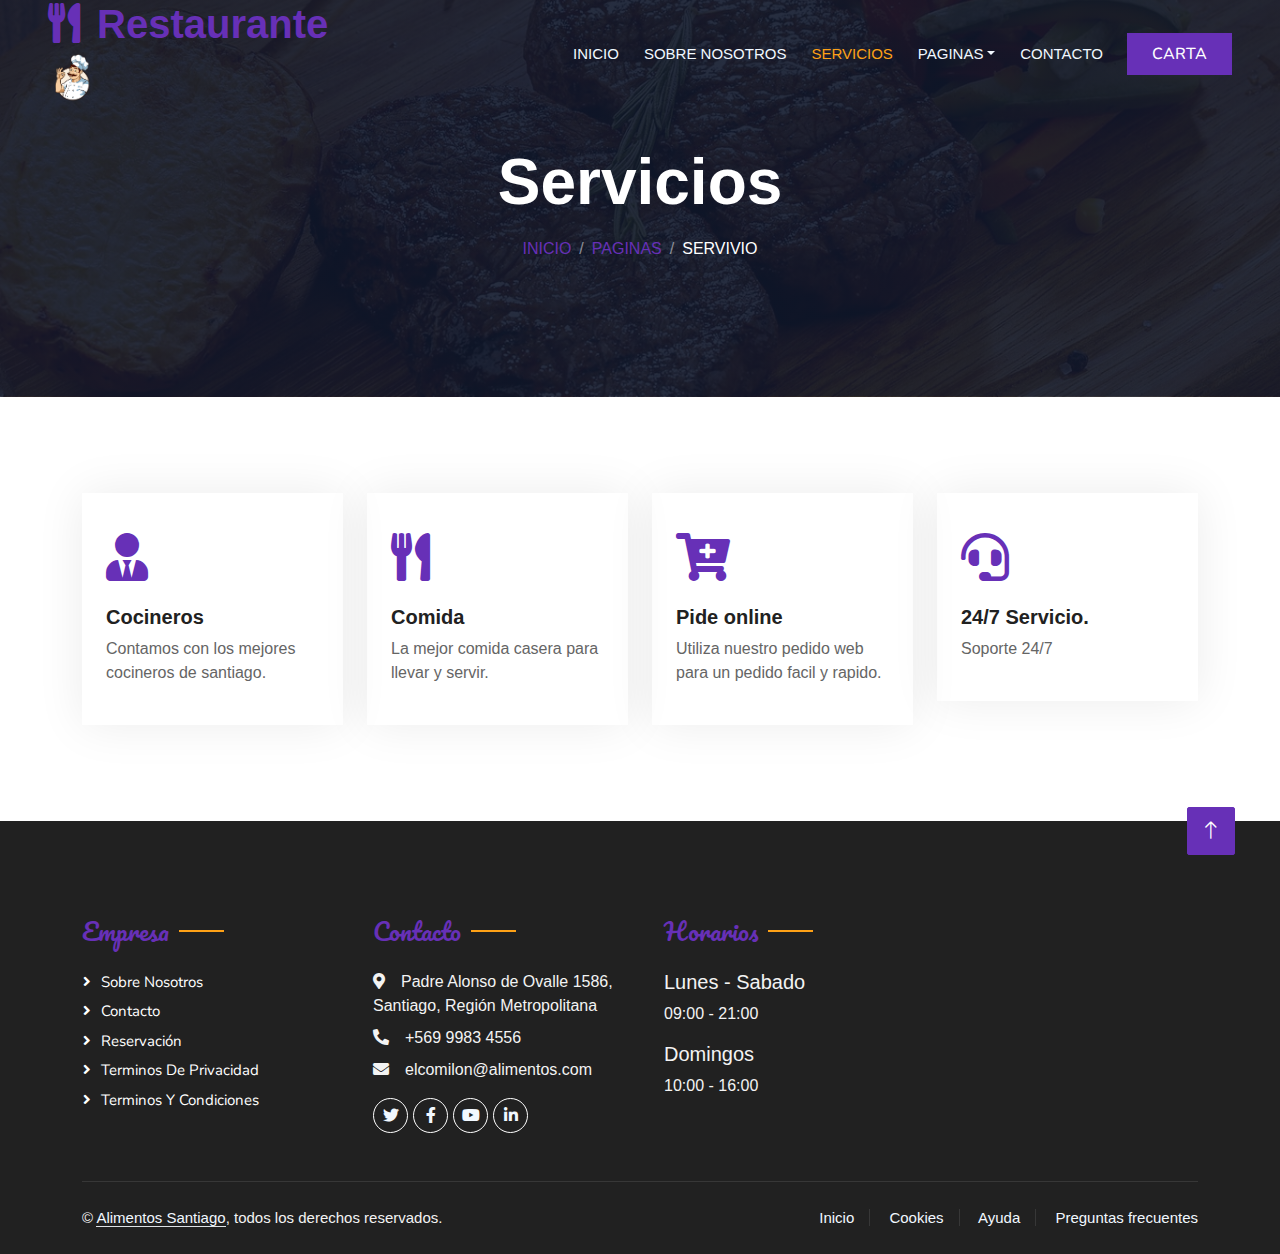
<file: service.html>
<!DOCTYPE html>
<html lang="es">

<head>
    <meta charset="utf-8">
    <title>Restaurante - El Comilon</title>
    <meta content="width=device-width, initial-scale=1.0" name="viewport">
    <meta content="" name="keywords">
    <meta content="" name="description">

    <!-- Favicon -->
    <link href="img/logo.png" rel="icon">

    <!-- Google Web Fonts -->
    <link rel="preconnect" href="https://fonts.googleapis.com">
    <link rel="preconnect" href="https://fonts.gstatic.com" crossorigin>
    <link href="https://fonts.googleapis.com/css2?family=Heebo:wght@400;500;600&family=Nunito:wght@600;700;800&family=Pacifico&display=swap" rel="stylesheet">

    <!-- Icon Font Stylesheet -->
    <link href="https://cdnjs.cloudflare.com/ajax/libs/font-awesome/5.10.0/css/all.min.css" rel="stylesheet">
    <link href="https://cdn.jsdelivr.net/npm/bootstrap-icons@1.4.1/font/bootstrap-icons.css" rel="stylesheet">

    <!-- Libraries Stylesheet -->
    <link href="lib/animate/animate.min.css" rel="stylesheet">
    <link href="lib/owlcarousel/assets/owl.carousel.min.css" rel="stylesheet">
    <link href="lib/tempusdominus/css/tempusdominus-bootstrap-4.min.css" rel="stylesheet" />

    <!-- Customized Bootstrap Stylesheet -->
    <link href="css/bootstrap.min.css" rel="stylesheet">

    <!-- Template Stylesheet -->
    <link href="css/style.css" rel="stylesheet">
</head>

<body>
    <div class="container-xxl bg-white p-0">
        <!-- Spinner Start -->
        <div id="spinner" class="show bg-white position-fixed translate-middle w-100 vh-100 top-50 start-50 d-flex align-items-center justify-content-center">
            <div class="spinner-border text-primary" style="width: 3rem; height: 3rem;" role="status">
                <span class="sr-only">Cargando...</span>
            </div>
        </div>
        <!-- Spinner End -->


        <!-- Navbar & Hero Start -->
        <div class="container-xxl position-relative p-0">
            <nav class="navbar navbar-expand-lg navbar-dark bg-dark px-4 px-lg-5 py-3 py-lg-0">
                <a href="" class="navbar-brand p-0">
                    <h1 class="text-primary m-0"><i class="fa fa-utensils me-3"></i>Restaurante</h1>
                    <img src="img/logo.png" alt="Logo">
                </a>
                <button class="navbar-toggler" type="button" data-bs-toggle="collapse" data-bs-target="#navbarCollapse">
                    <span class="fa fa-bars"></span>
                </button>
                <div class="collapse navbar-collapse" id="navbarCollapse">
                    <div class="navbar-nav ms-auto py-0 pe-4">
                        <a href="index.html" class="nav-item nav-link ">Inicio</a>
                        <a href="about.html" class="nav-item nav-link">Sobre Nosotros</a>
                        <a href="service.html" class="nav-item nav-link active">Servicios</a>
                        <!-- <a href="menu.html" class="nav-item nav-link">Carta</a> -->
                        <div class="nav-item dropdown">
                            <a href="#" class="nav-link dropdown-toggle" data-bs-toggle="dropdown">Paginas</a>
                            <div class="dropdown-menu m-0">
                                <a href="booking.html" class="dropdown-item">Reserva aqui</a>
                                <a href="team.html" class="dropdown-item">Cocinas</a>
                                <!-- <a href="testimonial.html" class="dropdown-item"></a> -->
                            </div>
                        </div>
                        <a href="contact.html" class="nav-item nav-link">Contacto</a>
                    </div>
                    <a href="menu.html" class="btn btn-primary py-2 px-4">Carta</a>
                </div>
            </nav>

            <div class="container-xxl py-5 bg-dark hero-header mb-5">
                <div class="container text-center my-5 pt-5 pb-4">
                    <h1 class="display-3 text-white mb-3 animated slideInDown">Servicios</h1>
                    <nav aria-label="breadcrumb">
                        <ol class="breadcrumb justify-content-center text-uppercase">
                            <li class="breadcrumb-item"><a href="#">Inicio</a></li>
                            <li class="breadcrumb-item"><a href="#">Paginas</a></li>
                            <li class="breadcrumb-item text-white active" aria-current="page">Servivio</li>
                        </ol>
                    </nav>
                </div>
            </div>
        </div>
        <!-- Navbar & Hero End -->


        <!-- Service Start -->
        <div class="container-xxl py-5">
            <div class="container">
                <div class="row g-4">
                    <div class="col-lg-3 col-sm-6 wow fadeInUp" data-wow-delay="0.1s">
                        <div class="service-item rounded pt-3">
                            <div class="p-4">
                                <i class="fa fa-3x fa-user-tie text-primary mb-4"></i>
                                <h5>Cocineros</h5>
                                <p>Contamos con los mejores cocineros de santiago.</p>
                            </div>
                        </div>
                    </div>
                    <div class="col-lg-3 col-sm-6 wow fadeInUp" data-wow-delay="0.3s">
                        <div class="service-item rounded pt-3">
                            <div class="p-4">
                                <i class="fa fa-3x fa-utensils text-primary mb-4"></i>
                                <h5>Comida</h5>
                                <p>La mejor comida casera para llevar y servir.</p>
                            </div>
                        </div>
                    </div>
                    <div class="col-lg-3 col-sm-6 wow fadeInUp" data-wow-delay="0.5s">
                        <div class="service-item rounded pt-3">
                            <div class="p-4">
                                <i class="fa fa-3x fa-cart-plus text-primary mb-4"></i>
                                <h5>Pide online</h5>
                                <p>Utiliza nuestro pedido web para un pedido facil y rapido.</p>
                            </div>
                        </div>
                    </div>
                    <div class="col-lg-3 col-sm-6 wow fadeInUp" data-wow-delay="0.7s">
                        <div class="service-item rounded pt-3">
                            <div class="p-4">
                                <i class="fa fa-3x fa-headset text-primary mb-4"></i>
                                <h5>24/7 Servicio.</h5>
                                <p>Soporte 24/7</p>
                            </div>
                        </div>
                    </div>
                </div>
            </div>
        </div>
        <!-- Service End -->
        

        <!-- Footer Start -->
        <div class="container-fluid bg-dark text-light footer pt-5 mt-5 wow fadeIn" data-wow-delay="0.1s">
            <div class="container py-5">
                <div class="row g-5">
                    <div class="col-lg-3 col-md-6">
                        <h4 class="section-title ff-secondary text-start text-primary fw-normal mb-4">Empresa</h4>
                        <a class="btn btn-link" href="">Sobre nosotros</a>
                        <a class="btn btn-link" href="">Contacto</a>
                        <a class="btn btn-link" href="">Reservación</a>
                        <a class="btn btn-link" href="">Terminos de privacidad</a>
                        <a class="btn btn-link" href="">Terminos y condiciones</a>
                    </div>
                    <div class="col-lg-3 col-md-6">
                        <h4 class="section-title ff-secondary text-start text-primary fw-normal mb-4">Contacto</h4>
                        <p class="mb-2"><i class="fa fa-map-marker-alt me-3"></i>Padre Alonso de Ovalle 1586, Santiago, Región Metropolitana</p>
                        <p class="mb-2"><i class="fa fa-phone-alt me-3"></i>+569 9983 4556</p>
                        <p class="mb-2"><i class="fa fa-envelope me-3"></i>elcomilon@alimentos.com</p>
                        <div class="d-flex pt-2">
                            <a class="btn btn-outline-light btn-social" href=""><i class="fab fa-twitter"></i></a>
                            <a class="btn btn-outline-light btn-social" href=""><i class="fab fa-facebook-f"></i></a>
                            <a class="btn btn-outline-light btn-social" href=""><i class="fab fa-youtube"></i></a>
                            <a class="btn btn-outline-light btn-social" href=""><i class="fab fa-linkedin-in"></i></a>
                        </div>
                    </div>
                    <div class="col-lg-3 col-md-6">
                        <h4 class="section-title ff-secondary text-start text-primary fw-normal mb-4">Horarios</h4>
                        <h5 class="text-light fw-normal">Lunes - Sabado</h5>
                        <p>09:00 - 21:00</p>
                        <h5 class="text-light fw-normal">Domingos</h5>
                        <p>10:00 - 16:00</p>
                    </div>
                    <!-- <div class="col-lg-3 col-md-6">
                        <h4 class="section-title ff-secondary text-start text-primary fw-normal mb-4">Newsletter</h4>
                        <p>Dolor amet sit justo amet elitr clita ipsum elitr est.</p>
                        <div class="position-relative mx-auto" style="max-width: 400px;">
                            <input class="form-control border-primary w-100 py-3 ps-4 pe-5" type="text" placeholder="Your email">
                            <button type="button" class="btn btn-primary py-2 position-absolute top-0 end-0 mt-2 me-2">SignUp</button>
                        </div>
                    </div> -->
                </div>
            </div>
            <div class="container">
                <div class="copyright">
                    <div class="row">
                        <div class="col-md-6 text-center text-md-start mb-3 mb-md-0">
                            &copy; <a class="border-bottom" href="#">Alimentos Santiago</a>, todos los derechos reservados. 
							
							<!--/*** This template is free as long as you keep the footer author’s credit link/attribution link/backlink. If you'd like to use the template without the footer author’s credit link/attribution link/backlink, you can purchase the Credit Removal License from "https://htmlcodex.com/credit-removal". Thank you for your support. ***/-->
							<!-- Diseñado por <a class="border-bottom" href="https://htmlcodex.com"></a> -->
                        </div>
                        <div class="col-md-6 text-center text-md-end">
                            <div class="footer-menu">
                                <a href="">Inicio</a>
                                <a href="">Cookies</a>
                                <a href="">Ayuda</a>
                                <a href="">Preguntas frecuentes</a>
                            </div>
                        </div>
                    </div>
                </div>
            </div>
        </div>
        <!-- Footer End -->


        <!-- Back to Top -->
        <a href="#" class="btn btn-lg btn-primary btn-lg-square back-to-top"><i class="bi bi-arrow-up"></i></a>
    </div>

    <!-- JavaScript Libraries -->
    <script src="https://code.jquery.com/jquery-3.4.1.min.js"></script>
    <script src="https://cdn.jsdelivr.net/npm/bootstrap@5.0.0/dist/js/bootstrap.bundle.min.js"></script>
    <script src="lib/wow/wow.min.js"></script>
    <script src="lib/easing/easing.min.js"></script>
    <script src="lib/waypoints/waypoints.min.js"></script>
    <script src="lib/counterup/counterup.min.js"></script>
    <script src="lib/owlcarousel/owl.carousel.min.js"></script>
    <script src="lib/tempusdominus/js/moment.min.js"></script>
    <script src="lib/tempusdominus/js/moment-timezone.min.js"></script>
    <script src="lib/tempusdominus/js/tempusdominus-bootstrap-4.min.js"></script>

    <!-- Template Javascript -->
    <script src="js/main.js"></script>
</body>

</html>
</file>
<file: css/style.css>
/********** Template CSS **********/
:root {
    --primary: #FEA116;
    --light: #F1F8FF;
    --dark: #0F172B;
}

.ff-secondary {
    font-family: 'Pacifico', cursive;
}

.fw-medium {
    font-weight: 600 !important;
}

.fw-semi-bold {
    font-weight: 700 !important;
}

.back-to-top {
    position: fixed;
    display: none;
    right: 45px;
    bottom: 45px;
    z-index: 99;
}


/*** Spinner ***/
#spinner {
    opacity: 0;
    visibility: hidden;
    transition: opacity .5s ease-out, visibility 0s linear .5s;
    z-index: 99999;
}

#spinner.show {
    transition: opacity .5s ease-out, visibility 0s linear 0s;
    visibility: visible;
    opacity: 1;
}


/*** Button ***/
.btn {
    font-family: 'Nunito', sans-serif;
    font-weight: 500;
    text-transform: uppercase;
    transition: .5s;
}

.btn.btn-primary,
.btn.btn-secondary {
    color: #FFFFFF;
}

.btn-square {
    width: 38px;
    height: 38px;
}

.btn-sm-square {
    width: 32px;
    height: 32px;
}

.btn-lg-square {
    width: 48px;
    height: 48px;
}

.btn-square,
.btn-sm-square,
.btn-lg-square {
    padding: 0;
    display: flex;
    align-items: center;
    justify-content: center;
    font-weight: normal;
    border-radius: 2px;
}


/*** Navbar ***/
.navbar-dark .navbar-nav .nav-link {
    position: relative;
    margin-left: 25px;
    padding: 35px 0;
    font-size: 15px;
    color: var(--light) !important;
    text-transform: uppercase;
    font-weight: 500;
    outline: none;
    transition: .5s;
}

.sticky-top.navbar-dark .navbar-nav .nav-link {
    padding: 20px 0;
}

.navbar-dark .navbar-nav .nav-link:hover,
.navbar-dark .navbar-nav .nav-link.active {
    color: var(--primary) !important;
}

.navbar-dark .navbar-brand img {
    max-height: 60px;
    transition: .5s;
}

.sticky-top.navbar-dark .navbar-brand img {
    max-height: 45px;
}

@media (max-width: 991.98px) {
    .sticky-top.navbar-dark {
        position: relative;
    }

    .navbar-dark .navbar-collapse {
        margin-top: 15px;
        border-top: 1px solid rgba(255, 255, 255, .1)
    }

    .navbar-dark .navbar-nav .nav-link,
    .sticky-top.navbar-dark .navbar-nav .nav-link {
        padding: 10px 0;
        margin-left: 0;
    }

    .navbar-dark .navbar-brand img {
        max-height: 45px;
    }
}

@media (min-width: 992px) {
    .navbar-dark {
        position: absolute;
        width: 100%;
        top: 0;
        left: 0;
        z-index: 999;
        background: transparent !important;
    }
    
    .sticky-top.navbar-dark {
        position: fixed;
        background: var(--dark) !important;
    }
}


/*** Hero Header ***/
.hero-header {
    background: linear-gradient(rgba(15, 23, 43, .9), rgba(15, 23, 43, .9)), url(../img/bg-hero.jpg);
    background-position: center center;
    background-repeat: no-repeat;
    background-size: cover;
}

.hero-header img {
    animation: imgRotate 50s linear infinite;
}

@keyframes imgRotate { 
    100% { 
        transform: rotate(360deg); 
    } 
}

.breadcrumb-item + .breadcrumb-item::before {
    color: rgba(255, 255, 255, .5);
}


/*** Section Title ***/
.section-title {
    position: relative;
    display: inline-block;
}

.section-title::before {
    position: absolute;
    content: "";
    width: 45px;
    height: 2px;
    top: 50%;
    left: -55px;
    margin-top: -1px;
    background: var(--primary);
}

.section-title::after {
    position: absolute;
    content: "";
    width: 45px;
    height: 2px;
    top: 50%;
    right: -55px;
    margin-top: -1px;
    background: var(--primary);
}

.section-title.text-start::before,
.section-title.text-end::after {
    display: none;
}


/*** Service ***/
.service-item {
    box-shadow: 0 0 45px rgba(0, 0, 0, .08);
    transition: .5s;
}

.service-item:hover {
    background: var(--primary);
}

.service-item * {
    transition: .5s;
}

.service-item:hover * {
    color: var(--light) !important;
}


/*** Food Menu ***/
.nav-pills .nav-item .active {
    border-bottom: 2px solid var(--primary);
}


/*** Youtube Video ***/
.video {
    position: relative;
    height: 100%;
    min-height: 500px;
    background: linear-gradient(rgba(15, 23, 43, .1), rgba(15, 23, 43, .1)), url(../img/video.jpg);
    background-position: center center;
    background-repeat: no-repeat;
    background-size: cover;
}

.video .btn-play {
    position: absolute;
    z-index: 3;
    top: 50%;
    left: 50%;
    transform: translateX(-50%) translateY(-50%);
    box-sizing: content-box;
    display: block;
    width: 32px;
    height: 44px;
    border-radius: 50%;
    border: none;
    outline: none;
    padding: 18px 20px 18px 28px;
}

.video .btn-play:before {
    content: "";
    position: absolute;
    z-index: 0;
    left: 50%;
    top: 50%;
    transform: translateX(-50%) translateY(-50%);
    display: block;
    width: 100px;
    height: 100px;
    background: var(--primary);
    border-radius: 50%;
    animation: pulse-border 1500ms ease-out infinite;
}

.video .btn-play:after {
    content: "";
    position: absolute;
    z-index: 1;
    left: 50%;
    top: 50%;
    transform: translateX(-50%) translateY(-50%);
    display: block;
    width: 100px;
    height: 100px;
    background: var(--primary);
    border-radius: 50%;
    transition: all 200ms;
}

.video .btn-play img {
    position: relative;
    z-index: 3;
    max-width: 100%;
    width: auto;
    height: auto;
}

.video .btn-play span {
    display: block;
    position: relative;
    z-index: 3;
    width: 0;
    height: 0;
    border-left: 32px solid var(--dark);
    border-top: 22px solid transparent;
    border-bottom: 22px solid transparent;
}

@keyframes pulse-border {
    0% {
        transform: translateX(-50%) translateY(-50%) translateZ(0) scale(1);
        opacity: 1;
    }

    100% {
        transform: translateX(-50%) translateY(-50%) translateZ(0) scale(1.5);
        opacity: 0;
    }
}

#videoModal {
    z-index: 99999;
}

#videoModal .modal-dialog {
    position: relative;
    max-width: 800px;
    margin: 60px auto 0 auto;
}

#videoModal .modal-body {
    position: relative;
    padding: 0px;
}

#videoModal .close {
    position: absolute;
    width: 30px;
    height: 30px;
    right: 0px;
    top: -30px;
    z-index: 999;
    font-size: 30px;
    font-weight: normal;
    color: #FFFFFF;
    background: #000000;
    opacity: 1;
}


/*** Team ***/
.team-item {
    box-shadow: 0 0 45px rgba(0, 0, 0, .08);
    height: calc(100% - 38px);
    transition: .5s;
}

.team-item img {
    transition: .5s;
}

.team-item:hover img {
    transform: scale(1.1);
}

.team-item:hover {
    height: 100%;
}

.team-item .btn {
    border-radius: 38px 38px 0 0;
}


/*** Testimonial ***/
.testimonial-carousel .owl-item .testimonial-item,
.testimonial-carousel .owl-item.center .testimonial-item * {
    transition: .5s;
}

.testimonial-carousel .owl-item.center .testimonial-item {
    background: var(--primary) !important;
    border-color: var(--primary) !important;
}

.testimonial-carousel .owl-item.center .testimonial-item * {
    color: var(--light) !important;
}

.testimonial-carousel .owl-dots {
    margin-top: 24px;
    display: flex;
    align-items: flex-end;
    justify-content: center;
}

.testimonial-carousel .owl-dot {
    position: relative;
    display: inline-block;
    margin: 0 5px;
    width: 15px;
    height: 15px;
    border: 1px solid #CCCCCC;
    border-radius: 15px;
    transition: .5s;
}

.testimonial-carousel .owl-dot.active {
    background: var(--primary);
    border-color: var(--primary);
}


/*** Footer ***/
.footer .btn.btn-social {
    margin-right: 5px;
    width: 35px;
    height: 35px;
    display: flex;
    align-items: center;
    justify-content: center;
    color: var(--light);
    border: 1px solid #FFFFFF;
    border-radius: 35px;
    transition: .3s;
}

.footer .btn.btn-social:hover {
    color: var(--primary);
}

.footer .btn.btn-link {
    display: block;
    margin-bottom: 5px;
    padding: 0;
    text-align: left;
    color: #FFFFFF;
    font-size: 15px;
    font-weight: normal;
    text-transform: capitalize;
    transition: .3s;
}

.footer .btn.btn-link::before {
    position: relative;
    content: "\f105";
    font-family: "Font Awesome 5 Free";
    font-weight: 900;
    margin-right: 10px;
}

.footer .btn.btn-link:hover {
    letter-spacing: 1px;
    box-shadow: none;
}

.footer .copyright {
    padding: 25px 0;
    font-size: 15px;
    border-top: 1px solid rgba(256, 256, 256, .1);
}

.footer .copyright a {
    color: var(--light);
}

.footer .footer-menu a {
    margin-right: 15px;
    padding-right: 15px;
    border-right: 1px solid rgba(255, 255, 255, .1);
}

.footer .footer-menu a:last-child {
    margin-right: 0;
    padding-right: 0;
    border-right: none;
}

.radio_sexo {
    margin-right: 10px;
}

#rut {
    width: 180px;
}

#nombres, #apellidos, #correo {
    width: 310px;
}

#edad {
    width: 60px;
}

.borde-bootstrap-row {
    border: 0px solid blue;
    margin: 5px
}

.error {
    color: red;
}

.centrar {
    text-align: center;
    margin: 10px;
    border: 0px solid rgb(255, 174, 0);
}
</file>
